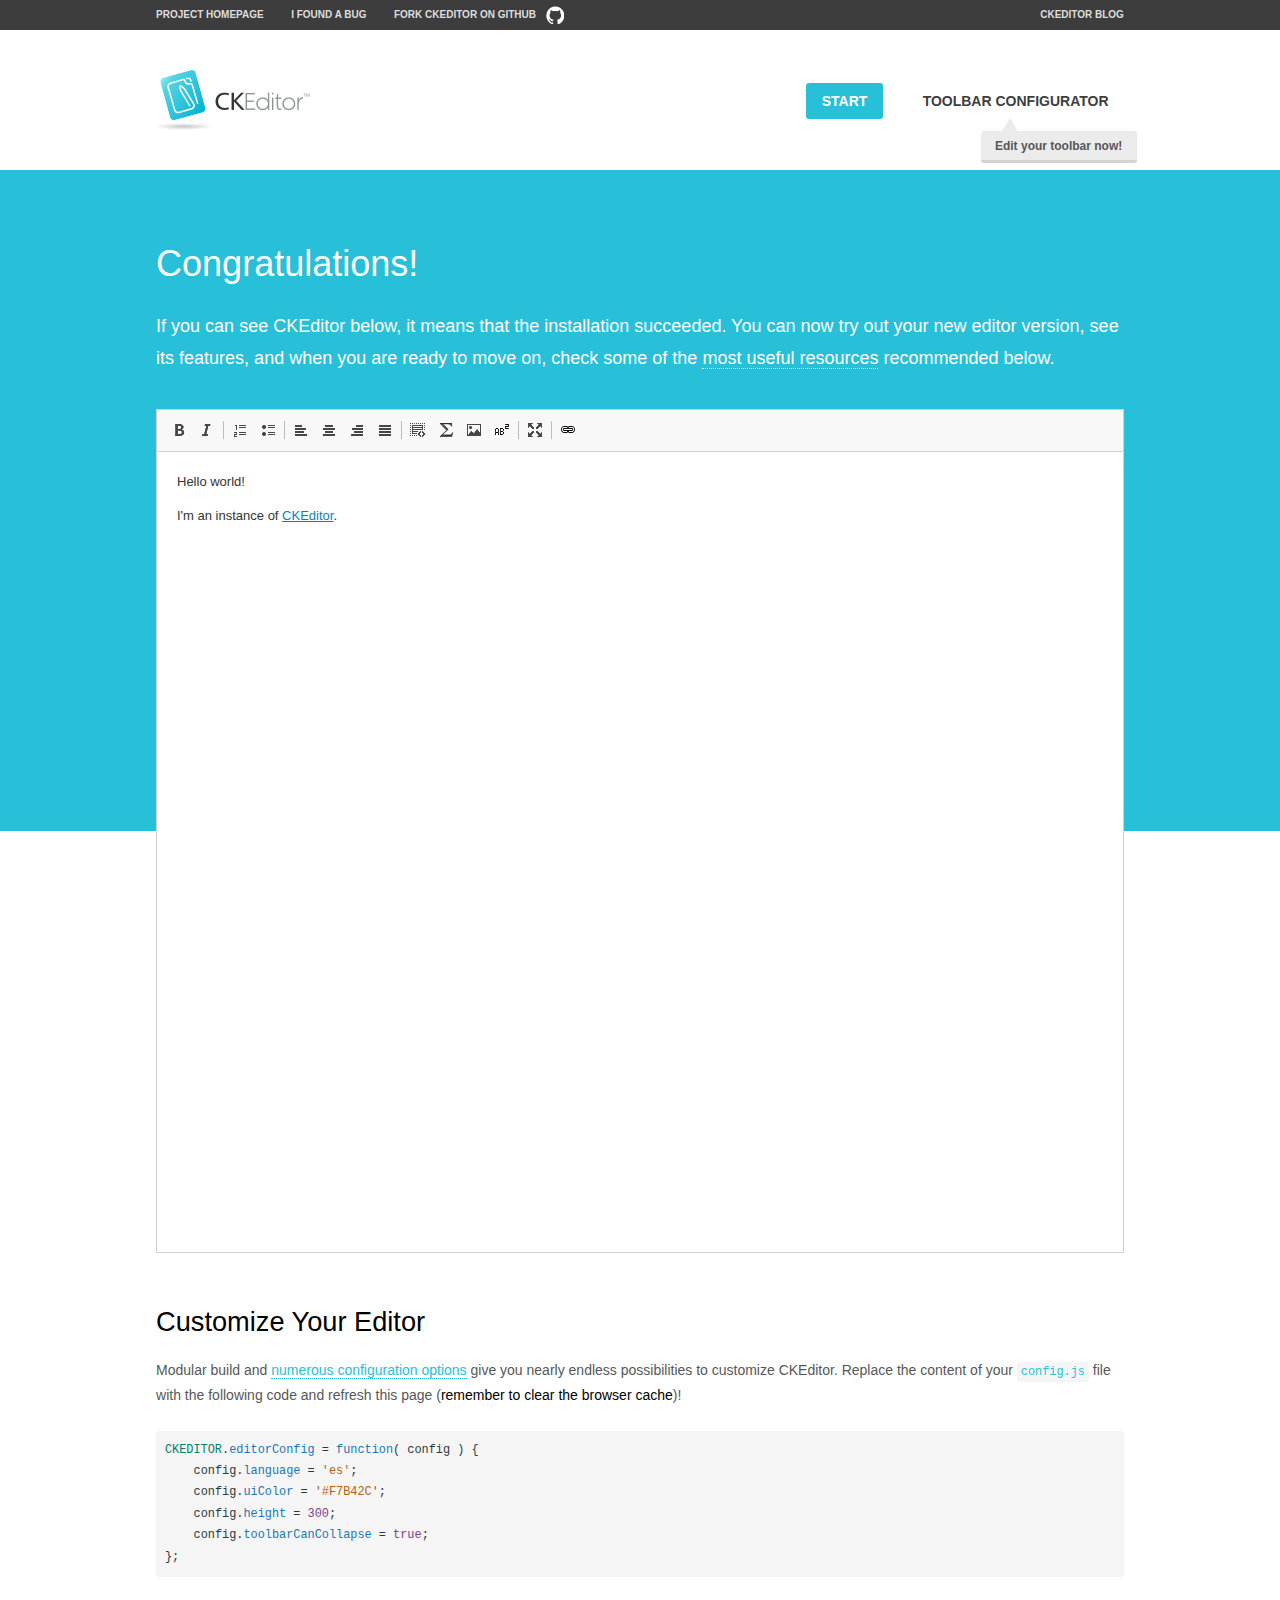
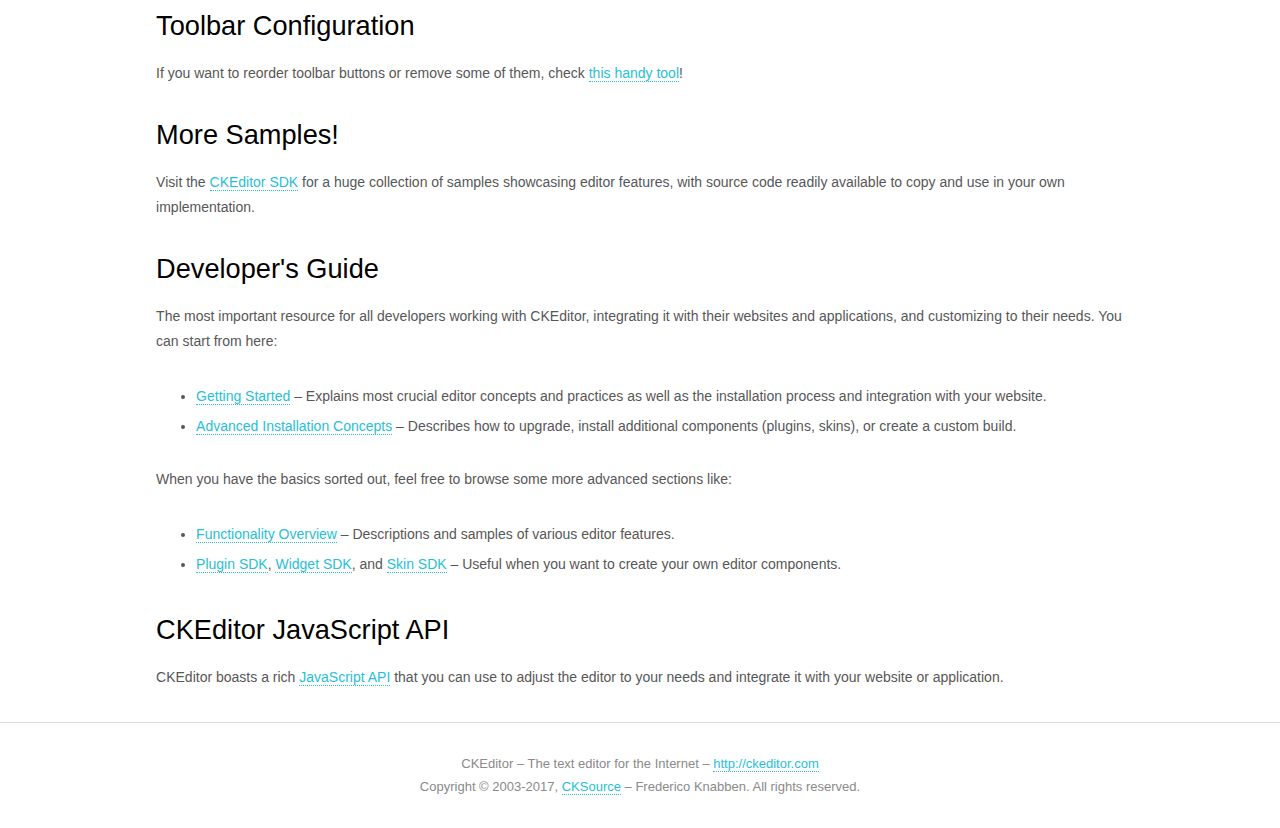
<file: content/ckeditor/samples/index.html>
<!DOCTYPE html>
<!--
Copyright (c) 2003-2017, CKSource - Frederico Knabben. All rights reserved.
For licensing, see LICENSE.md or http://ckeditor.com/license
-->
<html>
<head>
	<meta charset="utf-8">
	<title>CKEditor Sample</title>
	<script src="../ckeditor.js"></script>
	<script src="js/sample.js"></script>
	<link rel="stylesheet" href="css/samples.css">
	<link rel="stylesheet" href="toolbarconfigurator/lib/codemirror/neo.css">
</head>
<body id="main">

<nav class="navigation-a">
	<div class="grid-container">
		<ul class="navigation-a-left grid-width-70">
			<li><a href="http://ckeditor.com">Project Homepage</a></li>
			<li><a href="http://dev.ckeditor.com/">I found a bug</a></li>
			<li><a href="http://github.com/ckeditor/ckeditor-dev" class="icon-pos-right icon-navigation-a-github">Fork CKEditor on GitHub</a></li>
		</ul>
		<ul class="navigation-a-right grid-width-30">
			<li><a href="http://ckeditor.com/blog-list">CKEditor Blog</a></li>
		</ul>
	</div>
</nav>

<header class="header-a">
	<div class="grid-container">
		<h1 class="header-a-logo grid-width-30">
			<a href="index.html"><img src="img/logo.png" alt="CKEditor Sample"></a>
		</h1>

		<nav class="navigation-b grid-width-70">
			<ul>
				<li><a href="index.html" class="button-a button-a-background">Start</a></li>
				<li><a href="toolbarconfigurator/index.html" class="button-a">Toolbar configurator <span class="balloon-a balloon-a-nw">Edit your toolbar now!</span></a></li>
			</ul>
		</nav>
	</div>
</header>

<main>
	<div class="adjoined-top">
		<div class="grid-container">
			<div class="content grid-width-100">
				<h1>Congratulations!</h1>
				<p>
					If you can see CKEditor below, it means that the installation succeeded.
					You can now try out your new editor version, see its features, and when you are ready to move on, check some of the <a href="#sample-customize">most useful resources</a> recommended below.
				</p>
			</div>
		</div>
	</div>
	<div class="adjoined-bottom">
		<div class="grid-container">
			<div class="grid-width-100">
				<div id="editor">
					<h1>Hello world!</h1>
					<p>I'm an instance of <a href="http://ckeditor.com">CKEditor</a>.</p>
				</div>
			</div>
		</div>
	</div>

	<div class="grid-container">
		<div class="content grid-width-100">
			<section id="sample-customize">
				<h2>Customize Your Editor</h2>
				<p>Modular build and <a href="http://docs.ckeditor.com/#!/guide/dev_configuration">numerous configuration options</a> give you nearly endless possibilities to customize CKEditor. Replace the content of your <code><a href="../config.js">config.js</a></code> file with the following code and refresh this page (<strong>remember to clear the browser cache</strong>)!</p>
		<pre class="cm-s-neo CodeMirror"><code><span style="padding-right: 0.1px;"><span class="cm-variable">CKEDITOR</span>.<span class="cm-property">editorConfig</span> <span class="cm-operator">=</span> <span class="cm-keyword">function</span>( <span class="cm-def">config</span> ) {</span>
<span style="padding-right: 0.1px;"><span class="cm-tab">	</span><span class="cm-variable-2">config</span>.<span class="cm-property">language</span> <span class="cm-operator">=</span> <span class="cm-string">'es'</span>;</span>
<span style="padding-right: 0.1px;"><span class="cm-tab">	</span><span class="cm-variable-2">config</span>.<span class="cm-property">uiColor</span> <span class="cm-operator">=</span> <span class="cm-string">'#F7B42C'</span>;</span>
<span style="padding-right: 0.1px;"><span class="cm-tab">	</span><span class="cm-variable-2">config</span>.<span class="cm-property">height</span> <span class="cm-operator">=</span> <span class="cm-number">300</span>;</span>
<span style="padding-right: 0.1px;"><span class="cm-tab">	</span><span class="cm-variable-2">config</span>.<span class="cm-property">toolbarCanCollapse</span> <span class="cm-operator">=</span> <span class="cm-atom">true</span>;</span>
<span style="padding-right: 0.1px;">};</span></code></pre>
			</section>

			<section>
				<h2>Toolbar Configuration</h2>
				<p>If you want to reorder toolbar buttons or remove some of them, check <a href="toolbarconfigurator/index.html">this handy tool</a>!</p>
			</section>

			<section>
				<h2>More Samples!</h2>
				<p>Visit the <a href="http://sdk.ckeditor.com">CKEditor SDK</a> for a huge collection of samples showcasing editor features, with source code readily available to copy and use in your own implementation.</p>
			</section>

			<section>
				<h2>Developer's Guide</h2>
				<p>The most important resource for all developers working with CKEditor, integrating it with their websites and applications, and customizing to their needs. You can start from here:</p>
				<ul>
					<li><a href="http://docs.ckeditor.com/#!/guide/dev_installation">Getting Started</a> &ndash; Explains most crucial editor concepts and practices as well as the installation process and integration with your website.</li>
					<li><a href="http://docs.ckeditor.com/#!/guide/dev_advanced_installation">Advanced Installation Concepts</a> &ndash; Describes how to upgrade, install additional components (plugins, skins), or create a custom build.</li>
				</ul>
					<p>When you have the basics sorted out, feel free to browse some more advanced sections like:</p>
				<ul>
					<li><a href="http://docs.ckeditor.com/#!/guide/dev_features">Functionality Overview</a> &ndash; Descriptions and samples of various editor features.</li>
					<li><a href="http://docs.ckeditor.com/#!/guide/plugin_sdk_intro">Plugin SDK</a>, <a href="http://docs.ckeditor.com/#!/guide/widget_sdk_intro">Widget SDK</a>, and <a href="http://docs.ckeditor.com/#!/guide/skin_sdk_intro">Skin SDK</a> &ndash; Useful when you want to create your own editor components.</li>
				</ul>
			</section>

			<section>
				<h2>CKEditor JavaScript API</h2>
				<p>CKEditor boasts a rich <a href="http://docs.ckeditor.com/#!/api">JavaScript API</a> that you can use to adjust the editor to your needs and integrate it with your website or application.</p>
			</section>
		</div>
	</div>
</main>

<footer class="footer-a grid-container">
	<div class="grid-container">
		<p class="grid-width-100">
			CKEditor &ndash; The text editor for the Internet &ndash; <a class="samples" href="http://ckeditor.com/">http://ckeditor.com</a>
		</p>
		<p class="grid-width-100" id="copy">
			Copyright &copy; 2003-2017, <a class="samples" href="http://cksource.com/">CKSource</a> &ndash; Frederico Knabben. All rights reserved.
		</p>
	</div>
</footer>
<script>
	initSample();
</script>

</body>
</html>
</file>
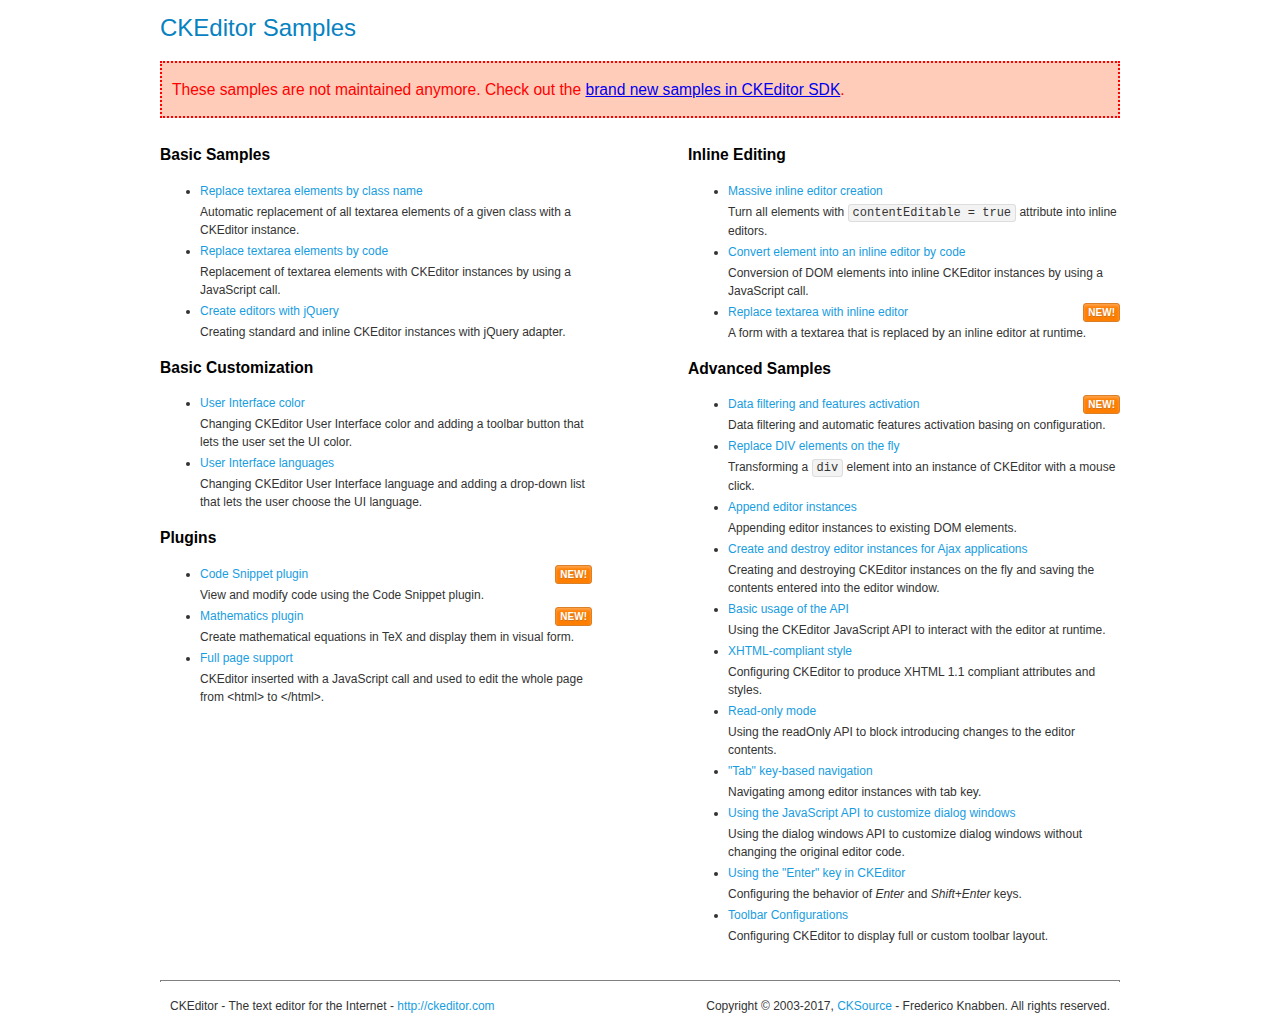
<file: content/ckeditor/samples/old/index.html>
<!DOCTYPE html>
<!--
Copyright (c) 2003-2017, CKSource - Frederico Knabben. All rights reserved.
For licensing, see LICENSE.md or http://ckeditor.com/license
-->
<html>
<head>
	<meta charset="utf-8">
	<title>CKEditor Samples</title>
	<link rel="stylesheet" href="sample.css">
</head>
<body>
	<h1 class="samples">
		CKEditor Samples
	</h1>
	<div class="warning deprecated">
		These samples are not maintained anymore. Check out the <a href="http://sdk.ckeditor.com/">brand new samples in CKEditor SDK</a>.
	</div>
	<div class="twoColumns">
		<div class="twoColumnsLeft">
			<h2 class="samples">
				Basic Samples
			</h2>
			<dl class="samples">
				<dt><a class="samples" href="replacebyclass.html">Replace textarea elements by class name</a></dt>
				<dd>Automatic replacement of all textarea elements of a given class with a CKEditor instance.</dd>

				<dt><a class="samples" href="replacebycode.html">Replace textarea elements by code</a></dt>
				<dd>Replacement of textarea elements with CKEditor instances by using a JavaScript call.</dd>

				<dt><a class="samples" href="jquery.html">Create editors with jQuery</a></dt>
				<dd>Creating standard and inline CKEditor instances with jQuery adapter.</dd>
			</dl>

			<h2 class="samples">
				Basic Customization
			</h2>
			<dl class="samples">
				<dt><a class="samples" href="uicolor.html">User Interface color</a></dt>
				<dd>Changing CKEditor User Interface color and adding a toolbar button that lets the user set the UI color.</dd>

				<dt><a class="samples" href="uilanguages.html">User Interface languages</a></dt>
				<dd>Changing CKEditor User Interface language and adding a drop-down list that lets the user choose the UI language.</dd>
			</dl>


			<h2 class="samples">Plugins</h2>
<dl class="samples">
<dt><a class="samples" href="codesnippet/codesnippet.html">Code Snippet plugin</a><span class="new">New!</span></dt>
<dd>View and modify code using the Code Snippet plugin.</dd>

<dt><a class="samples" href="mathjax/mathjax.html">Mathematics plugin</a><span class="new">New!</span></dt>
<dd>Create mathematical equations in TeX and display them in visual form.</dd>

<dt><a class="samples" href="wysiwygarea/fullpage.html">Full page support</a></dt>
<dd>CKEditor inserted with a JavaScript call and used to edit the whole page from &lt;html&gt; to &lt;/html&gt;.</dd>
</dl>
		</div>
		<div class="twoColumnsRight">
			<h2 class="samples">
				Inline Editing
			</h2>
			<dl class="samples">
				<dt><a class="samples" href="inlineall.html">Massive inline editor creation</a></dt>
				<dd>Turn all elements with <code>contentEditable = true</code> attribute into inline editors.</dd>

				<dt><a class="samples" href="inlinebycode.html">Convert element into an inline editor by code</a></dt>
				<dd>Conversion of DOM elements into inline CKEditor instances by using a JavaScript call.</dd>

				<dt><a class="samples" href="inlinetextarea.html">Replace textarea with inline editor</a> <span class="new">New!</span></dt>
				<dd>A form with a textarea that is replaced by an inline editor at runtime.</dd>

				
			</dl>

			<h2 class="samples">
				Advanced Samples
			</h2>
			<dl class="samples">
				<dt><a class="samples" href="datafiltering.html">Data filtering and features activation</a> <span class="new">New!</span></dt>
				<dd>Data filtering and automatic features activation basing on configuration.</dd>

				<dt><a class="samples" href="divreplace.html">Replace DIV elements on the fly</a></dt>
				<dd>Transforming a <code>div</code> element into an instance of CKEditor with a mouse click.</dd>

				<dt><a class="samples" href="appendto.html">Append editor instances</a></dt>
				<dd>Appending editor instances to existing DOM elements.</dd>

				<dt><a class="samples" href="ajax.html">Create and destroy editor instances for Ajax applications</a></dt>
				<dd>Creating and destroying CKEditor instances on the fly and saving the contents entered into the editor window.</dd>

				<dt><a class="samples" href="api.html">Basic usage of the API</a></dt>
				<dd>Using the CKEditor JavaScript API to interact with the editor at runtime.</dd>

				<dt><a class="samples" href="xhtmlstyle.html">XHTML-compliant style</a></dt>
				<dd>Configuring CKEditor to produce XHTML 1.1 compliant attributes and styles.</dd>

				<dt><a class="samples" href="readonly.html">Read-only mode</a></dt>
				<dd>Using the readOnly API to block introducing changes to the editor contents.</dd>

				<dt><a class="samples" href="tabindex.html">"Tab" key-based navigation</a></dt>
				<dd>Navigating among editor instances with tab key.</dd>


				
<dt><a class="samples" href="dialog/dialog.html">Using the JavaScript API to customize dialog windows</a></dt>
<dd>Using the dialog windows API to customize dialog windows without changing the original editor code.</dd>

<dt><a class="samples" href="enterkey/enterkey.html">Using the &quot;Enter&quot; key in CKEditor</a></dt>
<dd>Configuring the behavior of <em>Enter</em> and <em>Shift+Enter</em> keys.</dd>

<dt><a class="samples" href="toolbar/toolbar.html">Toolbar Configurations</a></dt>
<dd>Configuring CKEditor to display full or custom toolbar layout.</dd>

			</dl>
		</div>
	</div>
	<div id="footer">
		<hr>
		<p>
			CKEditor - The text editor for the Internet - <a class="samples" href="http://ckeditor.com/">http://ckeditor.com</a>
		</p>
		<p id="copy">
			Copyright &copy; 2003-2017, <a class="samples" href="http://cksource.com/">CKSource</a> - Frederico Knabben. All rights reserved.
		</p>
	</div>
</body>
</html>
</file>
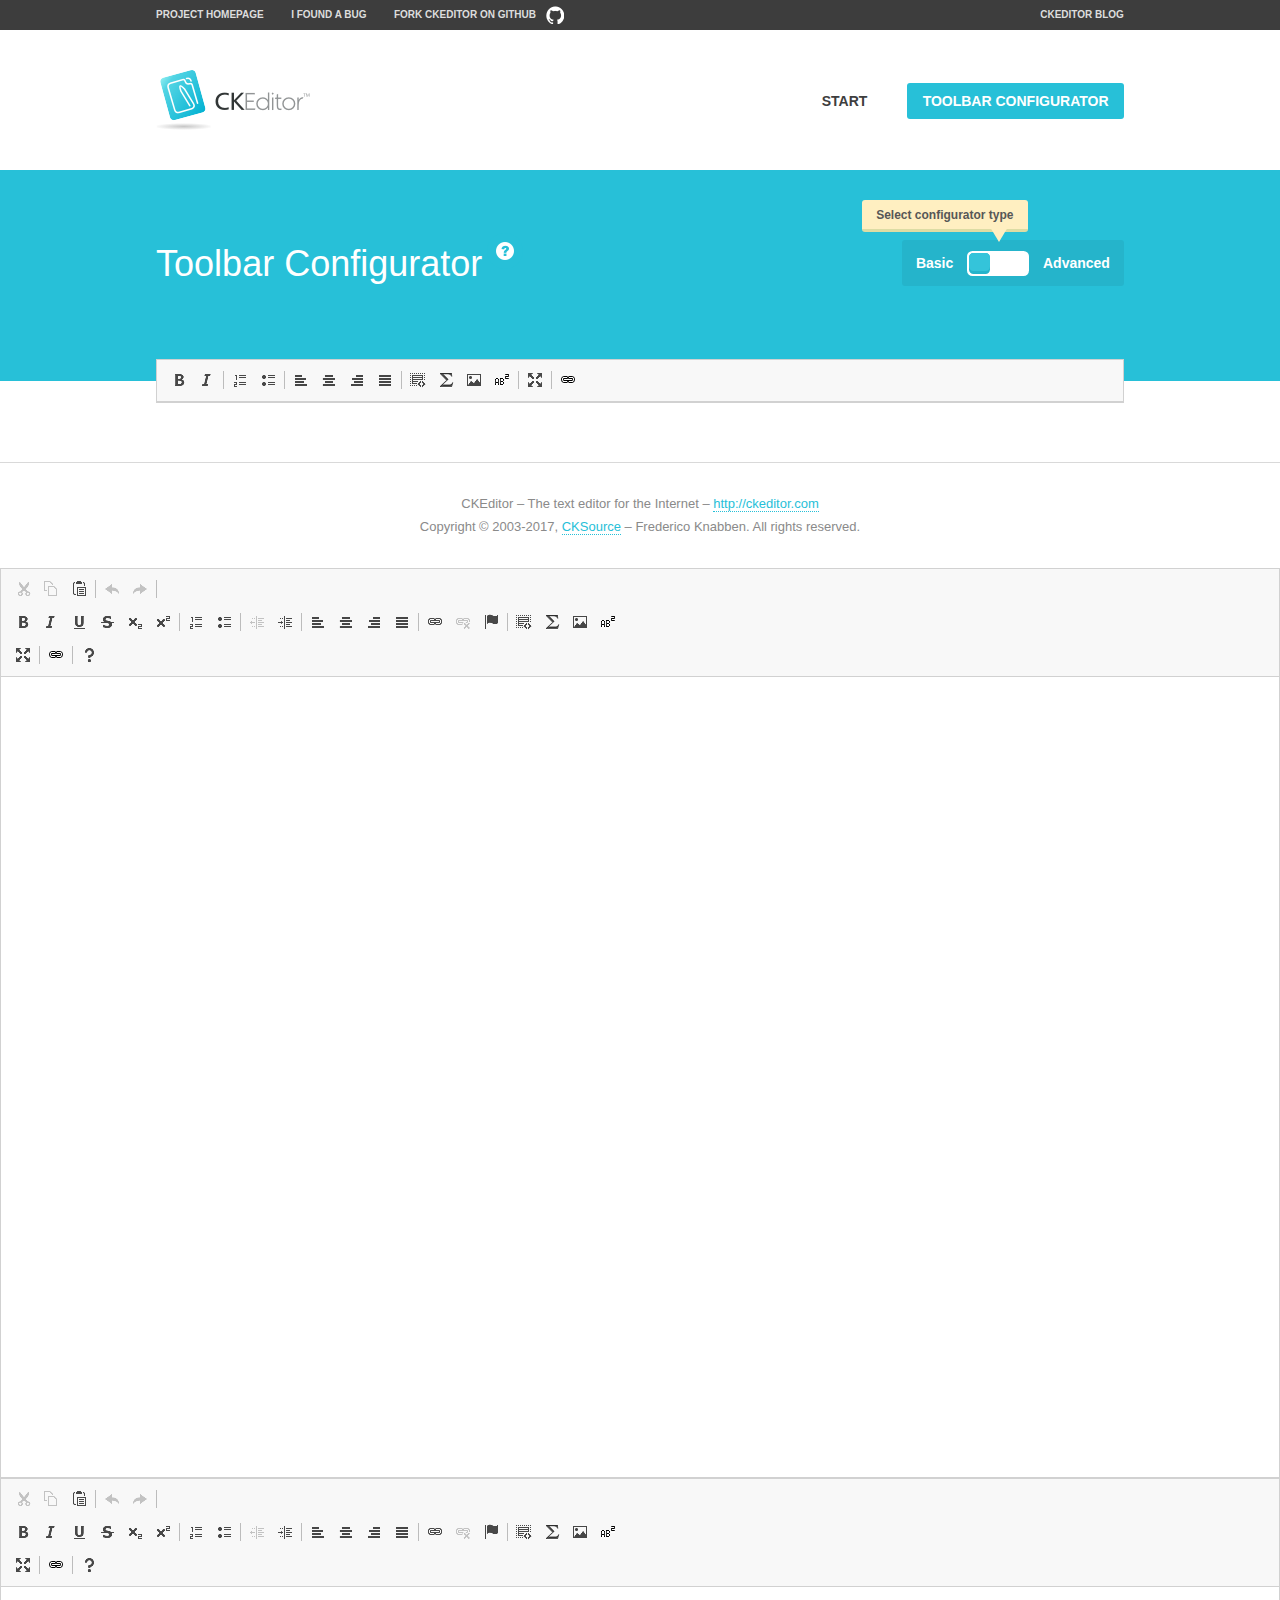
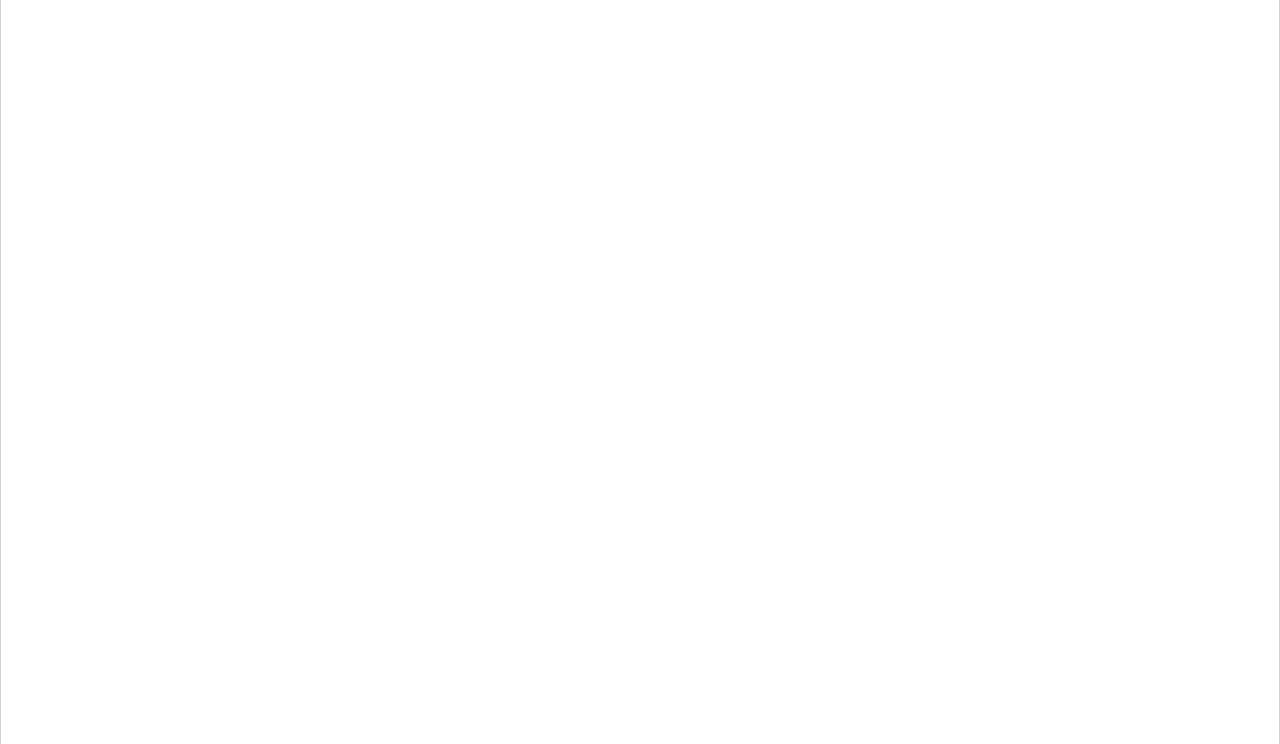
<file: content/ckeditor/samples/toolbarconfigurator/index.html>
<!DOCTYPE html>
<!--
Copyright (c) 2003-2017, CKSource - Frederico Knabben. All rights reserved.
For licensing, see LICENSE.md or http://ckeditor.com/license
-->
<!--[if IE 8]><html class="ie8"><![endif]-->
<!--[if gt IE 8]><html><![endif]-->
<!--[if !IE]><!--><html><!--<![endif]-->
<head>
	<meta charset="utf-8">
	<title>Toolbar Configurator</title>
	<script src="../../ckeditor.js"></script>
	<script>
		if ( CKEDITOR.env.ie && CKEDITOR.env.version < 9 )
			CKEDITOR.tools.enableHtml5Elements( document );
	</script>
	<link rel="stylesheet" href="lib/codemirror/codemirror.css">
	<link rel="stylesheet" href="lib/codemirror/show-hint.css">
	<link rel="stylesheet" href="lib/codemirror/neo.css">
	<link rel="stylesheet" href="css/fontello.css">
	<link rel="stylesheet" href="../css/samples.css">
</head>
<body id="toolbar">

<nav class="navigation-a">
	<div class="grid-container">
		<ul class="navigation-a-left grid-width-70">
			<li><a href="http://ckeditor.com">Project Homepage</a></li>
			<li><a href="http://dev.ckeditor.com/">I found a bug</a></li>
			<li><a href="http://github.com/ckeditor/ckeditor-dev" class="icon-pos-right icon-navigation-a-github">Fork CKEditor on GitHub</a></li>
		</ul>
		<ul class="navigation-a-right grid-width-30">
			<li><a href="http://ckeditor.com/blog-list">CKEditor Blog</a></li>
		</ul>
	</div>
</nav>

<header class="header-a">
	<div class="grid-container">
		<h1 class="header-a-logo grid-width-30">
			<a href="../index.html"><img src="../img/logo.png" alt="CKEditor Logo"></a>
		</h1>
		<nav class="navigation-b grid-width-70">
			<ul>
				<li><a href="../index.html"  class="button-a">Start</a></li>
				<li><a href="index.html"  class="button-a button-a-background">Toolbar configurator</a></li>
			</ul>
		</nav>
	</div>
</header>

<main>
	<div class="adjoined-top">
		<div class="grid-container">
			<div class="content grid-width-100">
				<div class="grid-container-nested">
					<h1 class="grid-width-60">
						Toolbar Configurator
						<a href="#help-content" type="button" title="Configurator help" id="help" class="button-a button-a-background button-a-no-text icon-pos-left icon-question-mark">Help</a>
					</h1>

					<div class="grid-width-40 grid-switch-magic">
						<div class="switch">
							<span class="balloon-a balloon-a-se">Select configurator type</span>
							<input type="radio" name="radio" data-num="1" id="radio-basic" />
							<input type="radio" name="radio" data-num="2" id="radio-advanced" />
							<label data-for="1" for="radio-basic">Basic</label>
							<span class="switch-inner">
								<span class="handler"></span>
							</span>
							<label data-for="2" for="radio-advanced">Advanced</label>
						</div>
					</div>
				</div>
			</div>
		</div>
	</div>
	<div class="adjoined-bottom">
		<div class="grid-container">
			<div class="grid-width-100">
				<div class="editors-container">
					<div id="editor-basic"></div>
					<div id="editor-advanced"></div>
				</div>
			</div>
		</div>
	</div>

	<div class="grid-container configurator">
		<div class="content grid-width-100">
			<div class="configurator">
				<div>
					<div id="toolbarModifierWrapper"></div>
				</div>
			</div>
		</div>
	</div>

	<div id="help-content">
		<div class="grid-container">
			<div class="grid-width-100">
				<h2>What Am I Doing Here?</h2>

				<div class="grid-container grid-container-nested">
					<div class="basic">
						<div class="grid-width-50">
							<p>Arrange <a href="http://docs.ckeditor.com/#!/api/CKEDITOR.config-cfg-toolbarGroups">toolbar groups</a>, toggle <a href="http://docs.ckeditor.com/#!/api/CKEDITOR.config-cfg-removeButtons">button visibility</a> according to your needs and get your toolbar configuration.</p>
							<p>You can replace the content of the <a href="../../config.js"><code>config.js</code></a> file with the generated configuration. If you already set some configuration options you will need to merge both configurations.</p>
						</div>
						<div class="grid-width-50">
							<p>Read more about different ways of <a href="http://docs.ckeditor.com/#!/guide/dev_configuration">setting configuration</a> and do not forget about <strong>clearing browser cache</strong>.</p>
							<p>Arranging toolbar groups is the recommended way of configuring the toolbar, but if you need more freedom you can use the <a href="#advanced">advanced configurator</a>.</p>
						</div>
					</div>
					<div class="advanced" style="display: none;">
						<div class="grid-width-50">
							<p>With this code editor you can edit your <a href="http://docs.ckeditor.com/#!/api/CKEDITOR.config-cfg-toolbar">toolbar configuration</a> live.</p>
							<p>You can replace the content of the <a href="../../config.js"><code>config.js</code></a> file with the generated configuration. If you already set some configuration options you will need to merge both configurations.</p>
						</div>
						<div class="grid-width-50">
							<p>Read more about different ways of <a href="http://docs.ckeditor.com/#!/guide/dev_configuration">setting configuration</a> and do not forget about <strong>clearing browser cache</strong>.</p>
						</div>
					</div>
				</div>

				<p class="grid-container grid-container-nested">
					<button type="button" class="help-content-close grid-width-100 button-a button-a-background">Got it. Let's play!</button>
				</p>
			</div>
		</div>
	</div>
</main>

<footer class="footer-a grid-container">
	<p class="grid-width-100">
		CKEditor &ndash; The text editor for the Internet &ndash; <a class="samples" href="http://ckeditor.com/">http://ckeditor.com</a>
	</p>
	<p class="grid-width-100" id="copy">
		Copyright &copy; 2003-2017, <a class="samples" href="http://cksource.com/">CKSource</a> &ndash; Frederico Knabben. All rights reserved.
	</p>
</footer>

<script src="lib/codemirror/codemirror.js"></script>
<script src="lib/codemirror/javascript.js"></script>
<script src="lib/codemirror/show-hint.js"></script>

<script src="js/fulltoolbareditor.js"></script>
<script src="js/abstracttoolbarmodifier.js"></script>
<script src="js/toolbarmodifier.js"></script>
<script src="js/toolbartextmodifier.js"></script>
<script src="../js/sf.js"></script>

<script>
	( function() {
		'use strict';

		var mode = ( window.location.hash.substr( 1 ) === 'advanced' ) ? 'advanced' : 'basic',
			configuratorSection = CKEDITOR.document.findOne( 'main > .grid-container.configurator' ),
			basicInstruction = CKEDITOR.document.findOne( '#help-content .basic' ),
			advancedInstruction = CKEDITOR.document.findOne( '#help-content .advanced' ),

			// Configurator mode switcher.
			modeSwitchBasic = CKEDITOR.document.getById( 'radio-basic' ),
			modeSwitchAdvanced = CKEDITOR.document.getById( 'radio-advanced' );

		// Initial setup
		function updateSwitcher() {
			if ( mode === 'advanced' ) {
				modeSwitchAdvanced.$.checked = true;
			} else {
				modeSwitchBasic.$.checked = true;
			}
		}

		updateSwitcher();

		CKEDITOR.document.getWindow().on( 'hashchange', function( e ) {
			var hash = window.location.hash.substr( 1 );
			if ( !( hash === 'advanced' || hash === 'basic' ) ) {
				return;
			}
			mode = hash;
			onToolbarsDone( mode );
		} );

		CKEDITOR.document.getWindow().on( 'resize', function() {
			updateToolbar( ( mode === 'basic' ? toolbarModifier : toolbarTextModifier )[ 'editorInstance' ] );
		} );

		function onRefresh( modifier ) {
			modifier = modifier || this;

			if ( mode === 'basic' && modifier instanceof ToolbarConfigurator.ToolbarTextModifier ) {
				return;
			}

			// CodeMirror container becomes visible, so we need to refresh and to avoid rendering problems.
			if ( mode === 'advanced' && modifier instanceof ToolbarConfigurator.ToolbarTextModifier ) {
				modifier.codeContainer.refresh();
			}

			updateToolbar( modifier.editorInstance );
		}

		function updateToolbar( editor ) {
			var editorContainer = editor.container;

			// Not always editor is loaded.
			if ( !editorContainer ) {
				return;
			}

			var displayStyle = editorContainer.getStyle( 'display' );

			editorContainer.setStyle( 'display', 'block' );

			var newHeight = editorContainer.getSize( 'height' );

			var newMarginTop = parseInt( editorContainer.getComputedStyle( 'margin-top' ), 10 );
			newMarginTop = ( isNaN( newMarginTop ) ? 0 : Number( newMarginTop ) );

			var newMarginBottom = parseInt( editorContainer.getComputedStyle( 'margin-bottom' ), 10 );
			newMarginBottom = ( isNaN( newMarginBottom ) ? 0 : Number( newMarginBottom ) );

			var result = newHeight + newMarginTop + newMarginBottom;

			editorContainer.setStyle( 'display', displayStyle );

			editor.container.getAscendant( 'div' ).setStyle( 'height', result + 'px' );
		}

		var toolbarModifier = new ToolbarConfigurator.ToolbarModifier( 'editor-basic' );

		var done = 0;
		toolbarModifier.init( onToolbarInit );
		toolbarModifier.onRefresh = onRefresh;

		CKEDITOR.document.getById( 'toolbarModifierWrapper' ).append( toolbarModifier.mainContainer );

		var toolbarTextModifier = new ToolbarConfigurator.ToolbarTextModifier( 'editor-advanced' );
		toolbarTextModifier.init( onToolbarInit );
		toolbarTextModifier.onRefresh = onRefresh;

		function onToolbarInit() {
			if ( ++done === 2 ) {
				onToolbarsDone();

				positionSticky.watch( CKEDITOR.document.findOne( '.toolbar' ), function() {
					return mode === 'advanced';
				} );
			}
		}

		function onToolbarsDone() {
			if ( mode === 'basic' ) {
				toggleModeBasic( false );
			} else {
				toggleModeAdvanced( false );
			}

			updateSwitcher();

			setTimeout( function() {
				CKEDITOR.document.findOne( '.editors-container' ).addClass( 'active' );
				CKEDITOR.document.findOne( '#toolbarModifierWrapper' ).addClass( 'active' );
			}, 200 );
		}

		CKEDITOR.document.getById( 'toolbarModifierWrapper' ).append( toolbarTextModifier.mainContainer );

		function toogleModeSwitch( onElement, offElement, onModifier, offModifier ) {
			onElement.addClass( 'fancy-button-active' );
			offElement.removeClass( 'fancy-button-active' );

			onModifier.showUI();
			offModifier.hideUI();
		}

		function toggleModeBasic( callOnRefresh ) {
			callOnRefresh = ( callOnRefresh !== false );
			mode = 'basic';
			window.location.hash = '#basic';
			toogleModeSwitch( modeSwitchBasic, modeSwitchAdvanced, toolbarModifier, toolbarTextModifier );

			configuratorSection.removeClass( 'freed-width' );
			basicInstruction.show();
			advancedInstruction.hide();

			callOnRefresh && onRefresh( toolbarModifier );
		}

		function toggleModeAdvanced( callOnRefresh ) {
			callOnRefresh = ( callOnRefresh !== false );
			mode = 'advanced';
			window.location.hash = '#advanced';
			toogleModeSwitch( modeSwitchAdvanced, modeSwitchBasic, toolbarTextModifier, toolbarModifier );

			configuratorSection.addClass( 'freed-width' );
			advancedInstruction.show();
			basicInstruction.hide();

			callOnRefresh && onRefresh( toolbarTextModifier );
		}

		modeSwitchBasic.on( 'click', toggleModeBasic );
		modeSwitchAdvanced.on( 'click', toggleModeAdvanced );

		//
		// Position:sticky for the toolbar.
		//

		// Will make elements behave like they were styled with position:sticky.
		var positionSticky = {
			// Store object: {
			// 		element: CKEDITOR.dom.element, // Element which will float.
			// 		placeholder: CKEDITOR.dom.element, // Placeholder which is place to prevent page bounce.
			// 		isFixed: boolean // Whether element float now.
			// }
			watched: [],

			active: [],

			staticContainer: null,

			init: function() {
				var element = CKEDITOR.dom.element.createFromHtml(
					'<div class="staticContainer">' +
						'<div class="grid-container" >' +
							'<div class="grid-width-100">' +
								'<div class="inner"></div>' +
							'</div>' +
						'</div>' +
					'</div>' );

				this.staticContainer = element.findOne( '.inner' );

				CKEDITOR.document.getBody().append( element );
			},

			watch: function( element, preventFunc ) {
				this.watched.push( {
					element: element,
					placeholder: new CKEDITOR.dom.element( 'div' ),
					isFixed: false,
					preventFunc: preventFunc
				} );
			},

			checkAll: function() {
				for ( var i = 0; i < this.watched.length; i++ ) {
					this.check( this.watched[ i ] );
				}
			},

			check: function( element ) {
				var isFixed = element.isFixed;
				var shouldBeFixed = this.shouldBeFixed( element );

				// Nothing to be done.
				if ( isFixed === shouldBeFixed ) {
					return;
				}

				var placeholder = element.placeholder;

				if ( isFixed ) {
					// Unfixing.

					element.element.insertBefore( placeholder );
					placeholder.remove();

					element.element.removeStyle( 'margin' );

					this.active.splice( CKEDITOR.tools.indexOf( this.active, element ), 1 );

				} else {
					// Fixing.
					placeholder.setStyle( 'width', element.element.getSize( 'width' ) + 'px' );
					placeholder.setStyle( 'height', element.element.getSize( 'height' ) + 'px' );
					placeholder.setStyle( 'margin-bottom', element.element.getComputedStyle( 'margin-bottom' ) );
					placeholder.setStyle( 'display', element.element.getComputedStyle( 'display' ) );
					placeholder.insertAfter( element.element );

					this.staticContainer.append( element.element );

					this.active.push( element );
				}

				element.isFixed = !element.isFixed;
			},

			shouldBeFixed: function( element ) {
				if ( element.preventFunc && element.preventFunc() ) {
					return false;
				}

				// If element is already fixed we are checking it's placeholder.
				var related = ( element.isFixed ? element.placeholder : element.element ),
					clientRect = related.$.getBoundingClientRect(),
					staticHeight = this.staticContainer.getSize('height' ),
					elemHeight = element.element.getSize( 'height' );

				if ( element.isFixed ) {
					return ( clientRect.top + elemHeight < staticHeight );
				} else {
					return ( clientRect.top < staticHeight );
				}
			}
		};

		positionSticky.init();

		CKEDITOR.document.getWindow().on( 'scroll',
			new CKEDITOR.tools.eventsBuffer( 100, positionSticky.checkAll, positionSticky ).input
		);

		// Make the toolbar sticky.
		positionSticky.watch( CKEDITOR.document.findOne( '.editors-container' ) );

		// Help button and help-content.
		( function() {
			var helpButton = CKEDITOR.document.getById( 'help' ),
				helpContent = CKEDITOR.document.getById( 'help-content' );

			// Don't show help button on IE8 because it's unsupported by Pico Modal.
			if ( CKEDITOR.env.ie && CKEDITOR.env.version == 8 ) {
				helpButton.hide();
			} else {
				// Display help modal when the button is clicked.
				helpButton.on( 'click', function( evt ) {
					SF.modal( {
						// Clone modal content from DOM.
						content: helpContent.getHtml(),

						afterCreate: function( modal ) {
							// Enable modal content button to close the modal.
							new CKEDITOR.dom.element( modal.modalElem() ).findOne( '.help-content-close' ).once( 'click', modal.close );
						}
					} ).show();
				} );
			}
		} )();
	} )();
</script>
</body>
</html>
</file>
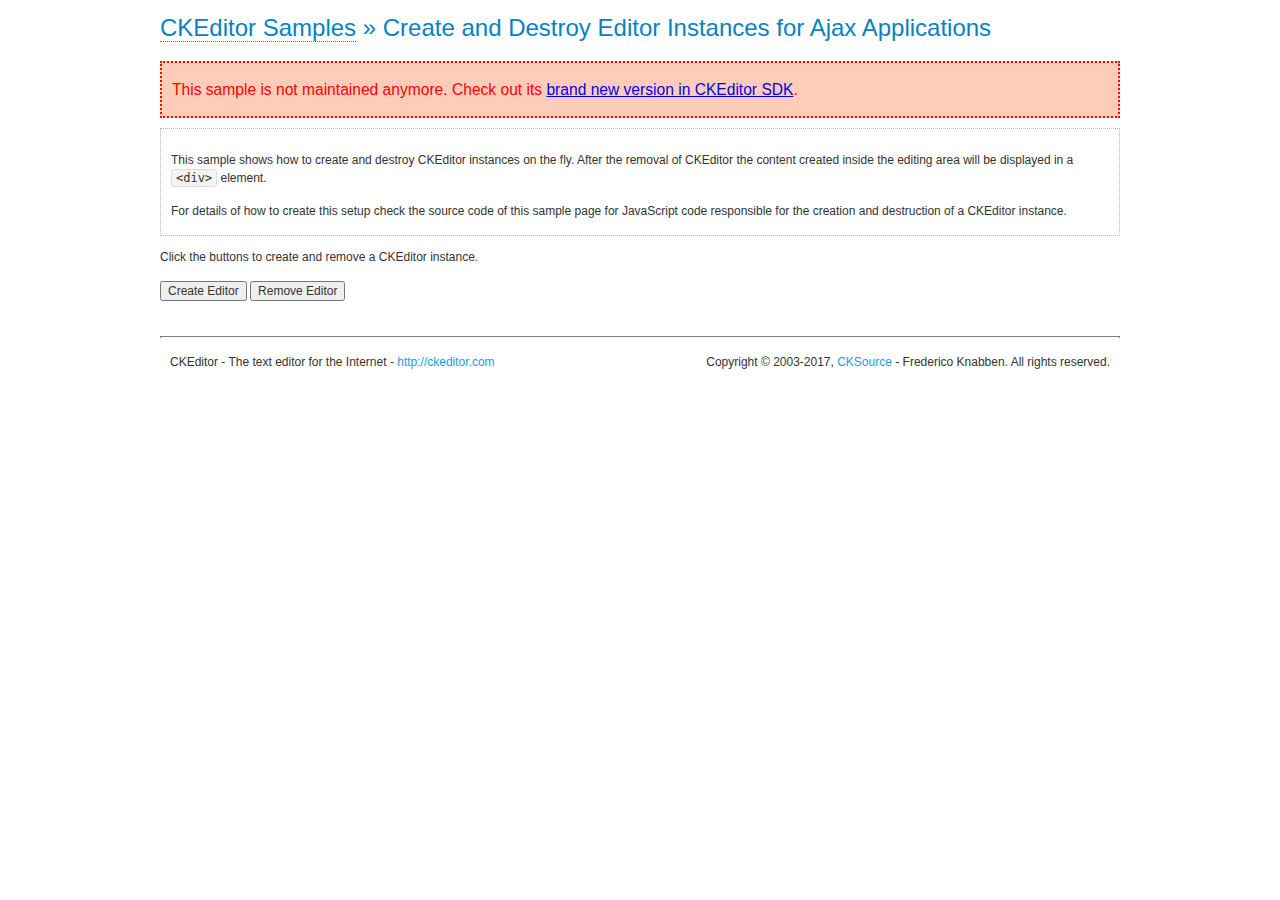
<file: content/ckeditor/samples/old/ajax.html>
<!DOCTYPE html>
<!--
Copyright (c) 2003-2017, CKSource - Frederico Knabben. All rights reserved.
For licensing, see LICENSE.md or http://ckeditor.com/license
-->
<html>
<head>
	<meta charset="utf-8">
	<title>Ajax &mdash; CKEditor Sample</title>
	<script src="../../ckeditor.js"></script>
	<link rel="stylesheet" href="sample.css">
	<script>

		var editor, html = '';

		function createEditor() {
			if ( editor )
				return;

			// Create a new editor inside the <div id="editor">, setting its value to html
			var config = {};
			editor = CKEDITOR.appendTo( 'editor', config, html );
		}

		function removeEditor() {
			if ( !editor )
				return;

			// Retrieve the editor contents. In an Ajax application, this data would be
			// sent to the server or used in any other way.
			document.getElementById( 'editorcontents' ).innerHTML = html = editor.getData();
			document.getElementById( 'contents' ).style.display = '';

			// Destroy the editor.
			editor.destroy();
			editor = null;
		}

	</script>
</head>
<body>
	<h1 class="samples">
		<a href="index.html">CKEditor Samples</a> &raquo; Create and Destroy Editor Instances for Ajax Applications
	</h1>
	<div class="warning deprecated">
		This sample is not maintained anymore. Check out its <a href="http://sdk.ckeditor.com/samples/saveajax.html">brand new version in CKEditor SDK</a>.
	</div>
	<div class="description">
		<p>
			This sample shows how to create and destroy CKEditor instances on the fly. After the removal of CKEditor the content created inside the editing
			area will be displayed in a <code>&lt;div&gt;</code> element.
		</p>
		<p>
			For details of how to create this setup check the source code of this sample page
			for JavaScript code responsible for the creation and destruction of a CKEditor instance.
		</p>
	</div>
	<p>Click the buttons to create and remove a CKEditor instance.</p>
	<p>
		<input onclick="createEditor();" type="button" value="Create Editor">
		<input onclick="removeEditor();" type="button" value="Remove Editor">
	</p>
	<!-- This div will hold the editor. -->
	<div id="editor">
	</div>
	<div id="contents" style="display: none">
		<p>
			Edited Contents:
		</p>
		<!-- This div will be used to display the editor contents. -->
		<div id="editorcontents">
		</div>
	</div>
	<div id="footer">
		<hr>
		<p>
			CKEditor - The text editor for the Internet - <a class="samples" href="http://ckeditor.com/">http://ckeditor.com</a>
		</p>
		<p id="copy">
			Copyright &copy; 2003-2017, <a class="samples" href="http://cksource.com/">CKSource</a> - Frederico
			Knabben. All rights reserved.
		</p>
	</div>
</body>
</html>
</file>
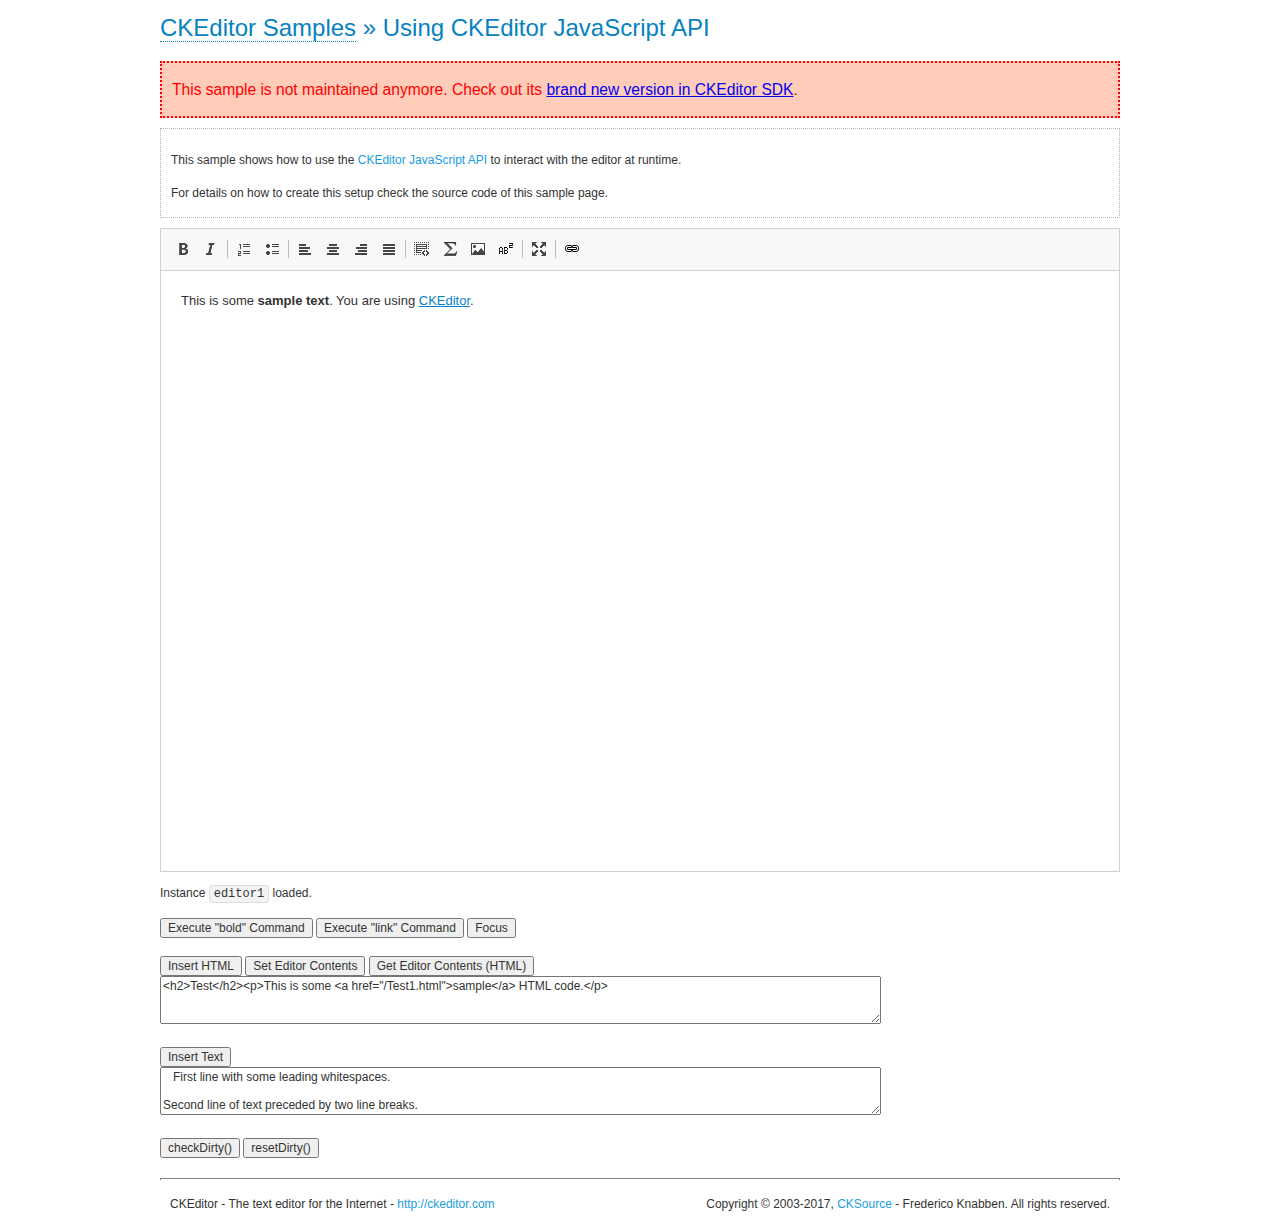
<file: content/ckeditor/samples/old/api.html>
<!DOCTYPE html>
<!--
Copyright (c) 2003-2017, CKSource - Frederico Knabben. All rights reserved.
For licensing, see LICENSE.md or http://ckeditor.com/license
-->
<html>
<head>
	<meta charset="utf-8">
	<title>API Usage &mdash; CKEditor Sample</title>
	<script src="../../ckeditor.js"></script>
	<link href="sample.css" rel="stylesheet">
	<script>

// The instanceReady event is fired, when an instance of CKEditor has finished
// its initialization.
CKEDITOR.on( 'instanceReady', function( ev ) {
	// Show the editor name and description in the browser status bar.
	document.getElementById( 'eMessage' ).innerHTML = 'Instance <code>' + ev.editor.name + '<\/code> loaded.';

	// Show this sample buttons.
	document.getElementById( 'eButtons' ).style.display = 'block';
});

function InsertHTML() {
	// Get the editor instance that we want to interact with.
	var editor = CKEDITOR.instances.editor1;
	var value = document.getElementById( 'htmlArea' ).value;

	// Check the active editing mode.
	if ( editor.mode == 'wysiwyg' )
	{
		// Insert HTML code.
		// http://docs.ckeditor.com/#!/api/CKEDITOR.editor-method-insertHtml
		editor.insertHtml( value );
	}
	else
		alert( 'You must be in WYSIWYG mode!' );
}

function InsertText() {
	// Get the editor instance that we want to interact with.
	var editor = CKEDITOR.instances.editor1;
	var value = document.getElementById( 'txtArea' ).value;

	// Check the active editing mode.
	if ( editor.mode == 'wysiwyg' )
	{
		// Insert as plain text.
		// http://docs.ckeditor.com/#!/api/CKEDITOR.editor-method-insertText
		editor.insertText( value );
	}
	else
		alert( 'You must be in WYSIWYG mode!' );
}

function SetContents() {
	// Get the editor instance that we want to interact with.
	var editor = CKEDITOR.instances.editor1;
	var value = document.getElementById( 'htmlArea' ).value;

	// Set editor contents (replace current contents).
	// http://docs.ckeditor.com/#!/api/CKEDITOR.editor-method-setData
	editor.setData( value );
}

function GetContents() {
	// Get the editor instance that you want to interact with.
	var editor = CKEDITOR.instances.editor1;

	// Get editor contents
	// http://docs.ckeditor.com/#!/api/CKEDITOR.editor-method-getData
	alert( editor.getData() );
}

function ExecuteCommand( commandName ) {
	// Get the editor instance that we want to interact with.
	var editor = CKEDITOR.instances.editor1;

	// Check the active editing mode.
	if ( editor.mode == 'wysiwyg' )
	{
		// Execute the command.
		// http://docs.ckeditor.com/#!/api/CKEDITOR.editor-method-execCommand
		editor.execCommand( commandName );
	}
	else
		alert( 'You must be in WYSIWYG mode!' );
}

function CheckDirty() {
	// Get the editor instance that we want to interact with.
	var editor = CKEDITOR.instances.editor1;
	// Checks whether the current editor contents present changes when compared
	// to the contents loaded into the editor at startup
	// http://docs.ckeditor.com/#!/api/CKEDITOR.editor-method-checkDirty
	alert( editor.checkDirty() );
}

function ResetDirty() {
	// Get the editor instance that we want to interact with.
	var editor = CKEDITOR.instances.editor1;
	// Resets the "dirty state" of the editor (see CheckDirty())
	// http://docs.ckeditor.com/#!/api/CKEDITOR.editor-method-resetDirty
	editor.resetDirty();
	alert( 'The "IsDirty" status has been reset' );
}

function Focus() {
	CKEDITOR.instances.editor1.focus();
}

function onFocus() {
	document.getElementById( 'eMessage' ).innerHTML = '<b>' + this.name + ' is focused </b>';
}

function onBlur() {
	document.getElementById( 'eMessage' ).innerHTML = this.name + ' lost focus';
}

	</script>

</head>
<body>
	<h1 class="samples">
		<a href="index.html">CKEditor Samples</a> &raquo; Using CKEditor JavaScript API
	</h1>
	<div class="warning deprecated">
		This sample is not maintained anymore. Check out its <a href="http://sdk.ckeditor.com/samples/api.html">brand new version in CKEditor SDK</a>.
	</div>
	<div class="description">
	<p>
		This sample shows how to use the
		<a class="samples" href="http://docs.ckeditor.com/#!/api/CKEDITOR.editor">CKEditor JavaScript API</a>
		to interact with the editor at runtime.
	</p>
	<p>
		For details on how to create this setup check the source code of this sample page.
	</p>
	</div>

	<!-- This <div> holds alert messages to be display in the sample page. -->
	<div id="alerts">
		<noscript>
			<p>
				<strong>CKEditor requires JavaScript to run</strong>. In a browser with no JavaScript
				support, like yours, you should still see the contents (HTML data) and you should
				be able to edit it normally, without a rich editor interface.
			</p>
		</noscript>
	</div>
	<form action="../../../samples/sample_posteddata.php" method="post">
		<textarea cols="100" id="editor1" name="editor1" rows="10">&lt;p&gt;This is some &lt;strong&gt;sample text&lt;/strong&gt;. You are using &lt;a href="http://ckeditor.com/"&gt;CKEditor&lt;/a&gt;.&lt;/p&gt;</textarea>

		<script>
			// Replace the <textarea id="editor1"> with an CKEditor instance.
			CKEDITOR.replace( 'editor1', {
				on: {
					focus: onFocus,
					blur: onBlur,

					// Check for availability of corresponding plugins.
					pluginsLoaded: function( evt ) {
						var doc = CKEDITOR.document, ed = evt.editor;
						if ( !ed.getCommand( 'bold' ) )
							doc.getById( 'exec-bold' ).hide();
						if ( !ed.getCommand( 'link' ) )
							doc.getById( 'exec-link' ).hide();
					}
				}
			});
		</script>

		<p id="eMessage">
		</p>

		<div id="eButtons" style="display: none">
			<input id="exec-bold" onclick="ExecuteCommand('bold');" type="button" value="Execute &quot;bold&quot; Command">
			<input id="exec-link" onclick="ExecuteCommand('link');" type="button" value="Execute &quot;link&quot; Command">
			<input onclick="Focus();" type="button" value="Focus">
			<br><br>
			<input onclick="InsertHTML();" type="button" value="Insert HTML">
			<input onclick="SetContents();" type="button" value="Set Editor Contents">
			<input onclick="GetContents();" type="button" value="Get Editor Contents (HTML)">
			<br>
			<textarea cols="100" id="htmlArea" rows="3">&lt;h2&gt;Test&lt;/h2&gt;&lt;p&gt;This is some &lt;a href="/Test1.html"&gt;sample&lt;/a&gt; HTML code.&lt;/p&gt;</textarea>
			<br>
			<br>
			<input onclick="InsertText();" type="button" value="Insert Text">
			<br>
			<textarea cols="100" id="txtArea" rows="3">   First line with some leading whitespaces.

Second line of text preceded by two line breaks.</textarea>
			<br>
			<br>
			<input onclick="CheckDirty();" type="button" value="checkDirty()">
			<input onclick="ResetDirty();" type="button" value="resetDirty()">
		</div>
	</form>
	<div id="footer">
		<hr>
		<p>
			CKEditor - The text editor for the Internet - <a class="samples" href="http://ckeditor.com/">http://ckeditor.com</a>
		</p>
		<p id="copy">
			Copyright &copy; 2003-2017, <a class="samples" href="http://cksource.com/">CKSource</a> - Frederico
			Knabben. All rights reserved.
		</p>
	</div>
</body>
</html>
</file>
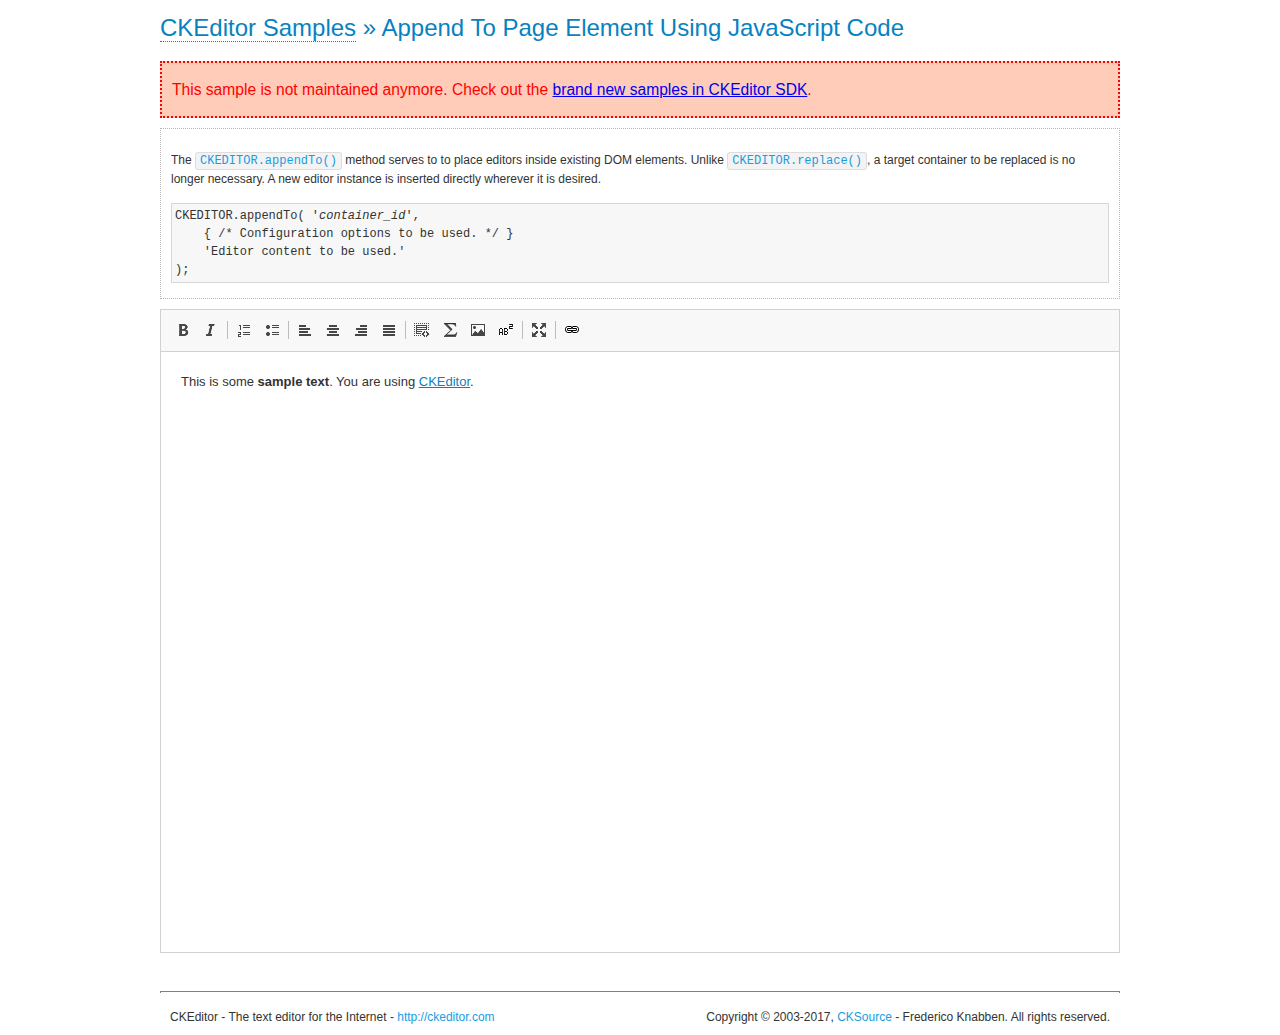
<file: content/ckeditor/samples/old/appendto.html>
<!DOCTYPE html>
<!--
Copyright (c) 2003-2017, CKSource - Frederico Knabben. All rights reserved.
For licensing, see LICENSE.md or http://ckeditor.com/license
-->
<html>
<head>
	<meta charset="utf-8">
	<title>Append To Page Element Using JavaScript Code &mdash; CKEditor Sample</title>
	<script src="../../ckeditor.js"></script>
	<link rel="stylesheet" href="sample.css">
</head>
<body>
	<h1 class="samples">
		<a href="index.html">CKEditor Samples</a> &raquo; Append To Page Element Using JavaScript Code
	</h1>
	<div class="warning deprecated">
		This sample is not maintained anymore. Check out the <a href="http://sdk.ckeditor.com/">brand new samples in CKEditor SDK</a>.
	</div>
	<div id="section1">
		<div class="description">
			<p>
				The <code><a class="samples" href="http://docs.ckeditor.com/#!/api/CKEDITOR-method-appendTo">CKEDITOR.appendTo()</a></code> method serves to to place editors inside existing DOM elements. Unlike <code><a class="samples" href="http://docs.ckeditor.com/#!/api/CKEDITOR-method-replace">CKEDITOR.replace()</a></code>,
				a target container to be replaced is no longer necessary. A new editor
				instance is inserted directly wherever it is desired.
			</p>
<pre class="samples">CKEDITOR.appendTo( '<em>container_id</em>',
	{ /* Configuration options to be used. */ }
	'Editor content to be used.'
);</pre>
		</div>
		<script>

			// This call can be placed at any point after the
			// DOM element to append CKEditor to or inside the <head><script>
			// in a window.onload event handler.

			// Append a CKEditor instance using the default configuration and the
			// provided content to the <div> element of ID "section1".
			CKEDITOR.appendTo( 'section1',
				null,
				'<p>This is some <strong>sample text</strong>. You are using <a href="http://ckeditor.com/">CKEditor</a>.</p>'
			);

		</script>
	</div>
	<br>
	<div id="footer">
		<hr>
		<p>
			CKEditor - The text editor for the Internet - <a class="samples" href="http://ckeditor.com/">http://ckeditor.com</a>
		</p>
		<p id="copy">
			Copyright &copy; 2003-2017, <a class="samples" href="http://cksource.com/">CKSource</a> - Frederico
			Knabben. All rights reserved.
		</p>
	</div>
</body>
</html>
</file>
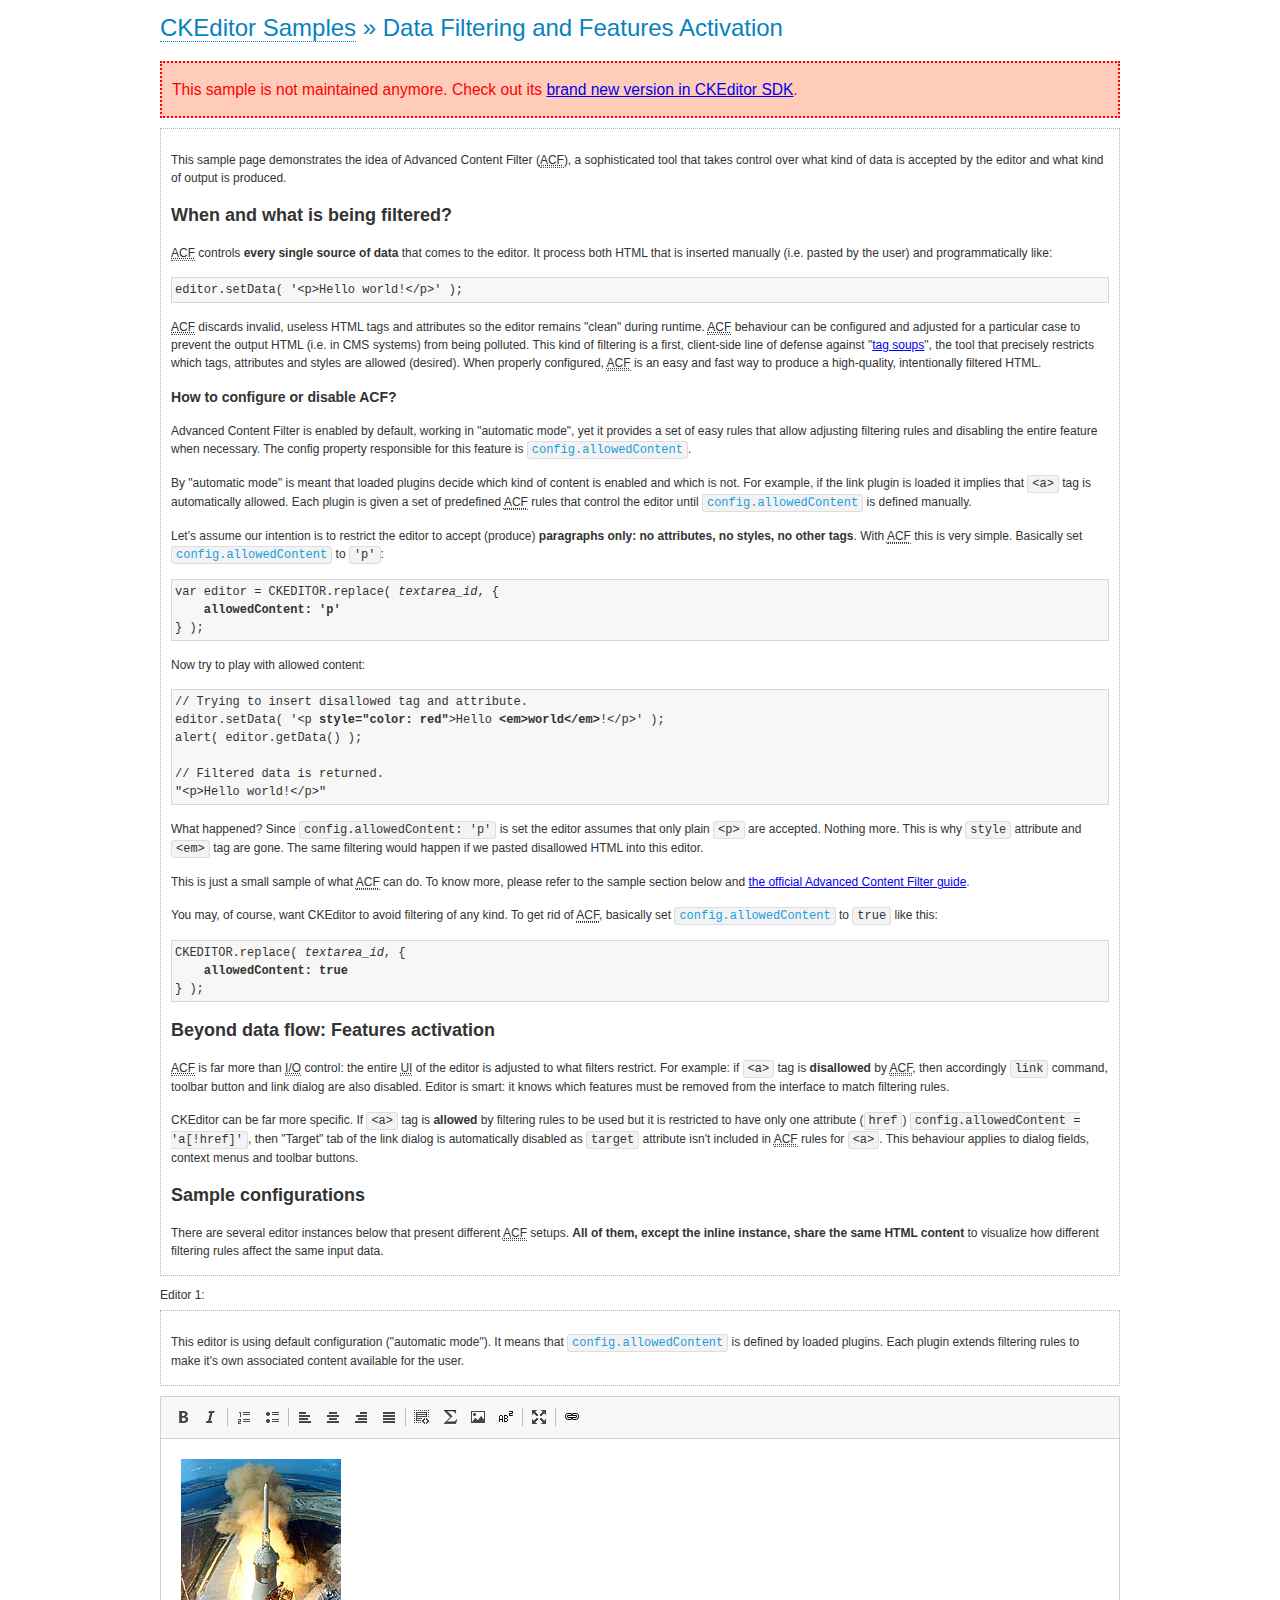
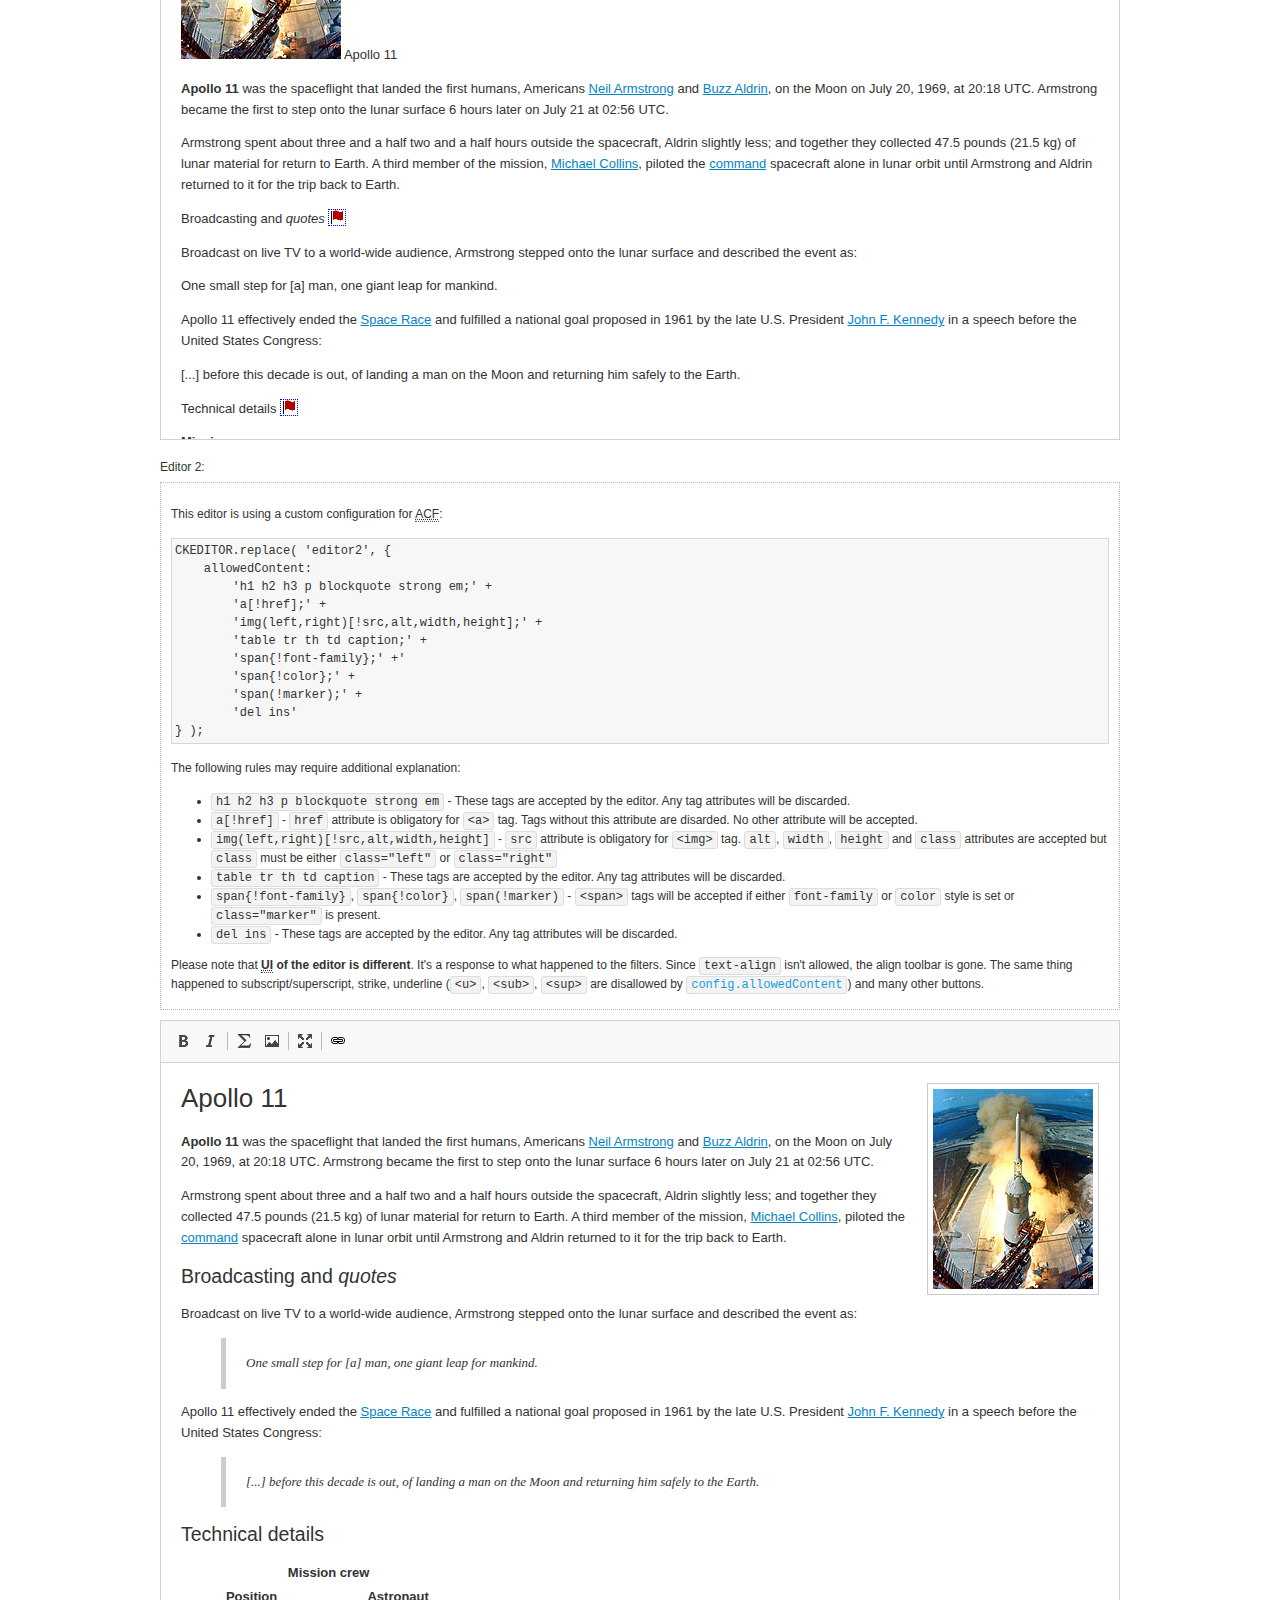
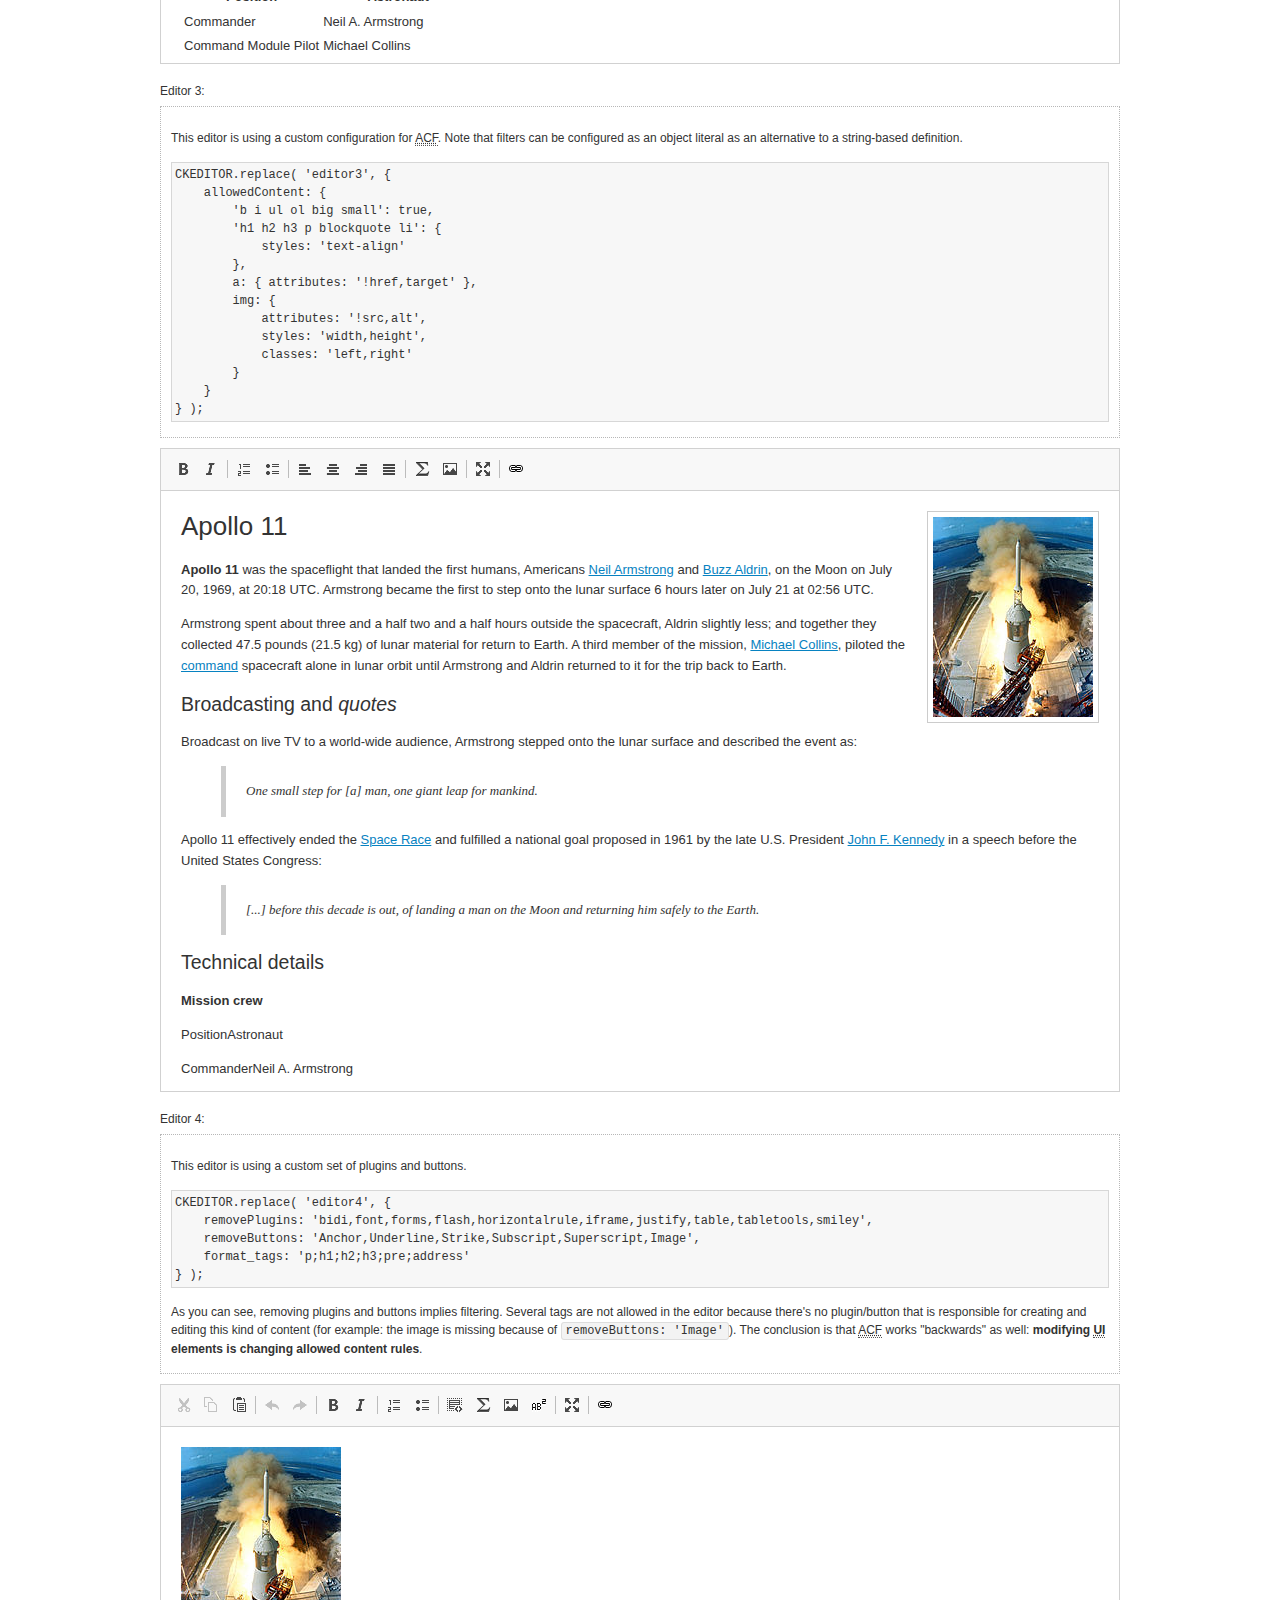
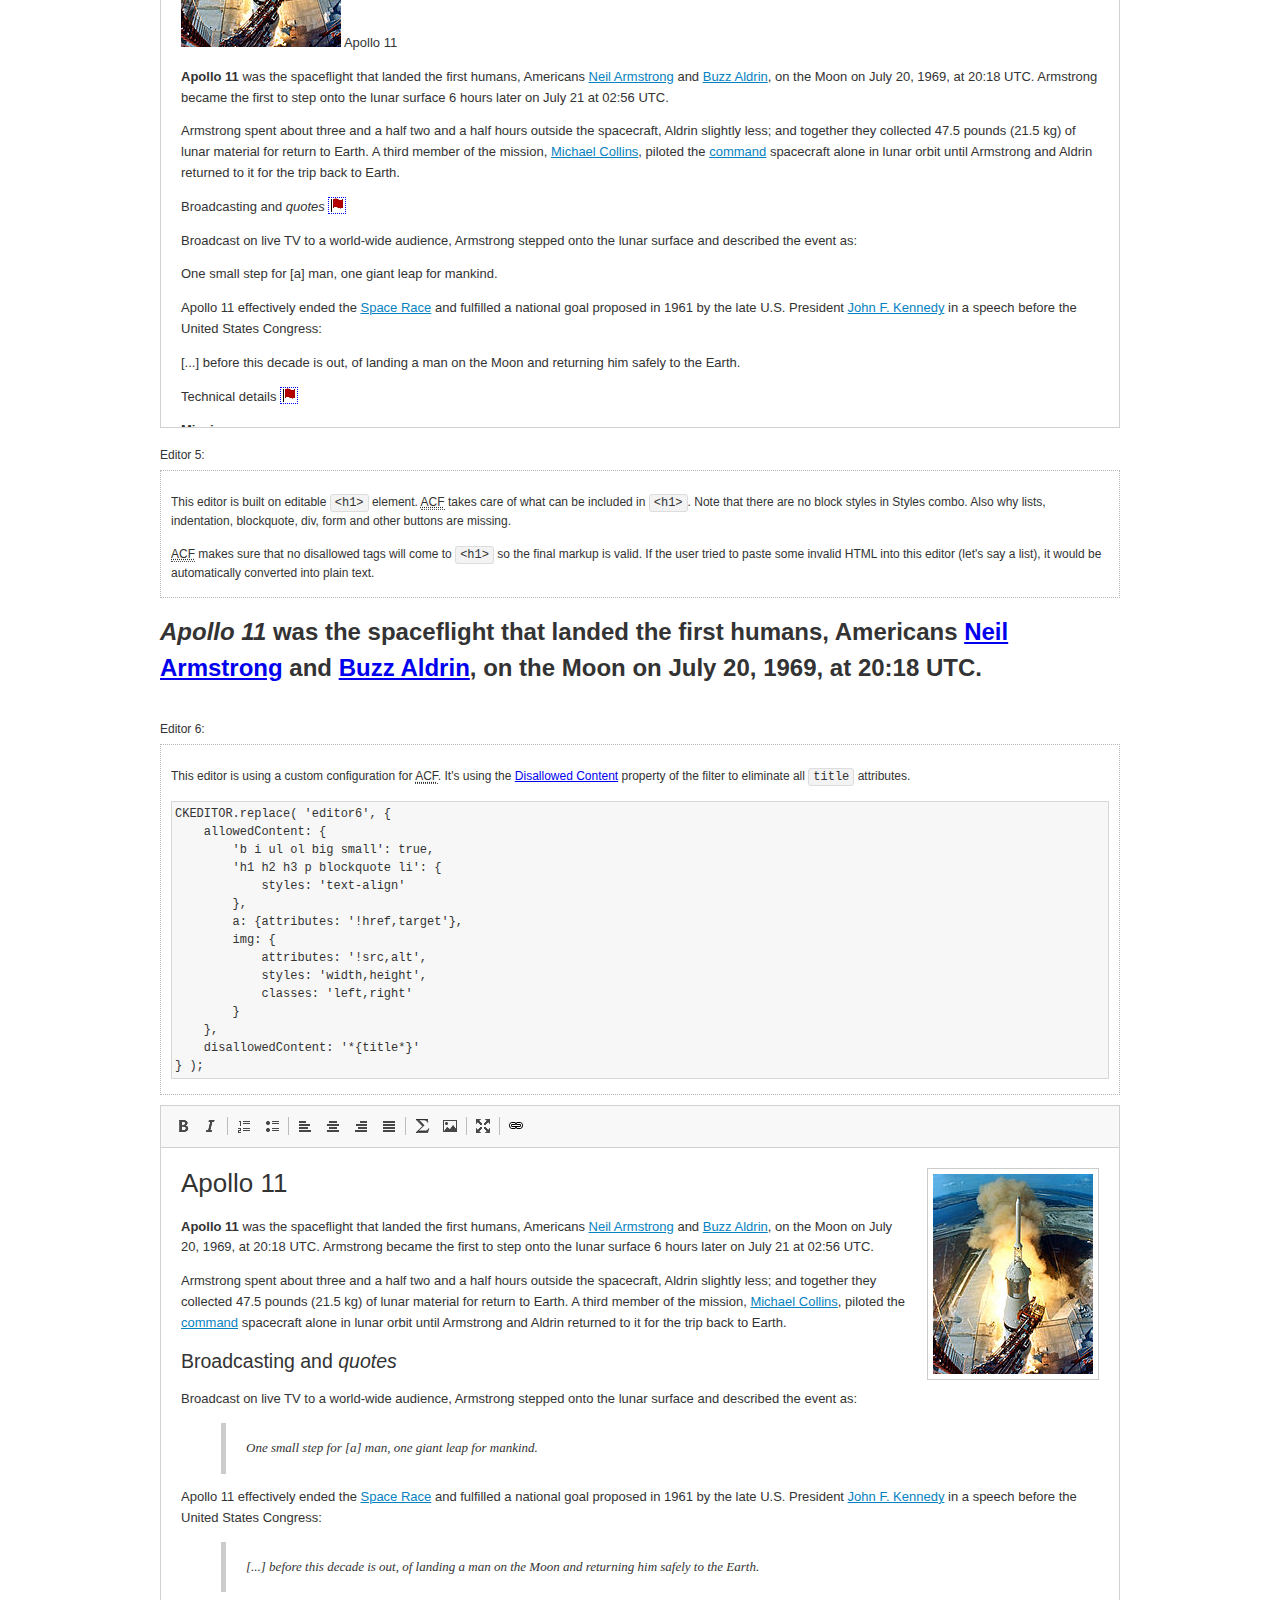
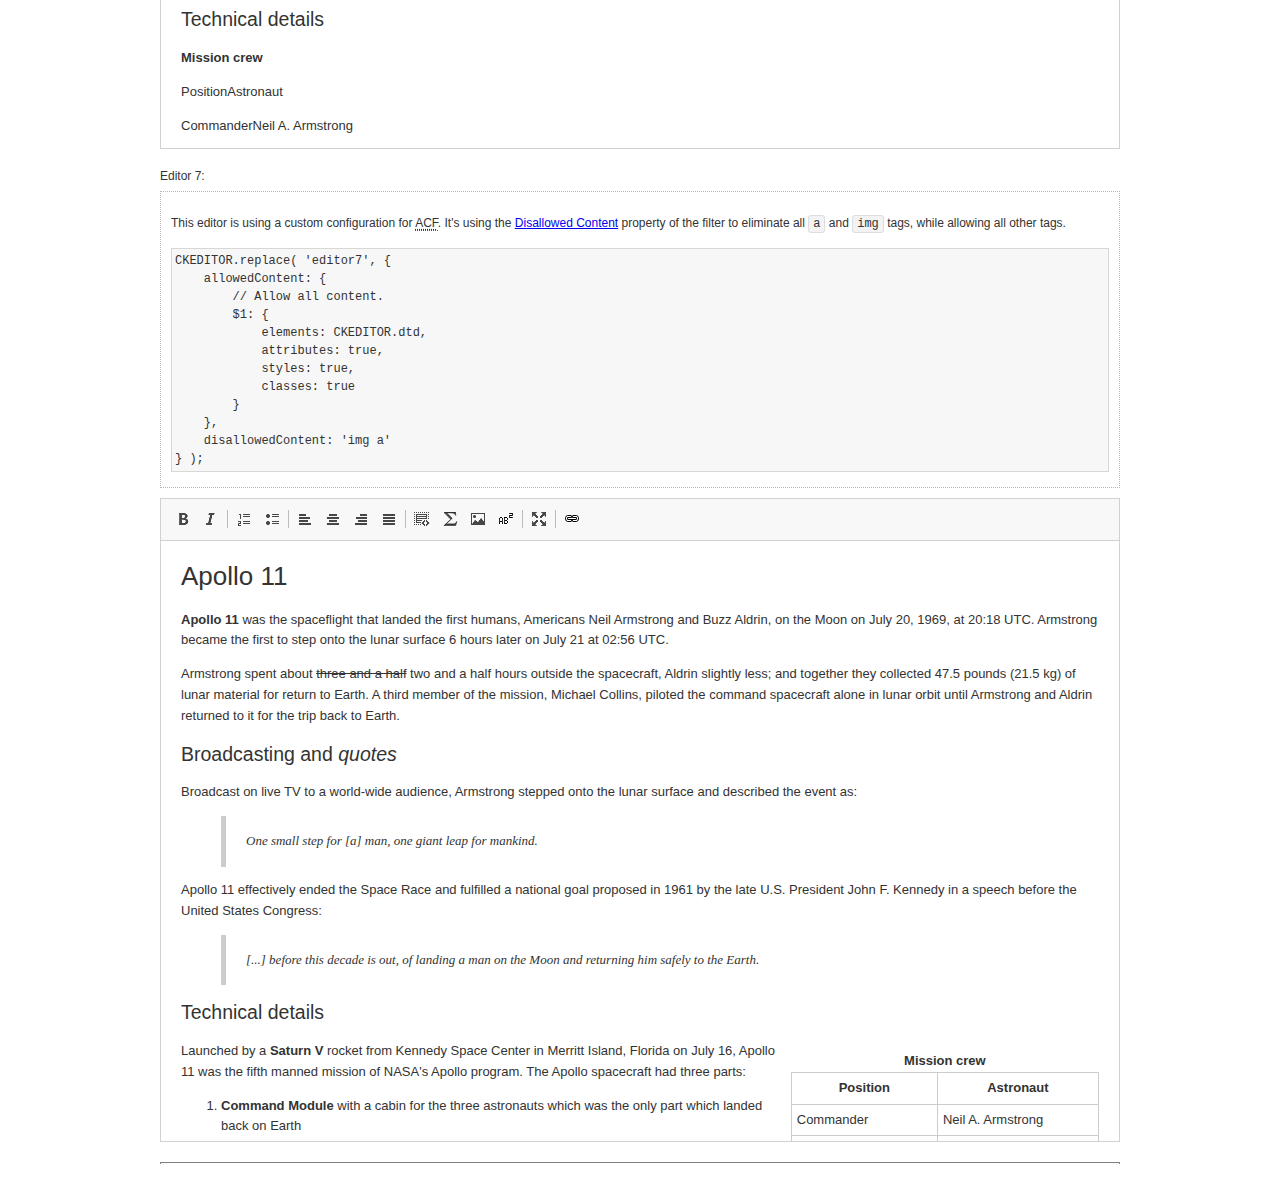
<file: content/ckeditor/samples/old/datafiltering.html>
<!DOCTYPE html>
<!--
Copyright (c) 2003-2017, CKSource - Frederico Knabben. All rights reserved.
For licensing, see LICENSE.md or http://ckeditor.com/license
-->
<html>
<head>
	<meta charset="utf-8">
	<title>Data Filtering &mdash; CKEditor Sample</title>
	<script src="../../ckeditor.js"></script>
	<link rel="stylesheet" href="sample.css">
	<script>
		// Remove advanced tabs for all editors.
		CKEDITOR.config.removeDialogTabs = 'image:advanced;link:advanced;flash:advanced;creatediv:advanced;editdiv:advanced';
	</script>
</head>
<body>
	<h1 class="samples">
		<a href="index.html">CKEditor Samples</a> &raquo; Data Filtering and Features Activation
	</h1>
	<div class="warning deprecated">
		This sample is not maintained anymore. Check out its <a href="http://sdk.ckeditor.com/samples/acf.html">brand new version in CKEditor SDK</a>.
	</div>
	<div class="description">
		<p>
			This sample page demonstrates the idea of Advanced Content Filter
			(<abbr title="Advanced Content Filter">ACF</abbr>), a sophisticated
			tool that takes control over what kind of data is accepted by the editor and what
			kind of output is produced.
		</p>
		<h2>When and what is being filtered?</h2>
		<p>
			<abbr title="Advanced Content Filter">ACF</abbr> controls
			<strong>every single source of data</strong> that comes to the editor.
			It process both HTML that is inserted manually (i.e. pasted by the user)
			and programmatically like:
		</p>
<pre class="samples">
editor.setData( '&lt;p&gt;Hello world!&lt;/p&gt;' );
</pre>
		<p>
			<abbr title="Advanced Content Filter">ACF</abbr> discards invalid,
			useless HTML tags and attributes so the editor remains "clean" during
			runtime. <abbr title="Advanced Content Filter">ACF</abbr> behaviour
			can be configured and adjusted for a particular case to prevent the
			output HTML (i.e. in CMS systems) from being polluted.

			This kind of filtering is a first, client-side line of defense
			against "<a href="http://en.wikipedia.org/wiki/Tag_soup">tag soups</a>",
			the tool that precisely restricts which tags, attributes and styles
			are allowed (desired). When properly configured, <abbr title="Advanced Content Filter">ACF</abbr>
			is an easy and fast way to produce a high-quality, intentionally filtered HTML.
		</p>

		<h3>How to configure or disable ACF?</h3>
		<p>
			Advanced Content Filter is enabled by default, working in "automatic mode", yet
			it provides a set of easy rules that allow adjusting filtering rules
			and disabling the entire feature when necessary. The config property
			responsible for this feature is <code><a class="samples"
			href="http://docs.ckeditor.com/#!/api/CKEDITOR.config-cfg-allowedContent">config.allowedContent</a></code>.
		</p>
		<p>
			By "automatic mode" is meant that loaded plugins decide which kind
			of content is enabled and which is not. For example, if the link
			plugin is loaded it implies that <code>&lt;a&gt;</code> tag is
			automatically allowed. Each plugin is given a set
			of predefined <abbr title="Advanced Content Filter">ACF</abbr> rules
			that control the editor until <code><a class="samples"
			href="http://docs.ckeditor.com/#!/api/CKEDITOR.config-cfg-allowedContent">
			config.allowedContent</a></code>
			is defined manually.
		</p>
		<p>
			Let's assume our intention is to restrict the editor to accept (produce) <strong>paragraphs
			only: no attributes, no styles, no other tags</strong>.
			With <abbr title="Advanced Content Filter">ACF</abbr>
			this is very simple. Basically set <code><a class="samples"
			href="http://docs.ckeditor.com/#!/api/CKEDITOR.config-cfg-allowedContent">
			config.allowedContent</a></code> to <code>'p'</code>:
		</p>
<pre class="samples">
var editor = CKEDITOR.replace( <em>textarea_id</em>, {
	<strong>allowedContent: 'p'</strong>
} );
</pre>
		<p>
			Now try to play with allowed content:
		</p>
<pre class="samples">
// Trying to insert disallowed tag and attribute.
editor.setData( '&lt;p <strong>style="color: red"</strong>&gt;Hello <strong>&lt;em&gt;world&lt;/em&gt;</strong>!&lt;/p&gt;' );
alert( editor.getData() );

// Filtered data is returned.
"&lt;p&gt;Hello world!&lt;/p&gt;"
</pre>
		<p>
			What happened? Since <code>config.allowedContent: 'p'</code> is set the editor assumes
			that only plain <code>&lt;p&gt;</code> are accepted. Nothing more. This is why
			<code>style</code> attribute and <code>&lt;em&gt;</code> tag are gone. The same
			filtering would happen if we pasted disallowed HTML into this editor.
		</p>
		<p>
			This is just a small sample of what <abbr title="Advanced Content Filter">ACF</abbr>
			can do. To know more, please refer to the sample section below and
			<a href="http://docs.ckeditor.com/#!/guide/dev_advanced_content_filter">the official Advanced Content Filter guide</a>.
		</p>
		<p>
			You may, of course, want CKEditor to avoid filtering of any kind.
			To get rid of <abbr title="Advanced Content Filter">ACF</abbr>,
			basically set <code><a class="samples"
			href="http://docs.ckeditor.com/#!/api/CKEDITOR.config-cfg-allowedContent">
			config.allowedContent</a></code> to <code>true</code> like this:
		</p>
<pre class="samples">
CKEDITOR.replace( <em>textarea_id</em>, {
	<strong>allowedContent: true</strong>
} );
</pre>

		<h2>Beyond data flow: Features activation</h2>
		<p>
			<abbr title="Advanced Content Filter">ACF</abbr> is far more than
			<abbr title="Input/Output">I/O</abbr> control: the entire
			<abbr title="User Interface">UI</abbr> of the editor is adjusted to what
			filters restrict. For example: if <code>&lt;a&gt;</code> tag is
			<strong>disallowed</strong>
			by <abbr title="Advanced Content Filter">ACF</abbr>,
			then accordingly <code>link</code> command, toolbar button and link dialog
			are also disabled. Editor is smart: it knows which features must be
			removed from the interface to match filtering rules.
		</p>
		<p>
			CKEditor can be far more specific. If <code>&lt;a&gt;</code> tag is
			<strong>allowed</strong> by filtering rules to be used but it is restricted
			to have only one attribute (<code>href</code>)
			<code>config.allowedContent = 'a[!href]'</code>, then
			"Target" tab of the link dialog is automatically disabled as <code>target</code>
			attribute isn't included in <abbr title="Advanced Content Filter">ACF</abbr> rules
			for <code>&lt;a&gt;</code>. This behaviour applies to dialog fields, context
			menus and toolbar buttons.
		</p>

		<h2>Sample configurations</h2>
		<p>
			There are several editor instances below that present different
			<abbr title="Advanced Content Filter">ACF</abbr> setups. <strong>All of them,
			except the inline instance, share the same HTML content</strong> to visualize
			how different filtering rules affect the same input data.
		</p>
	</div>

	<div>
		<label for="editor1">
			Editor 1:
		</label>
		<div class="description">
			<p>
				This editor is using default configuration ("automatic mode"). It means that
				<code><a class="samples"
				href="http://docs.ckeditor.com/#!/api/CKEDITOR.config-cfg-allowedContent">
				config.allowedContent</a></code> is defined by loaded plugins.
				Each plugin extends filtering rules to make it's own associated content
				available for the user.
			</p>
		</div>
		<textarea cols="80" id="editor1" name="editor1" rows="10">
			&lt;h1&gt;&lt;img alt=&quot;Saturn V carrying Apollo 11&quot; class=&quot;right&quot; src=&quot;assets/sample.jpg&quot;/&gt; Apollo 11&lt;/h1&gt; &lt;p&gt;&lt;b&gt;Apollo 11&lt;/b&gt; was the spaceflight that landed the first humans, Americans &lt;a href=&quot;http://en.wikipedia.org/wiki/Neil_Armstrong&quot; title=&quot;Neil Armstrong&quot;&gt;Neil Armstrong&lt;/a&gt; and &lt;a href=&quot;http://en.wikipedia.org/wiki/Buzz_Aldrin&quot; title=&quot;Buzz Aldrin&quot;&gt;Buzz Aldrin&lt;/a&gt;, on the Moon on July 20, 1969, at 20:18 UTC. Armstrong became the first to step onto the lunar surface 6 hours later on July 21 at 02:56 UTC.&lt;/p&gt; &lt;p&gt;Armstrong spent about &lt;s&gt;three and a half&lt;/s&gt; two and a half hours outside the spacecraft, Aldrin slightly less; and together they collected 47.5 pounds (21.5&amp;nbsp;kg) of lunar material for return to Earth. A third member of the mission, &lt;a href=&quot;http://en.wikipedia.org/wiki/Michael_Collins_(astronaut)&quot; title=&quot;Michael Collins (astronaut)&quot;&gt;Michael Collins&lt;/a&gt;, piloted the &lt;a href=&quot;http://en.wikipedia.org/wiki/Apollo_Command/Service_Module&quot; title=&quot;Apollo Command/Service Module&quot;&gt;command&lt;/a&gt; spacecraft alone in lunar orbit until Armstrong and Aldrin returned to it for the trip back to Earth.&lt;/p&gt; &lt;h2&gt;Broadcasting and &lt;em&gt;quotes&lt;/em&gt; &lt;a id=&quot;quotes&quot; name=&quot;quotes&quot;&gt;&lt;/a&gt;&lt;/h2&gt; &lt;p&gt;Broadcast on live TV to a world-wide audience, Armstrong stepped onto the lunar surface and described the event as:&lt;/p&gt; &lt;blockquote&gt;&lt;p&gt;One small step for [a] man, one giant leap for mankind.&lt;/p&gt;&lt;/blockquote&gt; &lt;p&gt;Apollo 11 effectively ended the &lt;a href=&quot;http://en.wikipedia.org/wiki/Space_Race&quot; title=&quot;Space Race&quot;&gt;Space Race&lt;/a&gt; and fulfilled a national goal proposed in 1961 by the late U.S. President &lt;a href=&quot;http://en.wikipedia.org/wiki/John_F._Kennedy&quot; title=&quot;John F. Kennedy&quot;&gt;John F. Kennedy&lt;/a&gt; in a speech before the United States Congress:&lt;/p&gt; &lt;blockquote&gt;&lt;p&gt;[...] before this decade is out, of landing a man on the Moon and returning him safely to the Earth.&lt;/p&gt;&lt;/blockquote&gt; &lt;h2&gt;Technical details &lt;a id=&quot;tech-details&quot; name=&quot;tech-details&quot;&gt;&lt;/a&gt;&lt;/h2&gt; &lt;table align=&quot;right&quot; border=&quot;1&quot; bordercolor=&quot;#ccc&quot; cellpadding=&quot;5&quot; cellspacing=&quot;0&quot; style=&quot;border-collapse:collapse;margin:10px 0 10px 15px;&quot;&gt; &lt;caption&gt;&lt;strong&gt;Mission crew&lt;/strong&gt;&lt;/caption&gt; &lt;thead&gt; &lt;tr&gt; &lt;th scope=&quot;col&quot;&gt;Position&lt;/th&gt; &lt;th scope=&quot;col&quot;&gt;Astronaut&lt;/th&gt; &lt;/tr&gt; &lt;/thead&gt; &lt;tbody&gt; &lt;tr&gt; &lt;td&gt;Commander&lt;/td&gt; &lt;td&gt;Neil A. Armstrong&lt;/td&gt; &lt;/tr&gt; &lt;tr&gt; &lt;td&gt;Command Module Pilot&lt;/td&gt; &lt;td&gt;Michael Collins&lt;/td&gt; &lt;/tr&gt; &lt;tr&gt; &lt;td&gt;Lunar Module Pilot&lt;/td&gt; &lt;td&gt;Edwin &amp;quot;Buzz&amp;quot; E. Aldrin, Jr.&lt;/td&gt; &lt;/tr&gt; &lt;/tbody&gt; &lt;/table&gt; &lt;p&gt;Launched by a &lt;strong&gt;Saturn V&lt;/strong&gt; rocket from &lt;a href=&quot;http://en.wikipedia.org/wiki/Kennedy_Space_Center&quot; title=&quot;Kennedy Space Center&quot;&gt;Kennedy Space Center&lt;/a&gt; in Merritt Island, Florida on July 16, Apollo 11 was the fifth manned mission of &lt;a href=&quot;http://en.wikipedia.org/wiki/NASA&quot; title=&quot;NASA&quot;&gt;NASA&lt;/a&gt;&amp;#39;s Apollo program. The Apollo spacecraft had three parts:&lt;/p&gt; &lt;ol&gt; &lt;li&gt;&lt;strong&gt;Command Module&lt;/strong&gt; with a cabin for the three astronauts which was the only part which landed back on Earth&lt;/li&gt; &lt;li&gt;&lt;strong&gt;Service Module&lt;/strong&gt; which supported the Command Module with propulsion, electrical power, oxygen and water&lt;/li&gt; &lt;li&gt;&lt;strong&gt;Lunar Module&lt;/strong&gt; for landing on the Moon.&lt;/li&gt; &lt;/ol&gt; &lt;p&gt;After being sent to the Moon by the Saturn V&amp;#39;s upper stage, the astronauts separated the spacecraft from it and travelled for three days until they entered into lunar orbit. Armstrong and Aldrin then moved into the Lunar Module and landed in the &lt;a href=&quot;http://en.wikipedia.org/wiki/Mare_Tranquillitatis&quot; title=&quot;Mare Tranquillitatis&quot;&gt;Sea of Tranquility&lt;/a&gt;. They stayed a total of about 21 and a half hours on the lunar surface. After lifting off in the upper part of the Lunar Module and rejoining Collins in the Command Module, they returned to Earth and landed in the &lt;a href=&quot;http://en.wikipedia.org/wiki/Pacific_Ocean&quot; title=&quot;Pacific Ocean&quot;&gt;Pacific Ocean&lt;/a&gt; on July 24.&lt;/p&gt; &lt;hr/&gt; &lt;p style=&quot;text-align: right;&quot;&gt;&lt;small&gt;Source: &lt;a href=&quot;http://en.wikipedia.org/wiki/Apollo_11&quot;&gt;Wikipedia.org&lt;/a&gt;&lt;/small&gt;&lt;/p&gt;
		</textarea>

		<script>

			CKEDITOR.replace( 'editor1' );

		</script>
	</div>

	<br>

	<div>
		<label for="editor2">
			Editor 2:
		</label>
		<div class="description">
			<p>
				This editor is using a custom configuration for
				<abbr title="Advanced Content Filter">ACF</abbr>:
			</p>
<pre class="samples">
CKEDITOR.replace( 'editor2', {
	allowedContent:
		'h1 h2 h3 p blockquote strong em;' +
		'a[!href];' +
		'img(left,right)[!src,alt,width,height];' +
		'table tr th td caption;' +
		'span{!font-family};' +'
		'span{!color};' +
		'span(!marker);' +
		'del ins'
} );
</pre>
			<p>
				The following rules may require additional explanation:
			</p>
			<ul>
				<li>
					<code>h1 h2 h3 p blockquote strong em</code> - These tags
					are accepted by the editor. Any tag attributes will be discarded.
				</li>
				<li>
					<code>a[!href]</code> - <code>href</code> attribute is obligatory
					for <code>&lt;a&gt;</code> tag. Tags without this attribute
					are disarded. No other attribute will be accepted.
				</li>
				<li>
					<code>img(left,right)[!src,alt,width,height]</code> - <code>src</code>
					attribute is obligatory for <code>&lt;img&gt;</code> tag.
					<code>alt</code>, <code>width</code>, <code>height</code>
					and <code>class</code> attributes are accepted but
					<code>class</code> must be either <code>class="left"</code>
					or <code>class="right"</code>
				</li>
				<li>
					<code>table tr th td caption</code> - These tags
					are accepted by the editor. Any tag attributes will be discarded.
				</li>
				<li>
					<code>span{!font-family}</code>, <code>span{!color}</code>,
					<code>span(!marker)</code> - <code>&lt;span&gt;</code> tags
					will be accepted if either <code>font-family</code> or
					<code>color</code> style is set or <code>class="marker"</code>
					is present.
				</li>
				<li>
					<code>del ins</code> - These tags
					are accepted by the editor. Any tag attributes will be discarded.
				</li>
			</ul>
			<p>
				Please note that <strong><abbr title="User Interface">UI</abbr> of the
				editor is different</strong>. It's a response to what happened to the filters.
				Since <code>text-align</code> isn't allowed, the align toolbar is gone.
				The same thing happened to subscript/superscript, strike, underline
				(<code>&lt;u&gt;</code>, <code>&lt;sub&gt;</code>, <code>&lt;sup&gt;</code>
				are disallowed by <code><a class="samples"
				href="http://docs.ckeditor.com/#!/api/CKEDITOR.config-cfg-allowedContent">
				config.allowedContent</a></code>) and many other buttons.
			</p>
		</div>
		<textarea cols="80" id="editor2" name="editor2" rows="10">
			&lt;h1&gt;&lt;img alt=&quot;Saturn V carrying Apollo 11&quot; class=&quot;right&quot; src=&quot;assets/sample.jpg&quot;/&gt; Apollo 11&lt;/h1&gt; &lt;p&gt;&lt;b&gt;Apollo 11&lt;/b&gt; was the spaceflight that landed the first humans, Americans &lt;a href=&quot;http://en.wikipedia.org/wiki/Neil_Armstrong&quot; title=&quot;Neil Armstrong&quot;&gt;Neil Armstrong&lt;/a&gt; and &lt;a href=&quot;http://en.wikipedia.org/wiki/Buzz_Aldrin&quot; title=&quot;Buzz Aldrin&quot;&gt;Buzz Aldrin&lt;/a&gt;, on the Moon on July 20, 1969, at 20:18 UTC. Armstrong became the first to step onto the lunar surface 6 hours later on July 21 at 02:56 UTC.&lt;/p&gt; &lt;p&gt;Armstrong spent about &lt;s&gt;three and a half&lt;/s&gt; two and a half hours outside the spacecraft, Aldrin slightly less; and together they collected 47.5 pounds (21.5&amp;nbsp;kg) of lunar material for return to Earth. A third member of the mission, &lt;a href=&quot;http://en.wikipedia.org/wiki/Michael_Collins_(astronaut)&quot; title=&quot;Michael Collins (astronaut)&quot;&gt;Michael Collins&lt;/a&gt;, piloted the &lt;a href=&quot;http://en.wikipedia.org/wiki/Apollo_Command/Service_Module&quot; title=&quot;Apollo Command/Service Module&quot;&gt;command&lt;/a&gt; spacecraft alone in lunar orbit until Armstrong and Aldrin returned to it for the trip back to Earth.&lt;/p&gt; &lt;h2&gt;Broadcasting and &lt;em&gt;quotes&lt;/em&gt; &lt;a id=&quot;quotes&quot; name=&quot;quotes&quot;&gt;&lt;/a&gt;&lt;/h2&gt; &lt;p&gt;Broadcast on live TV to a world-wide audience, Armstrong stepped onto the lunar surface and described the event as:&lt;/p&gt; &lt;blockquote&gt;&lt;p&gt;One small step for [a] man, one giant leap for mankind.&lt;/p&gt;&lt;/blockquote&gt; &lt;p&gt;Apollo 11 effectively ended the &lt;a href=&quot;http://en.wikipedia.org/wiki/Space_Race&quot; title=&quot;Space Race&quot;&gt;Space Race&lt;/a&gt; and fulfilled a national goal proposed in 1961 by the late U.S. President &lt;a href=&quot;http://en.wikipedia.org/wiki/John_F._Kennedy&quot; title=&quot;John F. Kennedy&quot;&gt;John F. Kennedy&lt;/a&gt; in a speech before the United States Congress:&lt;/p&gt; &lt;blockquote&gt;&lt;p&gt;[...] before this decade is out, of landing a man on the Moon and returning him safely to the Earth.&lt;/p&gt;&lt;/blockquote&gt; &lt;h2&gt;Technical details &lt;a id=&quot;tech-details&quot; name=&quot;tech-details&quot;&gt;&lt;/a&gt;&lt;/h2&gt; &lt;table align=&quot;right&quot; border=&quot;1&quot; bordercolor=&quot;#ccc&quot; cellpadding=&quot;5&quot; cellspacing=&quot;0&quot; style=&quot;border-collapse:collapse;margin:10px 0 10px 15px;&quot;&gt; &lt;caption&gt;&lt;strong&gt;Mission crew&lt;/strong&gt;&lt;/caption&gt; &lt;thead&gt; &lt;tr&gt; &lt;th scope=&quot;col&quot;&gt;Position&lt;/th&gt; &lt;th scope=&quot;col&quot;&gt;Astronaut&lt;/th&gt; &lt;/tr&gt; &lt;/thead&gt; &lt;tbody&gt; &lt;tr&gt; &lt;td&gt;Commander&lt;/td&gt; &lt;td&gt;Neil A. Armstrong&lt;/td&gt; &lt;/tr&gt; &lt;tr&gt; &lt;td&gt;Command Module Pilot&lt;/td&gt; &lt;td&gt;Michael Collins&lt;/td&gt; &lt;/tr&gt; &lt;tr&gt; &lt;td&gt;Lunar Module Pilot&lt;/td&gt; &lt;td&gt;Edwin &amp;quot;Buzz&amp;quot; E. Aldrin, Jr.&lt;/td&gt; &lt;/tr&gt; &lt;/tbody&gt; &lt;/table&gt; &lt;p&gt;Launched by a &lt;strong&gt;Saturn V&lt;/strong&gt; rocket from &lt;a href=&quot;http://en.wikipedia.org/wiki/Kennedy_Space_Center&quot; title=&quot;Kennedy Space Center&quot;&gt;Kennedy Space Center&lt;/a&gt; in Merritt Island, Florida on July 16, Apollo 11 was the fifth manned mission of &lt;a href=&quot;http://en.wikipedia.org/wiki/NASA&quot; title=&quot;NASA&quot;&gt;NASA&lt;/a&gt;&amp;#39;s Apollo program. The Apollo spacecraft had three parts:&lt;/p&gt; &lt;ol&gt; &lt;li&gt;&lt;strong&gt;Command Module&lt;/strong&gt; with a cabin for the three astronauts which was the only part which landed back on Earth&lt;/li&gt; &lt;li&gt;&lt;strong&gt;Service Module&lt;/strong&gt; which supported the Command Module with propulsion, electrical power, oxygen and water&lt;/li&gt; &lt;li&gt;&lt;strong&gt;Lunar Module&lt;/strong&gt; for landing on the Moon.&lt;/li&gt; &lt;/ol&gt; &lt;p&gt;After being sent to the Moon by the Saturn V&amp;#39;s upper stage, the astronauts separated the spacecraft from it and travelled for three days until they entered into lunar orbit. Armstrong and Aldrin then moved into the Lunar Module and landed in the &lt;a href=&quot;http://en.wikipedia.org/wiki/Mare_Tranquillitatis&quot; title=&quot;Mare Tranquillitatis&quot;&gt;Sea of Tranquility&lt;/a&gt;. They stayed a total of about 21 and a half hours on the lunar surface. After lifting off in the upper part of the Lunar Module and rejoining Collins in the Command Module, they returned to Earth and landed in the &lt;a href=&quot;http://en.wikipedia.org/wiki/Pacific_Ocean&quot; title=&quot;Pacific Ocean&quot;&gt;Pacific Ocean&lt;/a&gt; on July 24.&lt;/p&gt; &lt;hr/&gt; &lt;p style=&quot;text-align: right;&quot;&gt;&lt;small&gt;Source: &lt;a href=&quot;http://en.wikipedia.org/wiki/Apollo_11&quot;&gt;Wikipedia.org&lt;/a&gt;&lt;/small&gt;&lt;/p&gt;
		</textarea>
		<script>

			CKEDITOR.replace( 'editor2', {
				allowedContent:
					'h1 h2 h3 p blockquote strong em;' +
					'a[!href];' +
					'img(left,right)[!src,alt,width,height];' +
					'table tr th td caption;' +
					'span{!font-family};' +
					'span{!color};' +
					'span(!marker);' +
					'del ins'
			} );

		</script>
	</div>

	<br>

	<div>
		<label for="editor3">
			Editor 3:
		</label>
		<div class="description">
			<p>
				This editor is using a custom configuration for
				<abbr title="Advanced Content Filter">ACF</abbr>.
				Note that filters can be configured as an object literal
				as an alternative to a string-based definition.
			</p>
<pre class="samples">
CKEDITOR.replace( 'editor3', {
	allowedContent: {
		'b i ul ol big small': true,
		'h1 h2 h3 p blockquote li': {
			styles: 'text-align'
		},
		a: { attributes: '!href,target' },
		img: {
			attributes: '!src,alt',
			styles: 'width,height',
			classes: 'left,right'
		}
	}
} );
</pre>
		</div>
		<textarea cols="80" id="editor3" name="editor3" rows="10">
			&lt;h1&gt;&lt;img alt=&quot;Saturn V carrying Apollo 11&quot; class=&quot;right&quot; src=&quot;assets/sample.jpg&quot;/&gt; Apollo 11&lt;/h1&gt; &lt;p&gt;&lt;b&gt;Apollo 11&lt;/b&gt; was the spaceflight that landed the first humans, Americans &lt;a href=&quot;http://en.wikipedia.org/wiki/Neil_Armstrong&quot; title=&quot;Neil Armstrong&quot;&gt;Neil Armstrong&lt;/a&gt; and &lt;a href=&quot;http://en.wikipedia.org/wiki/Buzz_Aldrin&quot; title=&quot;Buzz Aldrin&quot;&gt;Buzz Aldrin&lt;/a&gt;, on the Moon on July 20, 1969, at 20:18 UTC. Armstrong became the first to step onto the lunar surface 6 hours later on July 21 at 02:56 UTC.&lt;/p&gt; &lt;p&gt;Armstrong spent about &lt;s&gt;three and a half&lt;/s&gt; two and a half hours outside the spacecraft, Aldrin slightly less; and together they collected 47.5 pounds (21.5&amp;nbsp;kg) of lunar material for return to Earth. A third member of the mission, &lt;a href=&quot;http://en.wikipedia.org/wiki/Michael_Collins_(astronaut)&quot; title=&quot;Michael Collins (astronaut)&quot;&gt;Michael Collins&lt;/a&gt;, piloted the &lt;a href=&quot;http://en.wikipedia.org/wiki/Apollo_Command/Service_Module&quot; title=&quot;Apollo Command/Service Module&quot;&gt;command&lt;/a&gt; spacecraft alone in lunar orbit until Armstrong and Aldrin returned to it for the trip back to Earth.&lt;/p&gt; &lt;h2&gt;Broadcasting and &lt;em&gt;quotes&lt;/em&gt; &lt;a id=&quot;quotes&quot; name=&quot;quotes&quot;&gt;&lt;/a&gt;&lt;/h2&gt; &lt;p&gt;Broadcast on live TV to a world-wide audience, Armstrong stepped onto the lunar surface and described the event as:&lt;/p&gt; &lt;blockquote&gt;&lt;p&gt;One small step for [a] man, one giant leap for mankind.&lt;/p&gt;&lt;/blockquote&gt; &lt;p&gt;Apollo 11 effectively ended the &lt;a href=&quot;http://en.wikipedia.org/wiki/Space_Race&quot; title=&quot;Space Race&quot;&gt;Space Race&lt;/a&gt; and fulfilled a national goal proposed in 1961 by the late U.S. President &lt;a href=&quot;http://en.wikipedia.org/wiki/John_F._Kennedy&quot; title=&quot;John F. Kennedy&quot;&gt;John F. Kennedy&lt;/a&gt; in a speech before the United States Congress:&lt;/p&gt; &lt;blockquote&gt;&lt;p&gt;[...] before this decade is out, of landing a man on the Moon and returning him safely to the Earth.&lt;/p&gt;&lt;/blockquote&gt; &lt;h2&gt;Technical details &lt;a id=&quot;tech-details&quot; name=&quot;tech-details&quot;&gt;&lt;/a&gt;&lt;/h2&gt; &lt;table align=&quot;right&quot; border=&quot;1&quot; bordercolor=&quot;#ccc&quot; cellpadding=&quot;5&quot; cellspacing=&quot;0&quot; style=&quot;border-collapse:collapse;margin:10px 0 10px 15px;&quot;&gt; &lt;caption&gt;&lt;strong&gt;Mission crew&lt;/strong&gt;&lt;/caption&gt; &lt;thead&gt; &lt;tr&gt; &lt;th scope=&quot;col&quot;&gt;Position&lt;/th&gt; &lt;th scope=&quot;col&quot;&gt;Astronaut&lt;/th&gt; &lt;/tr&gt; &lt;/thead&gt; &lt;tbody&gt; &lt;tr&gt; &lt;td&gt;Commander&lt;/td&gt; &lt;td&gt;Neil A. Armstrong&lt;/td&gt; &lt;/tr&gt; &lt;tr&gt; &lt;td&gt;Command Module Pilot&lt;/td&gt; &lt;td&gt;Michael Collins&lt;/td&gt; &lt;/tr&gt; &lt;tr&gt; &lt;td&gt;Lunar Module Pilot&lt;/td&gt; &lt;td&gt;Edwin &amp;quot;Buzz&amp;quot; E. Aldrin, Jr.&lt;/td&gt; &lt;/tr&gt; &lt;/tbody&gt; &lt;/table&gt; &lt;p&gt;Launched by a &lt;strong&gt;Saturn V&lt;/strong&gt; rocket from &lt;a href=&quot;http://en.wikipedia.org/wiki/Kennedy_Space_Center&quot; title=&quot;Kennedy Space Center&quot;&gt;Kennedy Space Center&lt;/a&gt; in Merritt Island, Florida on July 16, Apollo 11 was the fifth manned mission of &lt;a href=&quot;http://en.wikipedia.org/wiki/NASA&quot; title=&quot;NASA&quot;&gt;NASA&lt;/a&gt;&amp;#39;s Apollo program. The Apollo spacecraft had three parts:&lt;/p&gt; &lt;ol&gt; &lt;li&gt;&lt;strong&gt;Command Module&lt;/strong&gt; with a cabin for the three astronauts which was the only part which landed back on Earth&lt;/li&gt; &lt;li&gt;&lt;strong&gt;Service Module&lt;/strong&gt; which supported the Command Module with propulsion, electrical power, oxygen and water&lt;/li&gt; &lt;li&gt;&lt;strong&gt;Lunar Module&lt;/strong&gt; for landing on the Moon.&lt;/li&gt; &lt;/ol&gt; &lt;p&gt;After being sent to the Moon by the Saturn V&amp;#39;s upper stage, the astronauts separated the spacecraft from it and travelled for three days until they entered into lunar orbit. Armstrong and Aldrin then moved into the Lunar Module and landed in the &lt;a href=&quot;http://en.wikipedia.org/wiki/Mare_Tranquillitatis&quot; title=&quot;Mare Tranquillitatis&quot;&gt;Sea of Tranquility&lt;/a&gt;. They stayed a total of about 21 and a half hours on the lunar surface. After lifting off in the upper part of the Lunar Module and rejoining Collins in the Command Module, they returned to Earth and landed in the &lt;a href=&quot;http://en.wikipedia.org/wiki/Pacific_Ocean&quot; title=&quot;Pacific Ocean&quot;&gt;Pacific Ocean&lt;/a&gt; on July 24.&lt;/p&gt; &lt;hr/&gt; &lt;p style=&quot;text-align: right;&quot;&gt;&lt;small&gt;Source: &lt;a href=&quot;http://en.wikipedia.org/wiki/Apollo_11&quot;&gt;Wikipedia.org&lt;/a&gt;&lt;/small&gt;&lt;/p&gt;
		</textarea>
		<script>

			CKEDITOR.replace( 'editor3', {
				allowedContent: {
					'b i ul ol big small': true,
					'h1 h2 h3 p blockquote li': {
						styles: 'text-align'
					},
					a: { attributes: '!href,target' },
					img: {
						attributes: '!src,alt',
						styles: 'width,height',
						classes: 'left,right'
					}
				}
			} );

		</script>
	</div>

	<br>

	<div>
		<label for="editor4">
			Editor 4:
		</label>
		<div class="description">
			<p>
				This editor is using a custom set of plugins and buttons.
			</p>
<pre class="samples">
CKEDITOR.replace( 'editor4', {
	removePlugins: 'bidi,font,forms,flash,horizontalrule,iframe,justify,table,tabletools,smiley',
	removeButtons: 'Anchor,Underline,Strike,Subscript,Superscript,Image',
	format_tags: 'p;h1;h2;h3;pre;address'
} );
</pre>
			<p>
				As you can see, removing plugins and buttons implies filtering.
				Several tags are not allowed in the editor because there's no
				plugin/button that is responsible for creating and editing this
				kind of content (for example: the image is missing because
				of <code>removeButtons: 'Image'</code>). The conclusion is that
				<abbr title="Advanced Content Filter">ACF</abbr> works "backwards"
				as well: <strong>modifying <abbr title="User Interface">UI</abbr>
				elements is changing allowed content rules</strong>.
			</p>
		</div>
		<textarea cols="80" id="editor4" name="editor4" rows="10">
			&lt;h1&gt;&lt;img alt=&quot;Saturn V carrying Apollo 11&quot; class=&quot;right&quot; src=&quot;assets/sample.jpg&quot;/&gt; Apollo 11&lt;/h1&gt; &lt;p&gt;&lt;b&gt;Apollo 11&lt;/b&gt; was the spaceflight that landed the first humans, Americans &lt;a href=&quot;http://en.wikipedia.org/wiki/Neil_Armstrong&quot; title=&quot;Neil Armstrong&quot;&gt;Neil Armstrong&lt;/a&gt; and &lt;a href=&quot;http://en.wikipedia.org/wiki/Buzz_Aldrin&quot; title=&quot;Buzz Aldrin&quot;&gt;Buzz Aldrin&lt;/a&gt;, on the Moon on July 20, 1969, at 20:18 UTC. Armstrong became the first to step onto the lunar surface 6 hours later on July 21 at 02:56 UTC.&lt;/p&gt; &lt;p&gt;Armstrong spent about &lt;s&gt;three and a half&lt;/s&gt; two and a half hours outside the spacecraft, Aldrin slightly less; and together they collected 47.5 pounds (21.5&amp;nbsp;kg) of lunar material for return to Earth. A third member of the mission, &lt;a href=&quot;http://en.wikipedia.org/wiki/Michael_Collins_(astronaut)&quot; title=&quot;Michael Collins (astronaut)&quot;&gt;Michael Collins&lt;/a&gt;, piloted the &lt;a href=&quot;http://en.wikipedia.org/wiki/Apollo_Command/Service_Module&quot; title=&quot;Apollo Command/Service Module&quot;&gt;command&lt;/a&gt; spacecraft alone in lunar orbit until Armstrong and Aldrin returned to it for the trip back to Earth.&lt;/p&gt; &lt;h2&gt;Broadcasting and &lt;em&gt;quotes&lt;/em&gt; &lt;a id=&quot;quotes&quot; name=&quot;quotes&quot;&gt;&lt;/a&gt;&lt;/h2&gt; &lt;p&gt;Broadcast on live TV to a world-wide audience, Armstrong stepped onto the lunar surface and described the event as:&lt;/p&gt; &lt;blockquote&gt;&lt;p&gt;One small step for [a] man, one giant leap for mankind.&lt;/p&gt;&lt;/blockquote&gt; &lt;p&gt;Apollo 11 effectively ended the &lt;a href=&quot;http://en.wikipedia.org/wiki/Space_Race&quot; title=&quot;Space Race&quot;&gt;Space Race&lt;/a&gt; and fulfilled a national goal proposed in 1961 by the late U.S. President &lt;a href=&quot;http://en.wikipedia.org/wiki/John_F._Kennedy&quot; title=&quot;John F. Kennedy&quot;&gt;John F. Kennedy&lt;/a&gt; in a speech before the United States Congress:&lt;/p&gt; &lt;blockquote&gt;&lt;p&gt;[...] before this decade is out, of landing a man on the Moon and returning him safely to the Earth.&lt;/p&gt;&lt;/blockquote&gt; &lt;h2&gt;Technical details &lt;a id=&quot;tech-details&quot; name=&quot;tech-details&quot;&gt;&lt;/a&gt;&lt;/h2&gt; &lt;table align=&quot;right&quot; border=&quot;1&quot; bordercolor=&quot;#ccc&quot; cellpadding=&quot;5&quot; cellspacing=&quot;0&quot; style=&quot;border-collapse:collapse;margin:10px 0 10px 15px;&quot;&gt; &lt;caption&gt;&lt;strong&gt;Mission crew&lt;/strong&gt;&lt;/caption&gt; &lt;thead&gt; &lt;tr&gt; &lt;th scope=&quot;col&quot;&gt;Position&lt;/th&gt; &lt;th scope=&quot;col&quot;&gt;Astronaut&lt;/th&gt; &lt;/tr&gt; &lt;/thead&gt; &lt;tbody&gt; &lt;tr&gt; &lt;td&gt;Commander&lt;/td&gt; &lt;td&gt;Neil A. Armstrong&lt;/td&gt; &lt;/tr&gt; &lt;tr&gt; &lt;td&gt;Command Module Pilot&lt;/td&gt; &lt;td&gt;Michael Collins&lt;/td&gt; &lt;/tr&gt; &lt;tr&gt; &lt;td&gt;Lunar Module Pilot&lt;/td&gt; &lt;td&gt;Edwin &amp;quot;Buzz&amp;quot; E. Aldrin, Jr.&lt;/td&gt; &lt;/tr&gt; &lt;/tbody&gt; &lt;/table&gt; &lt;p&gt;Launched by a &lt;strong&gt;Saturn V&lt;/strong&gt; rocket from &lt;a href=&quot;http://en.wikipedia.org/wiki/Kennedy_Space_Center&quot; title=&quot;Kennedy Space Center&quot;&gt;Kennedy Space Center&lt;/a&gt; in Merritt Island, Florida on July 16, Apollo 11 was the fifth manned mission of &lt;a href=&quot;http://en.wikipedia.org/wiki/NASA&quot; title=&quot;NASA&quot;&gt;NASA&lt;/a&gt;&amp;#39;s Apollo program. The Apollo spacecraft had three parts:&lt;/p&gt; &lt;ol&gt; &lt;li&gt;&lt;strong&gt;Command Module&lt;/strong&gt; with a cabin for the three astronauts which was the only part which landed back on Earth&lt;/li&gt; &lt;li&gt;&lt;strong&gt;Service Module&lt;/strong&gt; which supported the Command Module with propulsion, electrical power, oxygen and water&lt;/li&gt; &lt;li&gt;&lt;strong&gt;Lunar Module&lt;/strong&gt; for landing on the Moon.&lt;/li&gt; &lt;/ol&gt; &lt;p&gt;After being sent to the Moon by the Saturn V&amp;#39;s upper stage, the astronauts separated the spacecraft from it and travelled for three days until they entered into lunar orbit. Armstrong and Aldrin then moved into the Lunar Module and landed in the &lt;a href=&quot;http://en.wikipedia.org/wiki/Mare_Tranquillitatis&quot; title=&quot;Mare Tranquillitatis&quot;&gt;Sea of Tranquility&lt;/a&gt;. They stayed a total of about 21 and a half hours on the lunar surface. After lifting off in the upper part of the Lunar Module and rejoining Collins in the Command Module, they returned to Earth and landed in the &lt;a href=&quot;http://en.wikipedia.org/wiki/Pacific_Ocean&quot; title=&quot;Pacific Ocean&quot;&gt;Pacific Ocean&lt;/a&gt; on July 24.&lt;/p&gt; &lt;hr/&gt; &lt;p style=&quot;text-align: right;&quot;&gt;&lt;small&gt;Source: &lt;a href=&quot;http://en.wikipedia.org/wiki/Apollo_11&quot;&gt;Wikipedia.org&lt;/a&gt;&lt;/small&gt;&lt;/p&gt;
		</textarea>
		<script>

			CKEDITOR.replace( 'editor4', {
				removePlugins: 'bidi,div,font,forms,flash,horizontalrule,iframe,justify,table,tabletools,smiley',
				removeButtons: 'Anchor,Underline,Strike,Subscript,Superscript,Image',
				format_tags: 'p;h1;h2;h3;pre;address'
			} );

		</script>
	</div>

	<br>

	<div>
		<label for="editor5">
			Editor 5:
		</label>
		<div class="description">
			<p>
				This editor is built on editable <code>&lt;h1&gt;</code> element.
				<abbr title="Advanced Content Filter">ACF</abbr> takes care of
				what can be included in <code>&lt;h1&gt;</code>. Note that there
				are no block styles in Styles combo. Also why lists, indentation,
				blockquote, div, form and other buttons are missing.
			</p>
			<p>
				<abbr title="Advanced Content Filter">ACF</abbr> makes sure that
				no disallowed tags will come to <code>&lt;h1&gt;</code> so the final
				markup is valid. If the user tried to paste some invalid HTML
				into this editor (let's say a list), it would be automatically
				converted into plain text.
			</p>
		</div>
		<h1 id="editor5" contenteditable="true">
			<em>Apollo 11</em> was the spaceflight that landed the first humans, Americans <a href="http://en.wikipedia.org/wiki/Neil_Armstrong" title="Neil Armstrong">Neil Armstrong</a> and <a href="http://en.wikipedia.org/wiki/Buzz_Aldrin" title="Buzz Aldrin">Buzz Aldrin</a>, on the Moon on July 20, 1969, at 20:18 UTC.
		</h1>
	</div>

	<br>

	<div>
		<label for="editor3">
			Editor 6:
		</label>
		<div class="description">
			<p>
				This editor is using a custom configuration for <abbr title="Advanced Content Filter">ACF</abbr>.
				It's using the <a href="http://docs.ckeditor.com/#!/guide/dev_disallowed_content" rel="noopener noreferrer" target="_blank">
				Disallowed Content</a> property of the filter to eliminate all <code>title</code> attributes.
			</p>

<pre class="samples">
CKEDITOR.replace( 'editor6', {
	allowedContent: {
		'b i ul ol big small': true,
		'h1 h2 h3 p blockquote li': {
			styles: 'text-align'
		},
		a: {attributes: '!href,target'},
		img: {
			attributes: '!src,alt',
			styles: 'width,height',
			classes: 'left,right'
		}
	},
	disallowedContent: '*{title*}'
} );
</pre>
		</div>
		<textarea cols="80" id="editor6" name="editor6" rows="10">
			&lt;h1&gt;&lt;img alt=&quot;Saturn V carrying Apollo 11&quot; class=&quot;right&quot; src=&quot;assets/sample.jpg&quot;/&gt; Apollo 11&lt;/h1&gt; &lt;p&gt;&lt;b&gt;Apollo 11&lt;/b&gt; was the spaceflight that landed the first humans, Americans &lt;a href=&quot;http://en.wikipedia.org/wiki/Neil_Armstrong&quot; title=&quot;Neil Armstrong&quot;&gt;Neil Armstrong&lt;/a&gt; and &lt;a href=&quot;http://en.wikipedia.org/wiki/Buzz_Aldrin&quot; title=&quot;Buzz Aldrin&quot;&gt;Buzz Aldrin&lt;/a&gt;, on the Moon on July 20, 1969, at 20:18 UTC. Armstrong became the first to step onto the lunar surface 6 hours later on July 21 at 02:56 UTC.&lt;/p&gt; &lt;p&gt;Armstrong spent about &lt;s&gt;three and a half&lt;/s&gt; two and a half hours outside the spacecraft, Aldrin slightly less; and together they collected 47.5 pounds (21.5&amp;nbsp;kg) of lunar material for return to Earth. A third member of the mission, &lt;a href=&quot;http://en.wikipedia.org/wiki/Michael_Collins_(astronaut)&quot; title=&quot;Michael Collins (astronaut)&quot;&gt;Michael Collins&lt;/a&gt;, piloted the &lt;a href=&quot;http://en.wikipedia.org/wiki/Apollo_Command/Service_Module&quot; title=&quot;Apollo Command/Service Module&quot;&gt;command&lt;/a&gt; spacecraft alone in lunar orbit until Armstrong and Aldrin returned to it for the trip back to Earth.&lt;/p&gt; &lt;h2&gt;Broadcasting and &lt;em&gt;quotes&lt;/em&gt; &lt;a id=&quot;quotes&quot; name=&quot;quotes&quot;&gt;&lt;/a&gt;&lt;/h2&gt; &lt;p&gt;Broadcast on live TV to a world-wide audience, Armstrong stepped onto the lunar surface and described the event as:&lt;/p&gt; &lt;blockquote&gt;&lt;p&gt;One small step for [a] man, one giant leap for mankind.&lt;/p&gt;&lt;/blockquote&gt; &lt;p&gt;Apollo 11 effectively ended the &lt;a href=&quot;http://en.wikipedia.org/wiki/Space_Race&quot; title=&quot;Space Race&quot;&gt;Space Race&lt;/a&gt; and fulfilled a national goal proposed in 1961 by the late U.S. President &lt;a href=&quot;http://en.wikipedia.org/wiki/John_F._Kennedy&quot; title=&quot;John F. Kennedy&quot;&gt;John F. Kennedy&lt;/a&gt; in a speech before the United States Congress:&lt;/p&gt; &lt;blockquote&gt;&lt;p&gt;[...] before this decade is out, of landing a man on the Moon and returning him safely to the Earth.&lt;/p&gt;&lt;/blockquote&gt; &lt;h2&gt;Technical details &lt;a id=&quot;tech-details&quot; name=&quot;tech-details&quot;&gt;&lt;/a&gt;&lt;/h2&gt; &lt;table align=&quot;right&quot; border=&quot;1&quot; bordercolor=&quot;#ccc&quot; cellpadding=&quot;5&quot; cellspacing=&quot;0&quot; style=&quot;border-collapse:collapse;margin:10px 0 10px 15px;&quot;&gt; &lt;caption&gt;&lt;strong&gt;Mission crew&lt;/strong&gt;&lt;/caption&gt; &lt;thead&gt; &lt;tr&gt; &lt;th scope=&quot;col&quot;&gt;Position&lt;/th&gt; &lt;th scope=&quot;col&quot;&gt;Astronaut&lt;/th&gt; &lt;/tr&gt; &lt;/thead&gt; &lt;tbody&gt; &lt;tr&gt; &lt;td&gt;Commander&lt;/td&gt; &lt;td&gt;Neil A. Armstrong&lt;/td&gt; &lt;/tr&gt; &lt;tr&gt; &lt;td&gt;Command Module Pilot&lt;/td&gt; &lt;td&gt;Michael Collins&lt;/td&gt; &lt;/tr&gt; &lt;tr&gt; &lt;td&gt;Lunar Module Pilot&lt;/td&gt; &lt;td&gt;Edwin &amp;quot;Buzz&amp;quot; E. Aldrin, Jr.&lt;/td&gt; &lt;/tr&gt; &lt;/tbody&gt; &lt;/table&gt; &lt;p&gt;Launched by a &lt;strong&gt;Saturn V&lt;/strong&gt; rocket from &lt;a href=&quot;http://en.wikipedia.org/wiki/Kennedy_Space_Center&quot; title=&quot;Kennedy Space Center&quot;&gt;Kennedy Space Center&lt;/a&gt; in Merritt Island, Florida on July 16, Apollo 11 was the fifth manned mission of &lt;a href=&quot;http://en.wikipedia.org/wiki/NASA&quot; title=&quot;NASA&quot;&gt;NASA&lt;/a&gt;&amp;#39;s Apollo program. The Apollo spacecraft had three parts:&lt;/p&gt; &lt;ol&gt; &lt;li&gt;&lt;strong&gt;Command Module&lt;/strong&gt; with a cabin for the three astronauts which was the only part which landed back on Earth&lt;/li&gt; &lt;li&gt;&lt;strong&gt;Service Module&lt;/strong&gt; which supported the Command Module with propulsion, electrical power, oxygen and water&lt;/li&gt; &lt;li&gt;&lt;strong&gt;Lunar Module&lt;/strong&gt; for landing on the Moon.&lt;/li&gt; &lt;/ol&gt; &lt;p&gt;After being sent to the Moon by the Saturn V&amp;#39;s upper stage, the astronauts separated the spacecraft from it and travelled for three days until they entered into lunar orbit. Armstrong and Aldrin then moved into the Lunar Module and landed in the &lt;a href=&quot;http://en.wikipedia.org/wiki/Mare_Tranquillitatis&quot; title=&quot;Mare Tranquillitatis&quot;&gt;Sea of Tranquility&lt;/a&gt;. They stayed a total of about 21 and a half hours on the lunar surface. After lifting off in the upper part of the Lunar Module and rejoining Collins in the Command Module, they returned to Earth and landed in the &lt;a href=&quot;http://en.wikipedia.org/wiki/Pacific_Ocean&quot; title=&quot;Pacific Ocean&quot;&gt;Pacific Ocean&lt;/a&gt; on July 24.&lt;/p&gt; &lt;hr/&gt; &lt;p style=&quot;text-align: right;&quot;&gt;&lt;small&gt;Source: &lt;a href=&quot;http://en.wikipedia.org/wiki/Apollo_11&quot;&gt;Wikipedia.org&lt;/a&gt;&lt;/small&gt;&lt;/p&gt;
		</textarea>
		<script>

			CKEDITOR.replace( 'editor6', {
				allowedContent: {
					'b i ul ol big small': true,
					'h1 h2 h3 p blockquote li': {
						styles: 'text-align'
					},
					a: {attributes: '!href,target'},
					img: {
						attributes: '!src,alt',
						styles: 'width,height',
						classes: 'left,right'
					}
				},
				disallowedContent: '*{title*}'
			} );

		</script>
	</div>

	<br>

	<div>
		<label for="editor7">
			Editor 7:
		</label>
		<div class="description">
			<p>
				This editor is using a custom configuration for <abbr title="Advanced Content Filter">ACF</abbr>.
				It's using the <a href="http://docs.ckeditor.com/#!/guide/dev_disallowed_content" rel="noopener noreferrer" target="_blank">
				Disallowed Content</a> property of the filter to eliminate all <code>a</code> and <code>img</code> tags,
				while allowing all other tags.
			</p>
<pre class="samples">
CKEDITOR.replace( 'editor7', {
	allowedContent: {
		// Allow all content.
		$1: {
			elements: CKEDITOR.dtd,
			attributes: true,
			styles: true,
			classes: true
		}
	},
	disallowedContent: 'img a'
} );
</pre>
		</div>
		<textarea cols="80" id="editor7" name="editor7" rows="10">
			&lt;h1&gt;&lt;img alt=&quot;Saturn V carrying Apollo 11&quot; class=&quot;right&quot; src=&quot;assets/sample.jpg&quot;/&gt; Apollo 11&lt;/h1&gt; &lt;p&gt;&lt;b&gt;Apollo 11&lt;/b&gt; was the spaceflight that landed the first humans, Americans &lt;a href=&quot;http://en.wikipedia.org/wiki/Neil_Armstrong&quot; title=&quot;Neil Armstrong&quot;&gt;Neil Armstrong&lt;/a&gt; and &lt;a href=&quot;http://en.wikipedia.org/wiki/Buzz_Aldrin&quot; title=&quot;Buzz Aldrin&quot;&gt;Buzz Aldrin&lt;/a&gt;, on the Moon on July 20, 1969, at 20:18 UTC. Armstrong became the first to step onto the lunar surface 6 hours later on July 21 at 02:56 UTC.&lt;/p&gt; &lt;p&gt;Armstrong spent about &lt;s&gt;three and a half&lt;/s&gt; two and a half hours outside the spacecraft, Aldrin slightly less; and together they collected 47.5 pounds (21.5&amp;nbsp;kg) of lunar material for return to Earth. A third member of the mission, &lt;a href=&quot;http://en.wikipedia.org/wiki/Michael_Collins_(astronaut)&quot; title=&quot;Michael Collins (astronaut)&quot;&gt;Michael Collins&lt;/a&gt;, piloted the &lt;a href=&quot;http://en.wikipedia.org/wiki/Apollo_Command/Service_Module&quot; title=&quot;Apollo Command/Service Module&quot;&gt;command&lt;/a&gt; spacecraft alone in lunar orbit until Armstrong and Aldrin returned to it for the trip back to Earth.&lt;/p&gt; &lt;h2&gt;Broadcasting and &lt;em&gt;quotes&lt;/em&gt; &lt;a id=&quot;quotes&quot; name=&quot;quotes&quot;&gt;&lt;/a&gt;&lt;/h2&gt; &lt;p&gt;Broadcast on live TV to a world-wide audience, Armstrong stepped onto the lunar surface and described the event as:&lt;/p&gt; &lt;blockquote&gt;&lt;p&gt;One small step for [a] man, one giant leap for mankind.&lt;/p&gt;&lt;/blockquote&gt; &lt;p&gt;Apollo 11 effectively ended the &lt;a href=&quot;http://en.wikipedia.org/wiki/Space_Race&quot; title=&quot;Space Race&quot;&gt;Space Race&lt;/a&gt; and fulfilled a national goal proposed in 1961 by the late U.S. President &lt;a href=&quot;http://en.wikipedia.org/wiki/John_F._Kennedy&quot; title=&quot;John F. Kennedy&quot;&gt;John F. Kennedy&lt;/a&gt; in a speech before the United States Congress:&lt;/p&gt; &lt;blockquote&gt;&lt;p&gt;[...] before this decade is out, of landing a man on the Moon and returning him safely to the Earth.&lt;/p&gt;&lt;/blockquote&gt; &lt;h2&gt;Technical details &lt;a id=&quot;tech-details&quot; name=&quot;tech-details&quot;&gt;&lt;/a&gt;&lt;/h2&gt; &lt;table align=&quot;right&quot; border=&quot;1&quot; bordercolor=&quot;#ccc&quot; cellpadding=&quot;5&quot; cellspacing=&quot;0&quot; style=&quot;border-collapse:collapse;margin:10px 0 10px 15px;&quot;&gt; &lt;caption&gt;&lt;strong&gt;Mission crew&lt;/strong&gt;&lt;/caption&gt; &lt;thead&gt; &lt;tr&gt; &lt;th scope=&quot;col&quot;&gt;Position&lt;/th&gt; &lt;th scope=&quot;col&quot;&gt;Astronaut&lt;/th&gt; &lt;/tr&gt; &lt;/thead&gt; &lt;tbody&gt; &lt;tr&gt; &lt;td&gt;Commander&lt;/td&gt; &lt;td&gt;Neil A. Armstrong&lt;/td&gt; &lt;/tr&gt; &lt;tr&gt; &lt;td&gt;Command Module Pilot&lt;/td&gt; &lt;td&gt;Michael Collins&lt;/td&gt; &lt;/tr&gt; &lt;tr&gt; &lt;td&gt;Lunar Module Pilot&lt;/td&gt; &lt;td&gt;Edwin &amp;quot;Buzz&amp;quot; E. Aldrin, Jr.&lt;/td&gt; &lt;/tr&gt; &lt;/tbody&gt; &lt;/table&gt; &lt;p&gt;Launched by a &lt;strong&gt;Saturn V&lt;/strong&gt; rocket from &lt;a href=&quot;http://en.wikipedia.org/wiki/Kennedy_Space_Center&quot; title=&quot;Kennedy Space Center&quot;&gt;Kennedy Space Center&lt;/a&gt; in Merritt Island, Florida on July 16, Apollo 11 was the fifth manned mission of &lt;a href=&quot;http://en.wikipedia.org/wiki/NASA&quot; title=&quot;NASA&quot;&gt;NASA&lt;/a&gt;&amp;#39;s Apollo program. The Apollo spacecraft had three parts:&lt;/p&gt; &lt;ol&gt; &lt;li&gt;&lt;strong&gt;Command Module&lt;/strong&gt; with a cabin for the three astronauts which was the only part which landed back on Earth&lt;/li&gt; &lt;li&gt;&lt;strong&gt;Service Module&lt;/strong&gt; which supported the Command Module with propulsion, electrical power, oxygen and water&lt;/li&gt; &lt;li&gt;&lt;strong&gt;Lunar Module&lt;/strong&gt; for landing on the Moon.&lt;/li&gt; &lt;/ol&gt; &lt;p&gt;After being sent to the Moon by the Saturn V&amp;#39;s upper stage, the astronauts separated the spacecraft from it and travelled for three days until they entered into lunar orbit. Armstrong and Aldrin then moved into the Lunar Module and landed in the &lt;a href=&quot;http://en.wikipedia.org/wiki/Mare_Tranquillitatis&quot; title=&quot;Mare Tranquillitatis&quot;&gt;Sea of Tranquility&lt;/a&gt;. They stayed a total of about 21 and a half hours on the lunar surface. After lifting off in the upper part of the Lunar Module and rejoining Collins in the Command Module, they returned to Earth and landed in the &lt;a href=&quot;http://en.wikipedia.org/wiki/Pacific_Ocean&quot; title=&quot;Pacific Ocean&quot;&gt;Pacific Ocean&lt;/a&gt; on July 24.&lt;/p&gt; &lt;hr/&gt; &lt;p style=&quot;text-align: right;&quot;&gt;&lt;small&gt;Source: &lt;a href=&quot;http://en.wikipedia.org/wiki/Apollo_11&quot;&gt;Wikipedia.org&lt;/a&gt;&lt;/small&gt;&lt;/p&gt;
		</textarea>
		<script>

			CKEDITOR.replace( 'editor7', {
				allowedContent: {
					// allow all content
					$1: {
						elements: CKEDITOR.dtd,
						attributes: true,
						styles: true,
						classes: true
					}
				},
				disallowedContent: 'img a'
			} );

		</script>
	</div>

	<div id="footer">
		<hr>
		<p>
			CKEditor - The text editor for the Internet - <a class="samples" href="http://ckeditor.com/">http://ckeditor.com</a>
		</p>
		<p id="copy">
			Copyright &copy; 2003-2017, <a class="samples" href="http://cksource.com/">CKSource</a> - Frederico
			Knabben. All rights reserved.
		</p>
	</div>
</body>
</html>
</file>
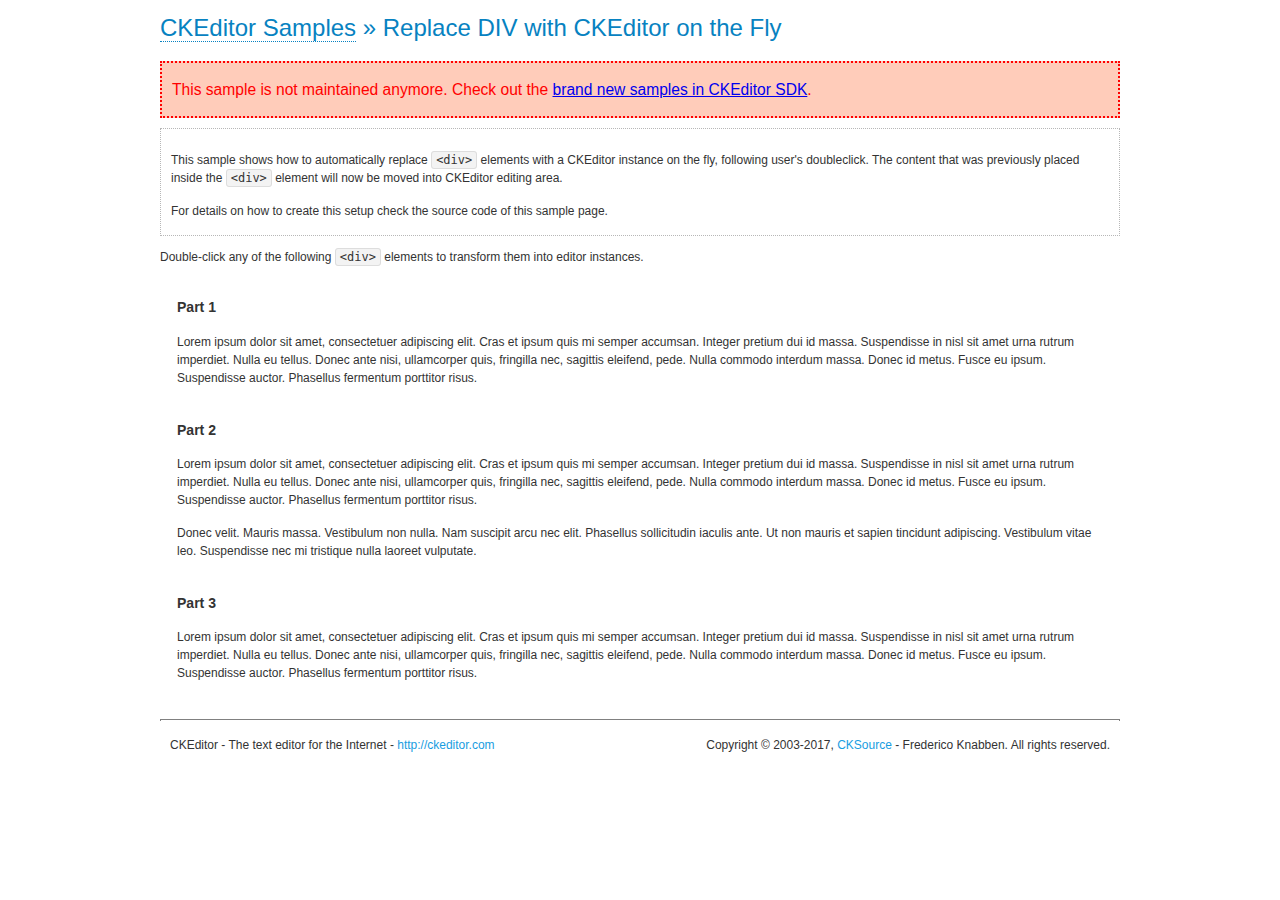
<file: content/ckeditor/samples/old/divreplace.html>
<!DOCTYPE html>
<!--
Copyright (c) 2003-2017, CKSource - Frederico Knabben. All rights reserved.
For licensing, see LICENSE.md or http://ckeditor.com/license
-->
<html>
<head>
	<meta charset="utf-8">
	<title>Replace DIV &mdash; CKEditor Sample</title>
	<script src="../../ckeditor.js"></script>
	<link href="sample.css" rel="stylesheet">
	<style>

		div.editable
		{
			border: solid 2px transparent;
			padding-left: 15px;
			padding-right: 15px;
		}

		div.editable:hover
		{
			border-color: black;
		}

	</style>
	<script>

		// Uncomment the following code to test the "Timeout Loading Method".
		// CKEDITOR.loadFullCoreTimeout = 5;

		window.onload = function() {
			// Listen to the double click event.
			if ( window.addEventListener )
				document.body.addEventListener( 'dblclick', onDoubleClick, false );
			else if ( window.attachEvent )
				document.body.attachEvent( 'ondblclick', onDoubleClick );

		};

		function onDoubleClick( ev ) {
			// Get the element which fired the event. This is not necessarily the
			// element to which the event has been attached.
			var element = ev.target || ev.srcElement;

			// Find out the div that holds this element.
			var name;

			do {
				element = element.parentNode;
			}
			while ( element && ( name = element.nodeName.toLowerCase() ) &&
				( name != 'div' || element.className.indexOf( 'editable' ) == -1 ) && name != 'body' );

			if ( name == 'div' && element.className.indexOf( 'editable' ) != -1 )
				replaceDiv( element );
		}

		var editor;

		function replaceDiv( div ) {
			if ( editor )
				editor.destroy();

			editor = CKEDITOR.replace( div );
		}

	</script>
</head>
<body>
	<h1 class="samples">
		<a href="index.html">CKEditor Samples</a> &raquo; Replace DIV with CKEditor on the Fly
	</h1>
	<div class="warning deprecated">
		This sample is not maintained anymore. Check out the <a href="http://sdk.ckeditor.com/">brand new samples in CKEditor SDK</a>.
	</div>
	<div class="description">
		<p>
			This sample shows how to automatically replace <code>&lt;div&gt;</code> elements
			with a CKEditor instance on the fly, following user's doubleclick. The content
			that was previously placed inside the <code>&lt;div&gt;</code> element will now
			be moved into CKEditor editing area.
		</p>
		<p>
			For details on how to create this setup check the source code of this sample page.
		</p>
	</div>
	<p>
		Double-click any of the following <code>&lt;div&gt;</code> elements to transform them into
		editor instances.
	</p>
	<div class="editable">
		<h3>
			Part 1
		</h3>
		<p>
			Lorem ipsum dolor sit amet, consectetuer adipiscing elit. Cras et ipsum quis mi
			semper accumsan. Integer pretium dui id massa. Suspendisse in nisl sit amet urna
			rutrum imperdiet. Nulla eu tellus. Donec ante nisi, ullamcorper quis, fringilla
			nec, sagittis eleifend, pede. Nulla commodo interdum massa. Donec id metus. Fusce
			eu ipsum. Suspendisse auctor. Phasellus fermentum porttitor risus.
		</p>
	</div>
	<div class="editable">
		<h3>
			Part 2
		</h3>
		<p>
			Lorem ipsum dolor sit amet, consectetuer adipiscing elit. Cras et ipsum quis mi
			semper accumsan. Integer pretium dui id massa. Suspendisse in nisl sit amet urna
			rutrum imperdiet. Nulla eu tellus. Donec ante nisi, ullamcorper quis, fringilla
			nec, sagittis eleifend, pede. Nulla commodo interdum massa. Donec id metus. Fusce
			eu ipsum. Suspendisse auctor. Phasellus fermentum porttitor risus.
		</p>
		<p>
			Donec velit. Mauris massa. Vestibulum non nulla. Nam suscipit arcu nec elit. Phasellus
			sollicitudin iaculis ante. Ut non mauris et sapien tincidunt adipiscing. Vestibulum
			vitae leo. Suspendisse nec mi tristique nulla laoreet vulputate.
		</p>
	</div>
	<div class="editable">
		<h3>
			Part 3
		</h3>
		<p>
			Lorem ipsum dolor sit amet, consectetuer adipiscing elit. Cras et ipsum quis mi
			semper accumsan. Integer pretium dui id massa. Suspendisse in nisl sit amet urna
			rutrum imperdiet. Nulla eu tellus. Donec ante nisi, ullamcorper quis, fringilla
			nec, sagittis eleifend, pede. Nulla commodo interdum massa. Donec id metus. Fusce
			eu ipsum. Suspendisse auctor. Phasellus fermentum porttitor risus.
		</p>
	</div>
	<div id="footer">
		<hr>
		<p>
			CKEditor - The text editor for the Internet - <a class="samples" href="http://ckeditor.com/">http://ckeditor.com</a>
		</p>
		<p id="copy">
			Copyright &copy; 2003-2017, <a class="samples" href="http://cksource.com/">CKSource</a> - Frederico
			Knabben. All rights reserved.
		</p>
	</div>
</body>
</html>
</file>
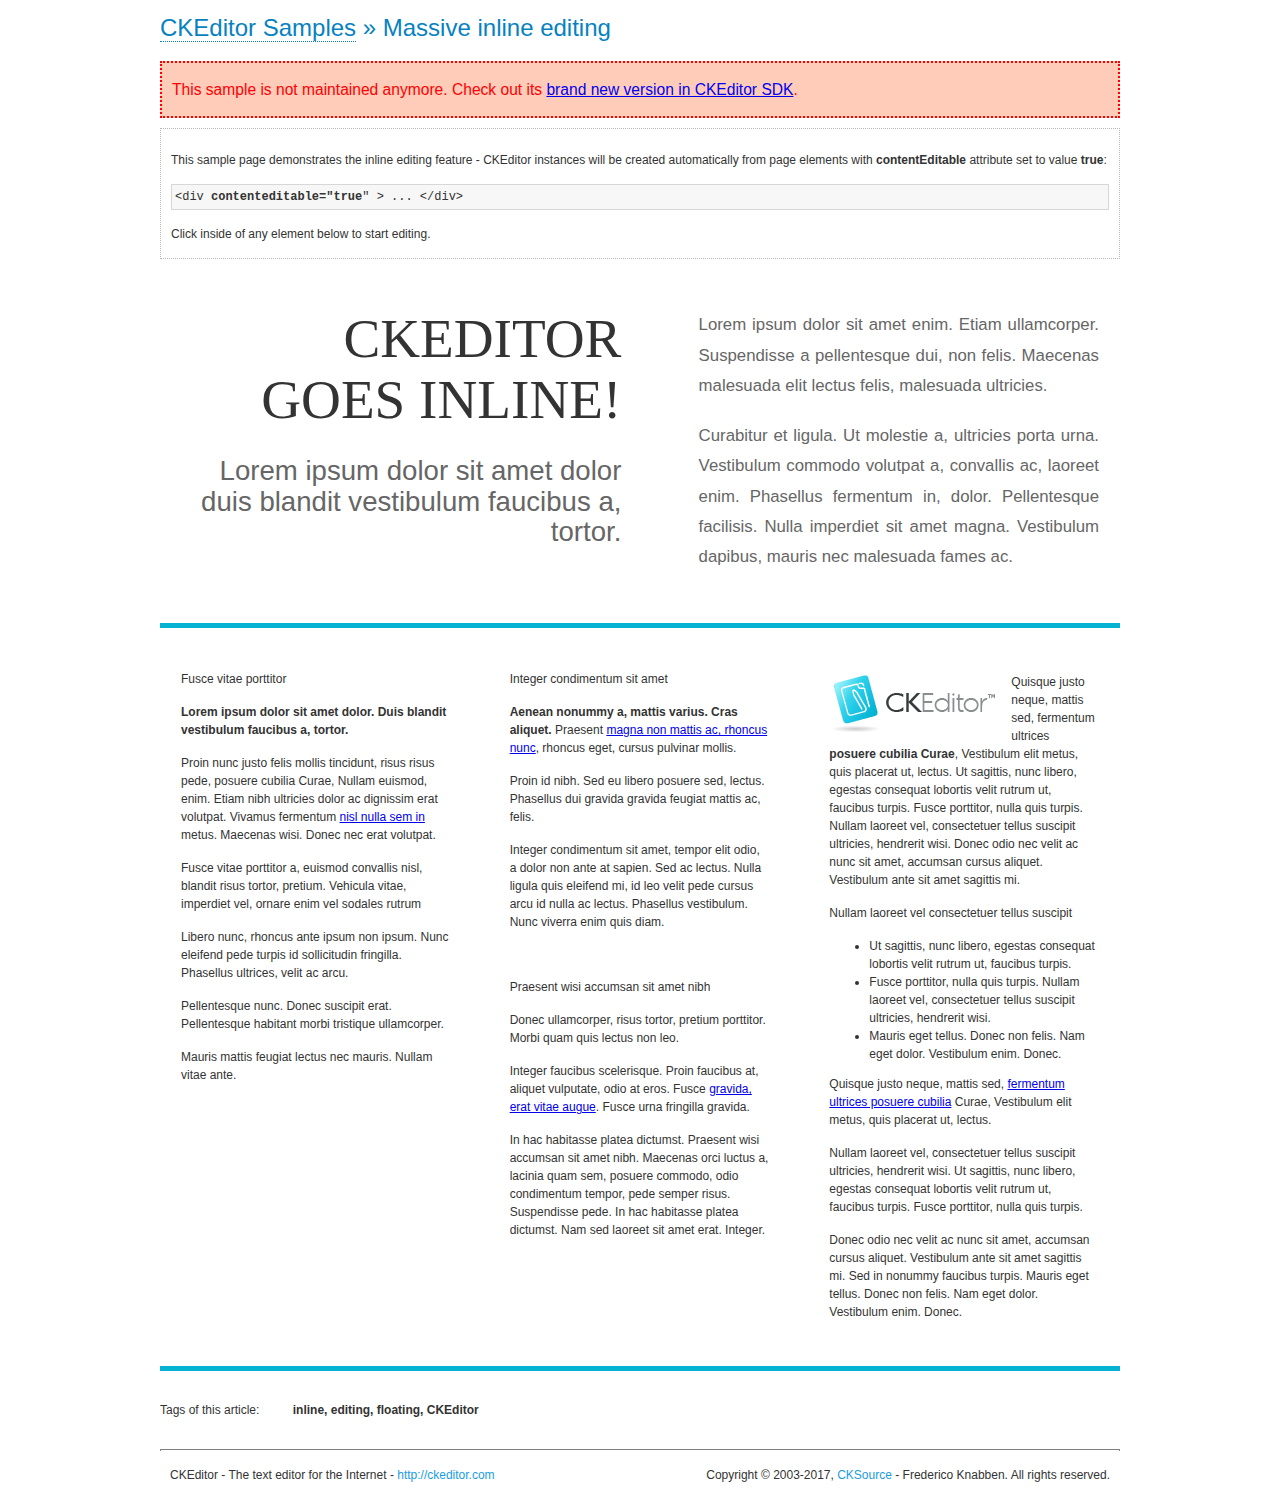
<file: content/ckeditor/samples/old/inlineall.html>
<!DOCTYPE html>
<!--
Copyright (c) 2003-2017, CKSource - Frederico Knabben. All rights reserved.
For licensing, see LICENSE.md or http://ckeditor.com/license
-->
<html>
<head>
	<meta charset="utf-8">
	<title>Massive inline editing &mdash; CKEditor Sample</title>
	<script src="../../ckeditor.js"></script>
	<script>

		// This code is generally not necessary, but it is here to demonstrate
		// how to customize specific editor instances on the fly. This fits well
		// this demo because we have editable elements (like headers) that
		// require less features.

		// The "instanceCreated" event is fired for every editor instance created.
		CKEDITOR.on( 'instanceCreated', function( event ) {
			var editor = event.editor,
				element = editor.element;

			// Customize editors for headers and tag list.
			// These editors don't need features like smileys, templates, iframes etc.
			if ( element.is( 'h1', 'h2', 'h3' ) || element.getAttribute( 'id' ) == 'taglist' ) {
				// Customize the editor configurations on "configLoaded" event,
				// which is fired after the configuration file loading and
				// execution. This makes it possible to change the
				// configurations before the editor initialization takes place.
				editor.on( 'configLoaded', function() {

					// Remove unnecessary plugins to make the editor simpler.
					editor.config.removePlugins = 'colorbutton,find,flash,font,' +
						'forms,iframe,image,newpage,removeformat,' +
						'smiley,specialchar,stylescombo,templates';

					// Rearrange the layout of the toolbar.
					editor.config.toolbarGroups = [
						{ name: 'editing',		groups: [ 'basicstyles', 'links' ] },
						{ name: 'undo' },
						{ name: 'clipboard',	groups: [ 'selection', 'clipboard' ] },
						{ name: 'about' }
					];
				});
			}
		});

	</script>
	<link href="sample.css" rel="stylesheet">
	<style>

		/* The following styles are just to make the page look nice. */

		/* Workaround to show Arial Black in Firefox. */
		@font-face
		{
			font-family: 'arial-black';
			src: local('Arial Black');
		}

		*[contenteditable="true"]
		{
			padding: 10px;
		}

		#container
		{
			width: 960px;
			margin: 30px auto 0;
		}

		#header
		{
			overflow: hidden;
			padding: 0 0 30px;
			border-bottom: 5px solid #05B2D2;
			position: relative;
		}

		#headerLeft,
		#headerRight
		{
			width: 49%;
			overflow: hidden;
		}

		#headerLeft
		{
			float: left;
			padding: 10px 1px 1px;
		}

		#headerLeft h2,
		#headerLeft h3
		{
			text-align: right;
			margin: 0;
			overflow: hidden;
			font-weight: normal;
		}

		#headerLeft h2
		{
			font-family: "Arial Black",arial-black;
			font-size: 4.6em;
			line-height: 1.1;
			text-transform: uppercase;
		}

		#headerLeft h3
		{
			font-size: 2.3em;
			line-height: 1.1;
			margin: .2em 0 0;
			color: #666;
		}

		#headerRight
		{
			float: right;
			padding: 1px;
		}

		#headerRight p
		{
			line-height: 1.8;
			text-align: justify;
			margin: 0;
		}

		#headerRight p + p
		{
			margin-top: 20px;
		}

		#headerRight > div
		{
			padding: 20px;
			margin: 0 0 0 30px;
			font-size: 1.4em;
			color: #666;
		}

		#columns
		{
			color: #333;
			overflow: hidden;
			padding: 20px 0;
		}

		#columns > div
		{
			float: left;
			width: 33.3%;
		}

		#columns #column1 > div
		{
			margin-left: 1px;
		}

		#columns #column3 > div
		{
			margin-right: 1px;
		}

		#columns > div > div
		{
			margin: 0px 10px;
			padding: 10px 20px;
		}

		#columns blockquote
		{
			margin-left: 15px;
		}

		#tagLine
		{
			border-top: 5px solid #05B2D2;
			padding-top: 20px;
		}

		#taglist {
			display: inline-block;
			margin-left: 20px;
			font-weight: bold;
			margin: 0 0 0 20px;
		}

	</style>
</head>
<body>
<div>
	<h1 class="samples"><a href="index.html">CKEditor Samples</a> &raquo; Massive inline editing</h1>
	<div class="warning deprecated">
		This sample is not maintained anymore. Check out its <a href="http://sdk.ckeditor.com/samples/inline.html">brand new version in CKEditor SDK</a>.
	</div>
	<div class="description">
		<p>This sample page demonstrates the inline editing feature - CKEditor instances will be created automatically from page elements with <strong>contentEditable</strong> attribute set to value <strong>true</strong>:</p>
		<pre class="samples">&lt;div <strong>contenteditable="true</strong>" &gt; ... &lt;/div&gt;</pre>
		<p>Click inside of any element below to start editing.</p>
	</div>
</div>
<div id="container">
	<div id="header">
		<div id="headerLeft">
			<h2 id="sampleTitle" contenteditable="true">
				CKEditor<br> Goes Inline!
			</h2>
			<h3 contenteditable="true">
				Lorem ipsum dolor sit amet dolor duis blandit vestibulum faucibus a, tortor.
			</h3>
		</div>
		<div id="headerRight">
			<div contenteditable="true">
				<p>
					Lorem ipsum dolor sit amet enim. Etiam ullamcorper. Suspendisse a pellentesque dui, non felis. Maecenas malesuada elit lectus felis, malesuada ultricies.
				</p>
				<p>
					Curabitur et ligula. Ut molestie a, ultricies porta urna. Vestibulum commodo volutpat a, convallis ac, laoreet enim. Phasellus fermentum in, dolor. Pellentesque facilisis. Nulla imperdiet sit amet magna. Vestibulum dapibus, mauris nec malesuada fames ac.
				</p>
			</div>
		</div>
	</div>
	<div id="columns">
		<div id="column1">
			<div contenteditable="true">
				<h3>
					Fusce vitae porttitor
				</h3>
				<p>
					<strong>
						Lorem ipsum dolor sit amet dolor. Duis blandit vestibulum faucibus a, tortor.
					</strong>
				</p>
				<p>
					Proin nunc justo felis mollis tincidunt, risus risus pede, posuere cubilia Curae, Nullam euismod, enim. Etiam nibh ultricies dolor ac dignissim erat volutpat. Vivamus fermentum <a href="http://ckeditor.com/">nisl nulla sem in</a> metus. Maecenas wisi. Donec nec erat volutpat.
				</p>
				<blockquote>
					<p>
						Fusce vitae porttitor a, euismod convallis nisl, blandit risus tortor, pretium.
						Vehicula vitae, imperdiet vel, ornare enim vel sodales rutrum
					</p>
				</blockquote>
				<blockquote>
					<p>
						Libero nunc, rhoncus ante ipsum non ipsum. Nunc eleifend pede turpis id sollicitudin fringilla. Phasellus ultrices, velit ac arcu.
					</p>
				</blockquote>
				<p>Pellentesque nunc. Donec suscipit erat. Pellentesque habitant morbi tristique ullamcorper.</p>
				<p><s>Mauris mattis feugiat lectus nec mauris. Nullam vitae ante.</s></p>
			</div>
		</div>
		<div id="column2">
			<div contenteditable="true">
				<h3>
					Integer condimentum sit amet
				</h3>
				<p>
					<strong>Aenean nonummy a, mattis varius. Cras aliquet.</strong>
					Praesent <a href="http://ckeditor.com/">magna non mattis ac, rhoncus nunc</a>, rhoncus eget, cursus pulvinar mollis.</p>
				<p>Proin id nibh. Sed eu libero posuere sed, lectus. Phasellus dui gravida gravida feugiat mattis ac, felis.</p>
				<p>Integer condimentum sit amet, tempor elit odio, a dolor non ante at sapien. Sed ac lectus. Nulla ligula quis eleifend mi, id leo velit pede cursus arcu id nulla ac lectus. Phasellus vestibulum. Nunc viverra enim quis diam.</p>
			</div>
			<div contenteditable="true">
				<h3>
					Praesent wisi accumsan sit amet nibh
				</h3>
				<p>Donec ullamcorper, risus tortor, pretium porttitor. Morbi quam quis lectus non leo.</p>
				<p style="margin-left: 40px; ">Integer faucibus scelerisque. Proin faucibus at, aliquet vulputate, odio at eros. Fusce <a href="http://ckeditor.com/">gravida, erat vitae augue</a>. Fusce urna fringilla gravida.</p>
				<p>In hac habitasse platea dictumst. Praesent wisi accumsan sit amet nibh. Maecenas orci luctus a, lacinia quam sem, posuere commodo, odio condimentum tempor, pede semper risus. Suspendisse pede. In hac habitasse platea dictumst. Nam sed laoreet sit amet erat. Integer.</p>
			</div>
		</div>
		<div id="column3">
			<div contenteditable="true">
				<p>
					<img src="assets/inlineall/logo.png" alt="CKEditor logo" style="float:left">
				</p>
				<p>Quisque justo neque, mattis sed, fermentum ultrices <strong>posuere cubilia Curae</strong>, Vestibulum elit metus, quis placerat ut, lectus. Ut sagittis, nunc libero, egestas consequat lobortis velit rutrum ut, faucibus turpis. Fusce porttitor, nulla quis turpis. Nullam laoreet vel, consectetuer tellus suscipit ultricies, hendrerit wisi. Donec odio nec velit ac nunc sit amet, accumsan cursus aliquet. Vestibulum ante sit amet sagittis mi.</p>
				<h3>
					Nullam laoreet vel consectetuer tellus suscipit
				</h3>
				<ul>
					<li>Ut sagittis, nunc libero, egestas consequat lobortis velit rutrum ut, faucibus turpis.</li>
					<li>Fusce porttitor, nulla quis turpis. Nullam laoreet vel, consectetuer tellus suscipit ultricies, hendrerit wisi.</li>
					<li>Mauris eget tellus. Donec non felis. Nam eget dolor. Vestibulum enim. Donec.</li>
				</ul>
				<p>Quisque justo neque, mattis sed, <a href="http://ckeditor.com/">fermentum ultrices posuere cubilia</a> Curae, Vestibulum elit metus, quis placerat ut, lectus.</p>
				<p>Nullam laoreet vel, consectetuer tellus suscipit ultricies, hendrerit wisi. Ut sagittis, nunc libero, egestas consequat lobortis velit rutrum ut, faucibus turpis. Fusce porttitor, nulla quis turpis.</p>
				<p>Donec odio nec velit ac nunc sit amet, accumsan cursus aliquet. Vestibulum ante sit amet sagittis mi. Sed in nonummy faucibus turpis. Mauris eget tellus. Donec non felis. Nam eget dolor. Vestibulum enim. Donec.</p>
			</div>
		</div>
	</div>
	<div id="tagLine">
		Tags of this article:
		<p id="taglist" contenteditable="true">
			inline, editing, floating, CKEditor
		</p>
	</div>
</div>
<div id="footer">
	<hr>
	<p>
		CKEditor - The text editor for the Internet - <a class="samples" href="http://ckeditor.com/">
			http://ckeditor.com</a>
	</p>
	<p id="copy">
		Copyright &copy; 2003-2017, <a class="samples" href="http://cksource.com/">CKSource</a>
		- Frederico Knabben. All rights reserved.
	</p>
</div>
</body>
</html>
</file>
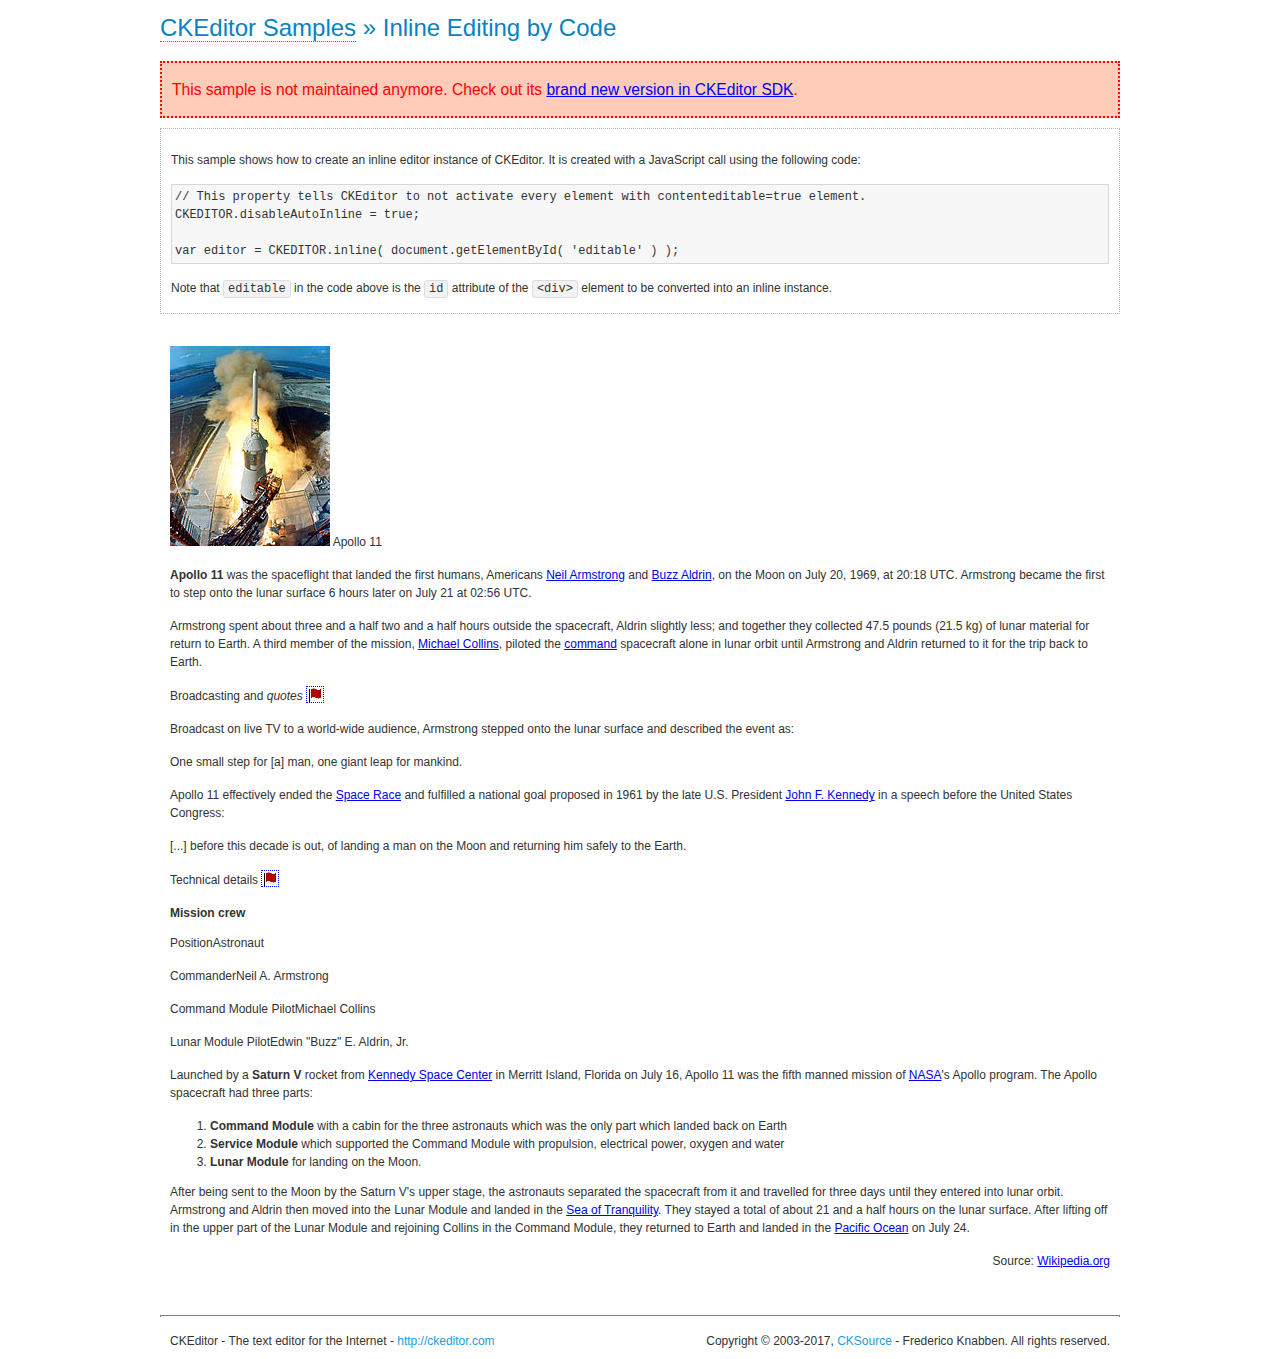
<file: content/ckeditor/samples/old/inlinebycode.html>
<!DOCTYPE html>
<!--
Copyright (c) 2003-2017, CKSource - Frederico Knabben. All rights reserved.
For licensing, see LICENSE.md or http://ckeditor.com/license
-->
<html>
<head>
	<meta charset="utf-8">
	<title>Inline Editing by Code &mdash; CKEditor Sample</title>
	<script src="../../ckeditor.js"></script>
	<link href="sample.css" rel="stylesheet">
	<style>

		#editable
		{
			padding: 10px;
			float: left;
		}

	</style>
</head>
<body>
	<h1 class="samples">
		<a href="index.html">CKEditor Samples</a> &raquo; Inline Editing by Code
	</h1>
	<div class="warning deprecated">
		This sample is not maintained anymore. Check out its <a href="http://sdk.ckeditor.com/samples/inline.html">brand new version in CKEditor SDK</a>.
	</div>
	<div class="description">
		<p>
			This sample shows how to create an inline editor instance of CKEditor. It is created
			with a JavaScript call using the following code:
		</p>
<pre class="samples">
// This property tells CKEditor to not activate every element with contenteditable=true element.
CKEDITOR.disableAutoInline = true;

var editor = CKEDITOR.inline( document.getElementById( 'editable' ) );
</pre>
		<p>
			Note that <code>editable</code> in the code above is the <code>id</code>
			attribute of the <code>&lt;div&gt;</code> element to be converted into an inline instance.
		</p>
	</div>
	<div id="editable" contenteditable="true">
		<h1><img alt="Saturn V carrying Apollo 11" class="right" src="assets/sample.jpg" /> Apollo 11</h1>

		<p><b>Apollo 11</b> was the spaceflight that landed the first humans, Americans <a href="http://en.wikipedia.org/wiki/Neil_Armstrong" title="Neil Armstrong">Neil Armstrong</a> and <a href="http://en.wikipedia.org/wiki/Buzz_Aldrin" title="Buzz Aldrin">Buzz Aldrin</a>, on the Moon on July 20, 1969, at 20:18 UTC. Armstrong became the first to step onto the lunar surface 6 hours later on July 21 at 02:56 UTC.</p>

		<p>Armstrong spent about <s>three and a half</s> two and a half hours outside the spacecraft, Aldrin slightly less; and together they collected 47.5 pounds (21.5&nbsp;kg) of lunar material for return to Earth. A third member of the mission, <a href="http://en.wikipedia.org/wiki/Michael_Collins_(astronaut)" title="Michael Collins (astronaut)">Michael Collins</a>, piloted the <a href="http://en.wikipedia.org/wiki/Apollo_Command/Service_Module" title="Apollo Command/Service Module">command</a> spacecraft alone in lunar orbit until Armstrong and Aldrin returned to it for the trip back to Earth.</p>

		<h2>Broadcasting and <em>quotes</em> <a id="quotes" name="quotes"></a></h2>

		<p>Broadcast on live TV to a world-wide audience, Armstrong stepped onto the lunar surface and described the event as:</p>

		<blockquote>
			<p>One small step for [a] man, one giant leap for mankind.</p>
		</blockquote>

		<p>Apollo 11 effectively ended the <a href="http://en.wikipedia.org/wiki/Space_Race" title="Space Race">Space Race</a> and fulfilled a national goal proposed in 1961 by the late U.S. President <a href="http://en.wikipedia.org/wiki/John_F._Kennedy" title="John F. Kennedy">John F. Kennedy</a> in a speech before the United States Congress:</p>

		<blockquote>
			<p>[...] before this decade is out, of landing a man on the Moon and returning him safely to the Earth.</p>
		</blockquote>

		<h2>Technical details <a id="tech-details" name="tech-details"></a></h2>

		<table align="right" border="1" bordercolor="#ccc" cellpadding="5" cellspacing="0" style="border-collapse:collapse;margin:10px 0 10px 15px;">
			<caption><strong>Mission crew</strong></caption>
			<thead>
			<tr>
				<th scope="col">Position</th>
				<th scope="col">Astronaut</th>
			</tr>
			</thead>
			<tbody>
			<tr>
				<td>Commander</td>
				<td>Neil A. Armstrong</td>
			</tr>
			<tr>
				<td>Command Module Pilot</td>
				<td>Michael Collins</td>
			</tr>
			<tr>
				<td>Lunar Module Pilot</td>
				<td>Edwin &quot;Buzz&quot; E. Aldrin, Jr.</td>
			</tr>
			</tbody>
		</table>

		<p>Launched by a <strong>Saturn V</strong> rocket from <a href="http://en.wikipedia.org/wiki/Kennedy_Space_Center" title="Kennedy Space Center">Kennedy Space Center</a> in Merritt Island, Florida on July 16, Apollo 11 was the fifth manned mission of <a href="http://en.wikipedia.org/wiki/NASA" title="NASA">NASA</a>&#39;s Apollo program. The Apollo spacecraft had three parts:</p>

		<ol>
			<li><strong>Command Module</strong> with a cabin for the three astronauts which was the only part which landed back on Earth</li>
			<li><strong>Service Module</strong> which supported the Command Module with propulsion, electrical power, oxygen and water</li>
			<li><strong>Lunar Module</strong> for landing on the Moon.</li>
		</ol>

		<p>After being sent to the Moon by the Saturn V&#39;s upper stage, the astronauts separated the spacecraft from it and travelled for three days until they entered into lunar orbit. Armstrong and Aldrin then moved into the Lunar Module and landed in the <a href="http://en.wikipedia.org/wiki/Mare_Tranquillitatis" title="Mare Tranquillitatis">Sea of Tranquility</a>. They stayed a total of about 21 and a half hours on the lunar surface. After lifting off in the upper part of the Lunar Module and rejoining Collins in the Command Module, they returned to Earth and landed in the <a href="http://en.wikipedia.org/wiki/Pacific_Ocean" title="Pacific Ocean">Pacific Ocean</a> on July 24.</p>

		<hr />
		<p style="text-align: right;"><small>Source: <a href="http://en.wikipedia.org/wiki/Apollo_11">Wikipedia.org</a></small></p>
	</div>

	<script>
		// We need to turn off the automatic editor creation first.
		CKEDITOR.disableAutoInline = true;

		var editor = CKEDITOR.inline( 'editable' );
	</script>
	<div id="footer">
		<hr>
		<p contenteditable="true">
			CKEditor - The text editor for the Internet - <a class="samples" href="http://ckeditor.com/">
				http://ckeditor.com</a>
		</p>
		<p id="copy">
			Copyright &copy; 2003-2017, <a class="samples" href="http://cksource.com/">CKSource</a>
			- Frederico Knabben. All rights reserved.
		</p>
	</div>
</body>
</html>
</file>
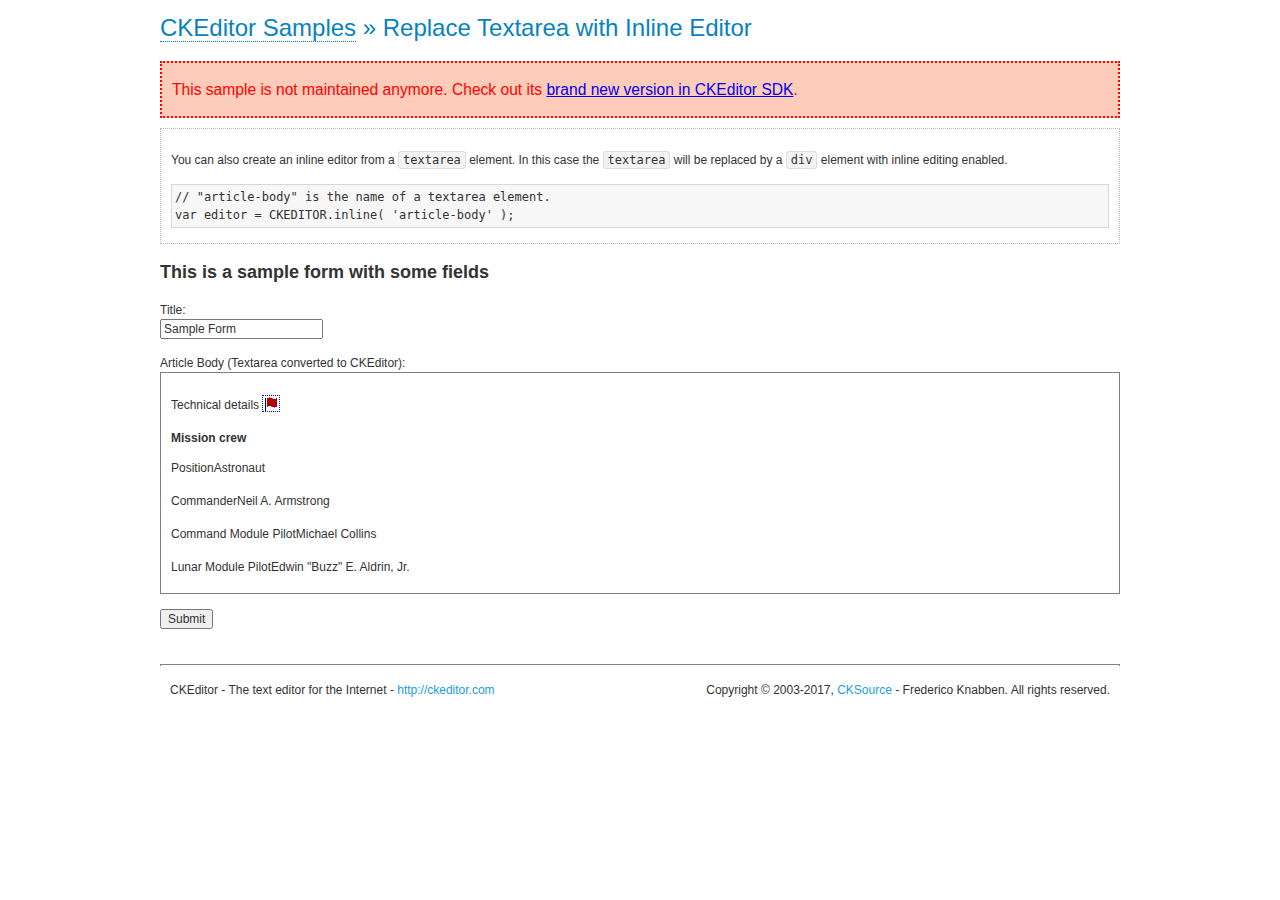
<file: content/ckeditor/samples/old/inlinetextarea.html>
<!DOCTYPE html>
<!--
Copyright (c) 2003-2017, CKSource - Frederico Knabben. All rights reserved.
For licensing, see LICENSE.md or http://ckeditor.com/license
-->
<html>
<head>
	<meta charset="utf-8">
	<title>Replace Textarea with Inline Editor &mdash; CKEditor Sample</title>
	<script src="../../ckeditor.js"></script>
	<link href="sample.css" rel="stylesheet">
	<style>

		/* Style the CKEditor element to look like a textfield */
		.cke_textarea_inline
		{
			padding: 10px;
			height: 200px;
			overflow: auto;

			border: 1px solid gray;
			-webkit-appearance: textfield;
		}

	</style>
</head>
<body>
	<h1 class="samples">
		<a href="index.html">CKEditor Samples</a> &raquo; Replace Textarea with Inline Editor
	</h1>
	<div class="warning deprecated">
		This sample is not maintained anymore. Check out its <a href="http://sdk.ckeditor.com/samples/inline.html">brand new version in CKEditor SDK</a>.
	</div>
	<div class="description">
		<p>
			You can also create an inline editor from a <code>textarea</code>
			element. In this case the <code>textarea</code> will be replaced
			by a <code>div</code> element with inline editing enabled.
		</p>
<pre class="samples">
// "article-body" is the name of a textarea element.
var editor = CKEDITOR.inline( 'article-body' );
</pre>
	</div>
	<form action="sample_posteddata.php" method="post">
		<h2>This is a sample form with some fields</h2>
		<p>
			Title:<br>
			<input type="text" name="title" value="Sample Form"></p>
		<p>
			Article Body (Textarea converted to CKEditor):<br>
			<textarea name="article-body" style="height: 200px">
				&lt;h2&gt;Technical details &lt;a id="tech-details" name="tech-details"&gt;&lt;/a&gt;&lt;/h2&gt;

				&lt;table align="right" border="1" bordercolor="#ccc" cellpadding="5" cellspacing="0" style="border-collapse:collapse;margin:10px 0 10px 15px;"&gt;
					&lt;caption&gt;&lt;strong&gt;Mission crew&lt;/strong&gt;&lt;/caption&gt;
					&lt;thead&gt;
					&lt;tr&gt;
						&lt;th scope="col"&gt;Position&lt;/th&gt;
						&lt;th scope="col"&gt;Astronaut&lt;/th&gt;
					&lt;/tr&gt;
					&lt;/thead&gt;
					&lt;tbody&gt;
					&lt;tr&gt;
						&lt;td&gt;Commander&lt;/td&gt;
						&lt;td&gt;Neil A. Armstrong&lt;/td&gt;
					&lt;/tr&gt;
					&lt;tr&gt;
						&lt;td&gt;Command Module Pilot&lt;/td&gt;
						&lt;td&gt;Michael Collins&lt;/td&gt;
					&lt;/tr&gt;
					&lt;tr&gt;
						&lt;td&gt;Lunar Module Pilot&lt;/td&gt;
						&lt;td&gt;Edwin &quot;Buzz&quot; E. Aldrin, Jr.&lt;/td&gt;
					&lt;/tr&gt;
					&lt;/tbody&gt;
				&lt;/table&gt;

				&lt;p&gt;Launched by a &lt;strong&gt;Saturn V&lt;/strong&gt; rocket from &lt;a href="http://en.wikipedia.org/wiki/Kennedy_Space_Center" title="Kennedy Space Center"&gt;Kennedy Space Center&lt;/a&gt; in Merritt Island, Florida on July 16, Apollo 11 was the fifth manned mission of &lt;a href="http://en.wikipedia.org/wiki/NASA" title="NASA"&gt;NASA&lt;/a&gt;&#39;s Apollo program. The Apollo spacecraft had three parts:&lt;/p&gt;

				&lt;ol&gt;
					&lt;li&gt;&lt;strong&gt;Command Module&lt;/strong&gt; with a cabin for the three astronauts which was the only part which landed back on Earth&lt;/li&gt;
					&lt;li&gt;&lt;strong&gt;Service Module&lt;/strong&gt; which supported the Command Module with propulsion, electrical power, oxygen and water&lt;/li&gt;
					&lt;li&gt;&lt;strong&gt;Lunar Module&lt;/strong&gt; for landing on the Moon.&lt;/li&gt;
				&lt;/ol&gt;

				&lt;p&gt;After being sent to the Moon by the Saturn V&#39;s upper stage, the astronauts separated the spacecraft from it and travelled for three days until they entered into lunar orbit. Armstrong and Aldrin then moved into the Lunar Module and landed in the &lt;a href="http://en.wikipedia.org/wiki/Mare_Tranquillitatis" title="Mare Tranquillitatis"&gt;Sea of Tranquility&lt;/a&gt;. They stayed a total of about 21 and a half hours on the lunar surface. After lifting off in the upper part of the Lunar Module and rejoining Collins in the Command Module, they returned to Earth and landed in the &lt;a href="http://en.wikipedia.org/wiki/Pacific_Ocean" title="Pacific Ocean"&gt;Pacific Ocean&lt;/a&gt; on July 24.&lt;/p&gt;

				&lt;hr /&gt;
				&lt;p style="text-align: right;"&gt;&lt;small&gt;Source: &lt;a href="http://en.wikipedia.org/wiki/Apollo_11"&gt;Wikipedia.org&lt;/a&gt;&lt;/small&gt;&lt;/p&gt;
			</textarea>
		</p>
		<p>
			<input type="submit" value="Submit">
		</p>
	</form>

	<script>
		CKEDITOR.inline( 'article-body' );
	</script>
	<div id="footer">
		<hr>
		<p>
			CKEditor - The text editor for the Internet - <a class="samples" href="http://ckeditor.com/">
				http://ckeditor.com</a>
		</p>
		<p id="copy">
			Copyright &copy; 2003-2017, <a class="samples" href="http://cksource.com/">CKSource</a>
			- Frederico Knabben. All rights reserved.
		</p>
	</div>
</body>
</html>
</file>
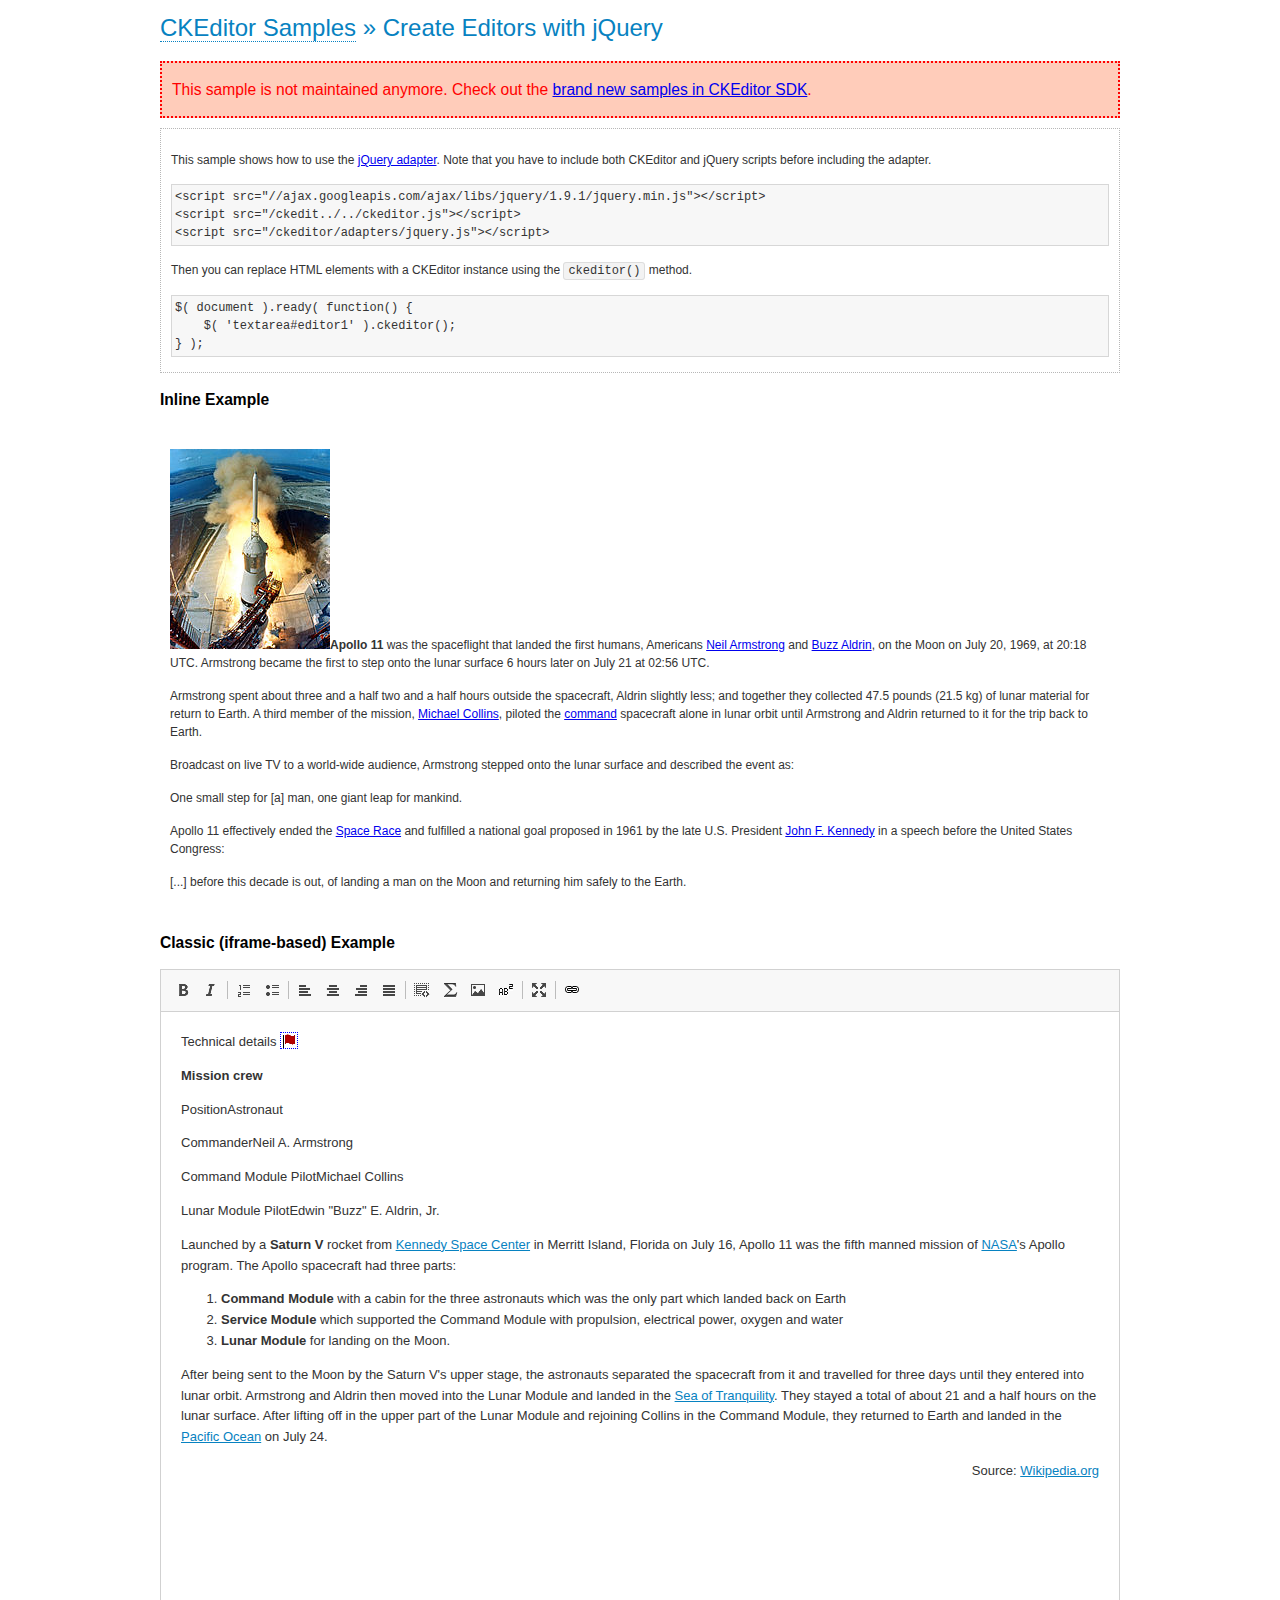
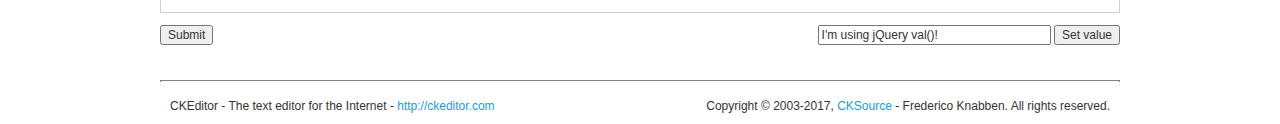
<file: content/ckeditor/samples/old/jquery.html>
<!DOCTYPE html>
<!--
Copyright (c) 2003-2017, CKSource - Frederico Knabben. All rights reserved.
For licensing, see LICENSE.md or http://ckeditor.com/license
-->
<html>
<head>
	<meta charset="utf-8">
	<title>jQuery Adapter &mdash; CKEditor Sample</title>
	<script src="http://code.jquery.com/jquery-1.11.0.min.js"></script>
	<script src="../../ckeditor.js"></script>
	<script src="../../adapters/jquery.js"></script>
	<link href="sample.css" rel="stylesheet">
	<style>

		#editable
		{
			padding: 10px;
			float: left;
		}

	</style>
	<script>

		CKEDITOR.disableAutoInline = true;

		$( document ).ready( function() {
			$( '#editor1' ).ckeditor(); // Use CKEDITOR.replace() if element is <textarea>.
			$( '#editable' ).ckeditor(); // Use CKEDITOR.inline().
		} );

		function setValue() {
			$( '#editor1' ).val( $( 'input#val' ).val() );
		}

	</script>
</head>
<body>
	<h1 class="samples">
		<a href="index.html" id="a-test">CKEditor Samples</a> &raquo; Create Editors with jQuery
	</h1>
	<div class="warning deprecated">
		This sample is not maintained anymore. Check out the <a href="http://sdk.ckeditor.com/">brand new samples in CKEditor SDK</a>.
	</div>
	<form action="sample_posteddata.php" method="post">
		<div class="description">
			<p>
				This sample shows how to use the <a href="http://docs.ckeditor.com/#!/guide/dev_jquery">jQuery adapter</a>.
				Note that you have to include both CKEditor and jQuery scripts before including the adapter.
			</p>

<pre class="samples">
&lt;script src="//ajax.googleapis.com/ajax/libs/jquery/1.9.1/jquery.min.js"&gt;&lt;/script&gt;
&lt;script src="/ckedit../../ckeditor.js"&gt;&lt;/script&gt;
&lt;script src="/ckeditor/adapters/jquery.js"&gt;&lt;/script&gt;
</pre>

			<p>Then you can replace HTML elements with a CKEditor instance using the <code>ckeditor()</code> method.</p>

<pre class="samples">
$( document ).ready( function() {
	$( 'textarea#editor1' ).ckeditor();
} );
</pre>
		</div>

		<h2 class="samples">Inline Example</h2>

		<div id="editable" contenteditable="true">
			<p><img alt="Saturn V carrying Apollo 11" class="right" src="assets/sample.jpg"/><b>Apollo 11</b> was the spaceflight that landed the first humans, Americans <a href="http://en.wikipedia.org/wiki/Neil_Armstrong" title="Neil Armstrong">Neil Armstrong</a> and <a href="http://en.wikipedia.org/wiki/Buzz_Aldrin" title="Buzz Aldrin">Buzz Aldrin</a>, on the Moon on July 20, 1969, at 20:18 UTC. Armstrong became the first to step onto the lunar surface 6 hours later on July 21 at 02:56 UTC.</p>
			<p>Armstrong spent about <s>three and a half</s> two and a half hours outside the spacecraft, Aldrin slightly less; and together they collected 47.5 pounds (21.5&nbsp;kg) of lunar material for return to Earth. A third member of the mission, <a href="http://en.wikipedia.org/wiki/Michael_Collins_(astronaut)" title="Michael Collins (astronaut)">Michael Collins</a>, piloted the <a href="http://en.wikipedia.org/wiki/Apollo_Command/Service_Module" title="Apollo Command/Service Module">command</a> spacecraft alone in lunar orbit until Armstrong and Aldrin returned to it for the trip back to Earth.
			<p>Broadcast on live TV to a world-wide audience, Armstrong stepped onto the lunar surface and described the event as:</p>
			<blockquote><p>One small step for [a] man, one giant leap for mankind.</p></blockquote> <p>Apollo 11 effectively ended the <a href="http://en.wikipedia.org/wiki/Space_Race" title="Space Race">Space Race</a> and fulfilled a national goal proposed in 1961 by the late U.S. President <a href="http://en.wikipedia.org/wiki/John_F._Kennedy" title="John F. Kennedy">John F. Kennedy</a> in a speech before the United States Congress:</p> <blockquote><p>[...] before this decade is out, of landing a man on the Moon and returning him safely to the Earth.</p></blockquote>
		</div>

		<br style="clear: both">

		<h2 class="samples">Classic (iframe-based) Example</h2>

		<textarea cols="80" id="editor1" name="editor1" rows="10">
			&lt;h2&gt;Technical details &lt;a id=&quot;tech-details&quot; name=&quot;tech-details&quot;&gt;&lt;/a&gt;&lt;/h2&gt; &lt;table align=&quot;right&quot; border=&quot;1&quot; bordercolor=&quot;#ccc&quot; cellpadding=&quot;5&quot; cellspacing=&quot;0&quot; style=&quot;border-collapse:collapse;margin:10px 0 10px 15px;&quot;&gt; &lt;caption&gt;&lt;strong&gt;Mission crew&lt;/strong&gt;&lt;/caption&gt; &lt;thead&gt; &lt;tr&gt; &lt;th scope=&quot;col&quot;&gt;Position&lt;/th&gt; &lt;th scope=&quot;col&quot;&gt;Astronaut&lt;/th&gt; &lt;/tr&gt; &lt;/thead&gt; &lt;tbody&gt; &lt;tr&gt; &lt;td&gt;Commander&lt;/td&gt; &lt;td&gt;Neil A. Armstrong&lt;/td&gt; &lt;/tr&gt; &lt;tr&gt; &lt;td&gt;Command Module Pilot&lt;/td&gt; &lt;td&gt;Michael Collins&lt;/td&gt; &lt;/tr&gt; &lt;tr&gt; &lt;td&gt;Lunar Module Pilot&lt;/td&gt; &lt;td&gt;Edwin &amp;quot;Buzz&amp;quot; E. Aldrin, Jr.&lt;/td&gt; &lt;/tr&gt; &lt;/tbody&gt; &lt;/table&gt; &lt;p&gt;Launched by a &lt;strong&gt;Saturn V&lt;/strong&gt; rocket from &lt;a href=&quot;http://en.wikipedia.org/wiki/Kennedy_Space_Center&quot; title=&quot;Kennedy Space Center&quot;&gt;Kennedy Space Center&lt;/a&gt; in Merritt Island, Florida on July 16, Apollo 11 was the fifth manned mission of &lt;a href=&quot;http://en.wikipedia.org/wiki/NASA&quot; title=&quot;NASA&quot;&gt;NASA&lt;/a&gt;&amp;#39;s Apollo program. The Apollo spacecraft had three parts:&lt;/p&gt; &lt;ol&gt; &lt;li&gt;&lt;strong&gt;Command Module&lt;/strong&gt; with a cabin for the three astronauts which was the only part which landed back on Earth&lt;/li&gt; &lt;li&gt;&lt;strong&gt;Service Module&lt;/strong&gt; which supported the Command Module with propulsion, electrical power, oxygen and water&lt;/li&gt; &lt;li&gt;&lt;strong&gt;Lunar Module&lt;/strong&gt; for landing on the Moon.&lt;/li&gt; &lt;/ol&gt; &lt;p&gt;After being sent to the Moon by the Saturn V&amp;#39;s upper stage, the astronauts separated the spacecraft from it and travelled for three days until they entered into lunar orbit. Armstrong and Aldrin then moved into the Lunar Module and landed in the &lt;a href=&quot;http://en.wikipedia.org/wiki/Mare_Tranquillitatis&quot; title=&quot;Mare Tranquillitatis&quot;&gt;Sea of Tranquility&lt;/a&gt;. They stayed a total of about 21 and a half hours on the lunar surface. After lifting off in the upper part of the Lunar Module and rejoining Collins in the Command Module, they returned to Earth and landed in the &lt;a href=&quot;http://en.wikipedia.org/wiki/Pacific_Ocean&quot; title=&quot;Pacific Ocean&quot;&gt;Pacific Ocean&lt;/a&gt; on July 24.&lt;/p&gt; &lt;hr/&gt; &lt;p style=&quot;text-align: right;&quot;&gt;&lt;small&gt;Source: &lt;a href=&quot;http://en.wikipedia.org/wiki/Apollo_11&quot;&gt;Wikipedia.org&lt;/a&gt;&lt;/small&gt;&lt;/p&gt;
		</textarea>

		<p style="overflow: hidden">
			<input style="float: left" type="submit" value="Submit">
			<span style="float: right">
				<input type="text" id="val" value="I'm using jQuery val()!" size="30">
				<input onclick="setValue();" type="button" value="Set value">
			</span>
		</p>
	</form>
	<div id="footer">
		<hr>
		<p>
			CKEditor - The text editor for the Internet - <a class="samples" href="http://ckeditor.com/">http://ckeditor.com</a>
		</p>
		<p id="copy">
			Copyright &copy; 2003-2017, <a class="samples" href="http://cksource.com/">CKSource</a> - Frederico
			Knabben. All rights reserved.
		</p>
	</div>
</body>
</html>
</file>
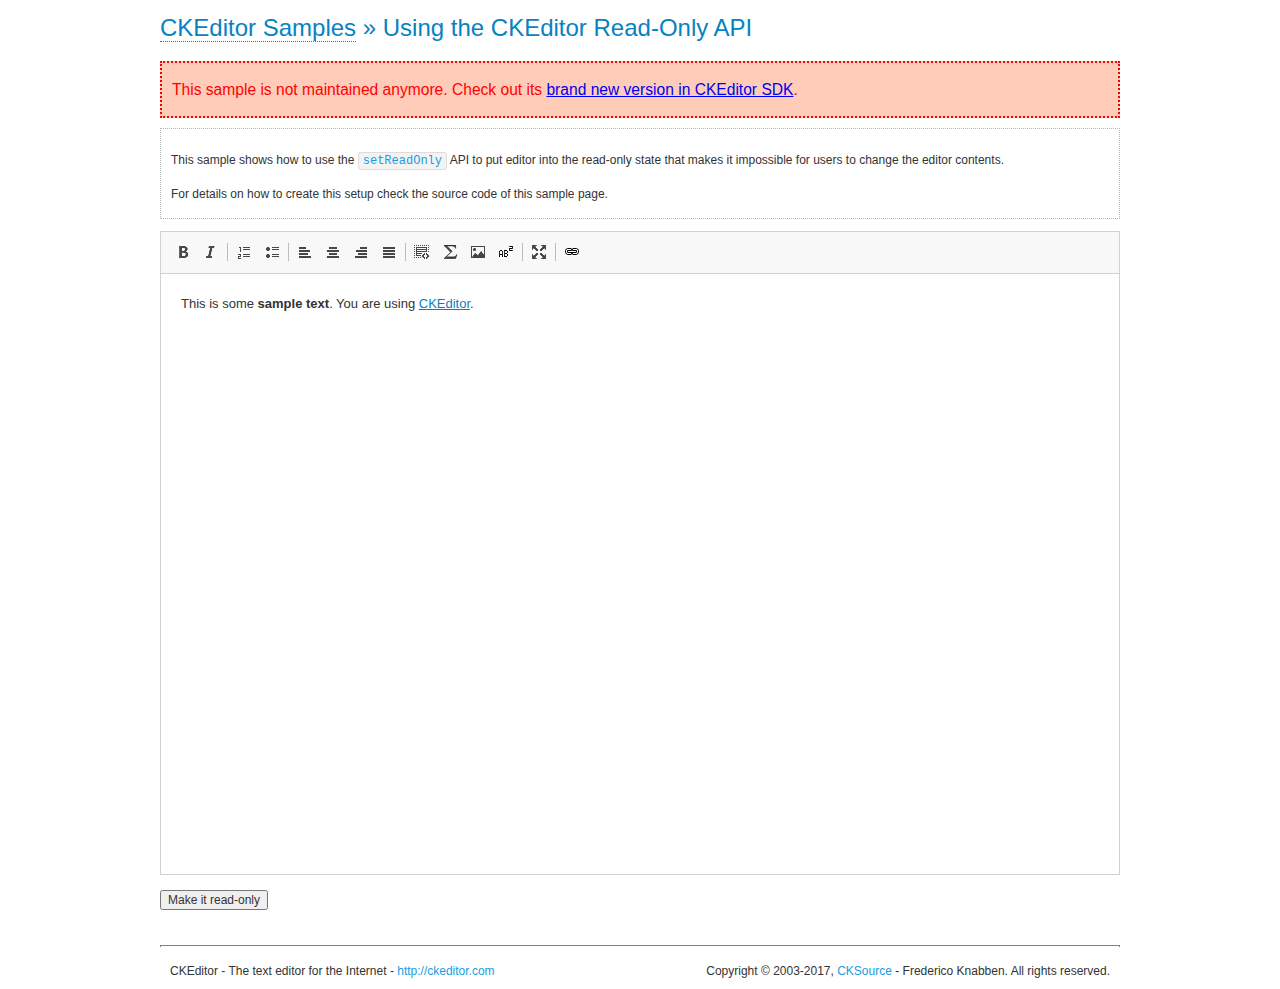
<file: content/ckeditor/samples/old/readonly.html>
<!DOCTYPE html>
<!--
Copyright (c) 2003-2017, CKSource - Frederico Knabben. All rights reserved.
For licensing, see LICENSE.md or http://ckeditor.com/license
-->
<html>
<head>
	<meta charset="utf-8">
	<title>Using the CKEditor Read-Only API &mdash; CKEditor Sample</title>
	<script src="../../ckeditor.js"></script>
	<link rel="stylesheet" href="sample.css">
	<script>

		var editor;

		// The instanceReady event is fired, when an instance of CKEditor has finished
		// its initialization.
		CKEDITOR.on( 'instanceReady', function( ev ) {
			editor = ev.editor;

			// Show this "on" button.
			document.getElementById( 'readOnlyOn' ).style.display = '';

			// Event fired when the readOnly property changes.
			editor.on( 'readOnly', function() {
				document.getElementById( 'readOnlyOn' ).style.display = this.readOnly ? 'none' : '';
				document.getElementById( 'readOnlyOff' ).style.display = this.readOnly ? '' : 'none';
			});
		});

		function toggleReadOnly( isReadOnly ) {
			// Change the read-only state of the editor.
			// http://docs.ckeditor.com/#!/api/CKEDITOR.editor-method-setReadOnly
			editor.setReadOnly( isReadOnly );
		}

	</script>
</head>
<body>
	<h1 class="samples">
		<a href="index.html">CKEditor Samples</a> &raquo; Using the CKEditor Read-Only API
	</h1>
	<div class="warning deprecated">
		This sample is not maintained anymore. Check out its <a href="http://sdk.ckeditor.com/samples/readonly.html">brand new version in CKEditor SDK</a>.
	</div>
	<div class="description">
		<p>
			This sample shows how to use the
			<code><a class="samples" href="http://docs.ckeditor.com/#!/api/CKEDITOR.editor-method-setReadOnly">setReadOnly</a></code>
			API to put editor into the read-only state that makes it impossible for users to change the editor contents.
		</p>
		<p>
			For details on how to create this setup check the source code of this sample page.
		</p>
	</div>
	<form action="sample_posteddata.php" method="post">
		<p>
			<textarea class="ckeditor" id="editor1" name="editor1" cols="100" rows="10">&lt;p&gt;This is some &lt;strong&gt;sample text&lt;/strong&gt;. You are using &lt;a href="http://ckeditor.com/"&gt;CKEditor&lt;/a&gt;.&lt;/p&gt;</textarea>
		</p>
		<p>
			<input id="readOnlyOn" onclick="toggleReadOnly();" type="button" value="Make it read-only" style="display:none">
			<input id="readOnlyOff" onclick="toggleReadOnly( false );" type="button" value="Make it editable again" style="display:none">
		</p>
	</form>
	<div id="footer">
		<hr>
		<p>
			CKEditor - The text editor for the Internet - <a class="samples" href="http://ckeditor.com/">http://ckeditor.com</a>
		</p>
		<p id="copy">
			Copyright &copy; 2003-2017, <a class="samples" href="http://cksource.com/">CKSource</a> - Frederico
			Knabben. All rights reserved.
		</p>
	</div>
</body>
</html>
</file>
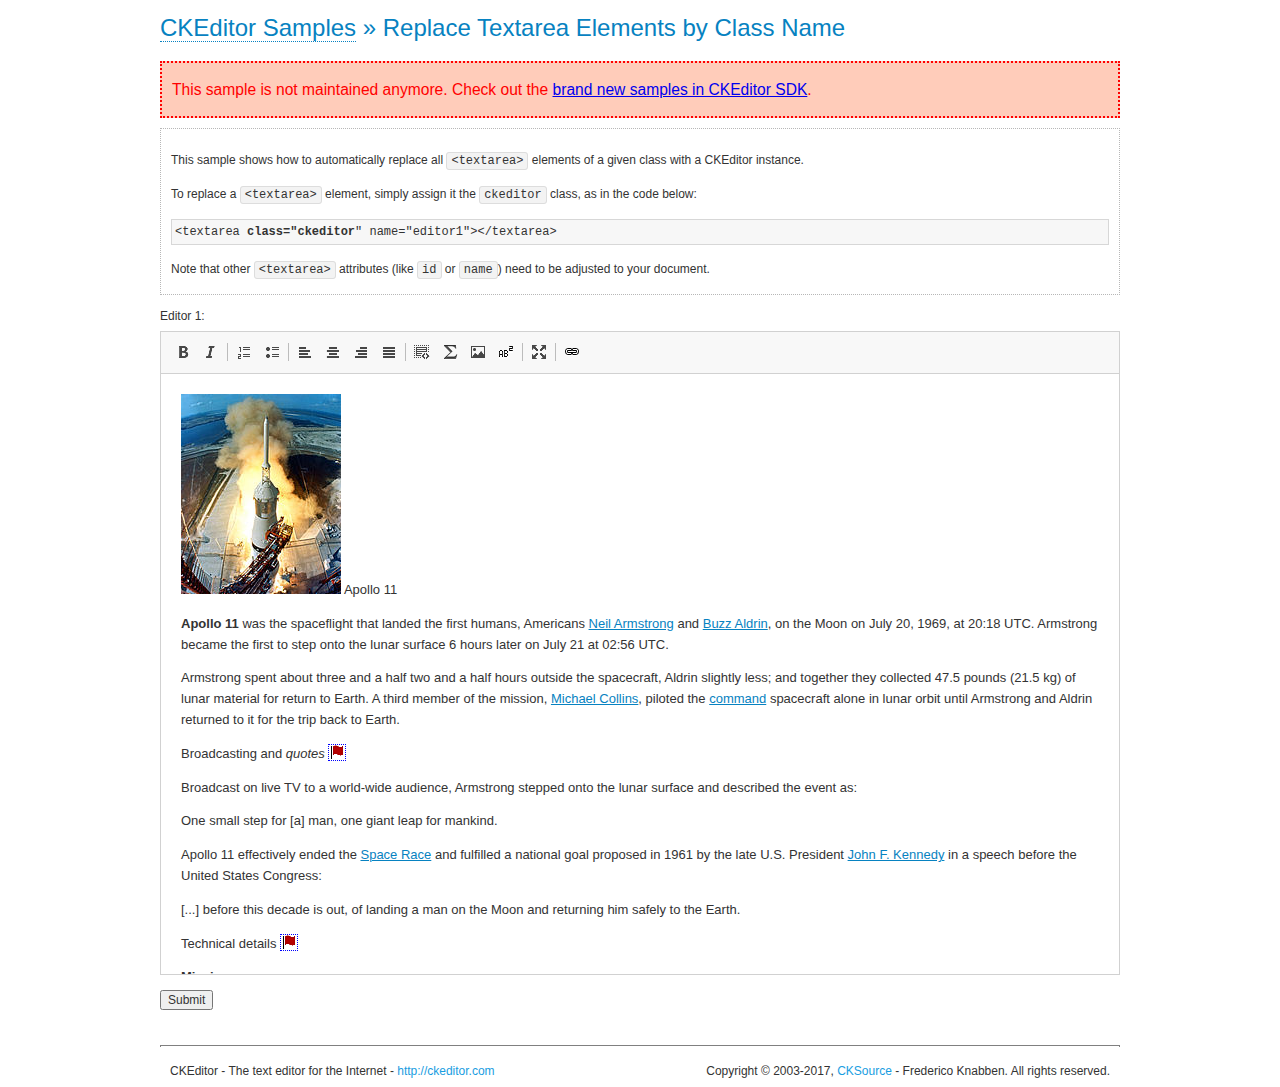
<file: content/ckeditor/samples/old/replacebyclass.html>
<!DOCTYPE html>
<!--
Copyright (c) 2003-2017, CKSource - Frederico Knabben. All rights reserved.
For licensing, see LICENSE.md or http://ckeditor.com/license
-->
<html>
<head>
	<meta charset="utf-8">
	<title>Replace Textareas by Class Name &mdash; CKEditor Sample</title>
	<script src="../../ckeditor.js"></script>
	<link rel="stylesheet" href="sample.css">
</head>
<body>
	<h1 class="samples">
		<a href="index.html">CKEditor Samples</a> &raquo; Replace Textarea Elements by Class Name
	</h1>
	<div class="warning deprecated">
		This sample is not maintained anymore. Check out the <a href="http://sdk.ckeditor.com/">brand new samples in CKEditor SDK</a>.
	</div>
	<div class="description">
		<p>
			This sample shows how to automatically replace all <code>&lt;textarea&gt;</code> elements
			of a given class with a CKEditor instance.
		</p>
		<p>
			To replace a <code>&lt;textarea&gt;</code> element, simply assign it the <code>ckeditor</code>
			class, as in the code below:
		</p>
<pre class="samples">
&lt;textarea <strong>class="ckeditor</strong>" name="editor1"&gt;&lt;/textarea&gt;
</pre>
		<p>
			Note that other <code>&lt;textarea&gt;</code> attributes (like <code>id</code> or <code>name</code>) need to be adjusted to your document.
		</p>
	</div>
	<form action="sample_posteddata.php" method="post">
		<p>
			<label for="editor1">
				Editor 1:
			</label>
			<textarea class="ckeditor" cols="80" id="editor1" name="editor1" rows="10">
				&lt;h1&gt;&lt;img alt=&quot;Saturn V carrying Apollo 11&quot; class=&quot;right&quot; src=&quot;assets/sample.jpg&quot;/&gt; Apollo 11&lt;/h1&gt; &lt;p&gt;&lt;b&gt;Apollo 11&lt;/b&gt; was the spaceflight that landed the first humans, Americans &lt;a href=&quot;http://en.wikipedia.org/wiki/Neil_Armstrong&quot; title=&quot;Neil Armstrong&quot;&gt;Neil Armstrong&lt;/a&gt; and &lt;a href=&quot;http://en.wikipedia.org/wiki/Buzz_Aldrin&quot; title=&quot;Buzz Aldrin&quot;&gt;Buzz Aldrin&lt;/a&gt;, on the Moon on July 20, 1969, at 20:18 UTC. Armstrong became the first to step onto the lunar surface 6 hours later on July 21 at 02:56 UTC.&lt;/p&gt; &lt;p&gt;Armstrong spent about &lt;s&gt;three and a half&lt;/s&gt; two and a half hours outside the spacecraft, Aldrin slightly less; and together they collected 47.5 pounds (21.5&amp;nbsp;kg) of lunar material for return to Earth. A third member of the mission, &lt;a href=&quot;http://en.wikipedia.org/wiki/Michael_Collins_(astronaut)&quot; title=&quot;Michael Collins (astronaut)&quot;&gt;Michael Collins&lt;/a&gt;, piloted the &lt;a href=&quot;http://en.wikipedia.org/wiki/Apollo_Command/Service_Module&quot; title=&quot;Apollo Command/Service Module&quot;&gt;command&lt;/a&gt; spacecraft alone in lunar orbit until Armstrong and Aldrin returned to it for the trip back to Earth.&lt;/p&gt; &lt;h2&gt;Broadcasting and &lt;em&gt;quotes&lt;/em&gt; &lt;a id=&quot;quotes&quot; name=&quot;quotes&quot;&gt;&lt;/a&gt;&lt;/h2&gt; &lt;p&gt;Broadcast on live TV to a world-wide audience, Armstrong stepped onto the lunar surface and described the event as:&lt;/p&gt; &lt;blockquote&gt;&lt;p&gt;One small step for [a] man, one giant leap for mankind.&lt;/p&gt;&lt;/blockquote&gt; &lt;p&gt;Apollo 11 effectively ended the &lt;a href=&quot;http://en.wikipedia.org/wiki/Space_Race&quot; title=&quot;Space Race&quot;&gt;Space Race&lt;/a&gt; and fulfilled a national goal proposed in 1961 by the late U.S. President &lt;a href=&quot;http://en.wikipedia.org/wiki/John_F._Kennedy&quot; title=&quot;John F. Kennedy&quot;&gt;John F. Kennedy&lt;/a&gt; in a speech before the United States Congress:&lt;/p&gt; &lt;blockquote&gt;&lt;p&gt;[...] before this decade is out, of landing a man on the Moon and returning him safely to the Earth.&lt;/p&gt;&lt;/blockquote&gt; &lt;h2&gt;Technical details &lt;a id=&quot;tech-details&quot; name=&quot;tech-details&quot;&gt;&lt;/a&gt;&lt;/h2&gt; &lt;table align=&quot;right&quot; border=&quot;1&quot; bordercolor=&quot;#ccc&quot; cellpadding=&quot;5&quot; cellspacing=&quot;0&quot; style=&quot;border-collapse:collapse;margin:10px 0 10px 15px;&quot;&gt; &lt;caption&gt;&lt;strong&gt;Mission crew&lt;/strong&gt;&lt;/caption&gt; &lt;thead&gt; &lt;tr&gt; &lt;th scope=&quot;col&quot;&gt;Position&lt;/th&gt; &lt;th scope=&quot;col&quot;&gt;Astronaut&lt;/th&gt; &lt;/tr&gt; &lt;/thead&gt; &lt;tbody&gt; &lt;tr&gt; &lt;td&gt;Commander&lt;/td&gt; &lt;td&gt;Neil A. Armstrong&lt;/td&gt; &lt;/tr&gt; &lt;tr&gt; &lt;td&gt;Command Module Pilot&lt;/td&gt; &lt;td&gt;Michael Collins&lt;/td&gt; &lt;/tr&gt; &lt;tr&gt; &lt;td&gt;Lunar Module Pilot&lt;/td&gt; &lt;td&gt;Edwin &amp;quot;Buzz&amp;quot; E. Aldrin, Jr.&lt;/td&gt; &lt;/tr&gt; &lt;/tbody&gt; &lt;/table&gt; &lt;p&gt;Launched by a &lt;strong&gt;Saturn V&lt;/strong&gt; rocket from &lt;a href=&quot;http://en.wikipedia.org/wiki/Kennedy_Space_Center&quot; title=&quot;Kennedy Space Center&quot;&gt;Kennedy Space Center&lt;/a&gt; in Merritt Island, Florida on July 16, Apollo 11 was the fifth manned mission of &lt;a href=&quot;http://en.wikipedia.org/wiki/NASA&quot; title=&quot;NASA&quot;&gt;NASA&lt;/a&gt;&amp;#39;s Apollo program. The Apollo spacecraft had three parts:&lt;/p&gt; &lt;ol&gt; &lt;li&gt;&lt;strong&gt;Command Module&lt;/strong&gt; with a cabin for the three astronauts which was the only part which landed back on Earth&lt;/li&gt; &lt;li&gt;&lt;strong&gt;Service Module&lt;/strong&gt; which supported the Command Module with propulsion, electrical power, oxygen and water&lt;/li&gt; &lt;li&gt;&lt;strong&gt;Lunar Module&lt;/strong&gt; for landing on the Moon.&lt;/li&gt; &lt;/ol&gt; &lt;p&gt;After being sent to the Moon by the Saturn V&amp;#39;s upper stage, the astronauts separated the spacecraft from it and travelled for three days until they entered into lunar orbit. Armstrong and Aldrin then moved into the Lunar Module and landed in the &lt;a href=&quot;http://en.wikipedia.org/wiki/Mare_Tranquillitatis&quot; title=&quot;Mare Tranquillitatis&quot;&gt;Sea of Tranquility&lt;/a&gt;. They stayed a total of about 21 and a half hours on the lunar surface. After lifting off in the upper part of the Lunar Module and rejoining Collins in the Command Module, they returned to Earth and landed in the &lt;a href=&quot;http://en.wikipedia.org/wiki/Pacific_Ocean&quot; title=&quot;Pacific Ocean&quot;&gt;Pacific Ocean&lt;/a&gt; on July 24.&lt;/p&gt; &lt;hr/&gt; &lt;p style=&quot;text-align: right;&quot;&gt;&lt;small&gt;Source: &lt;a href=&quot;http://en.wikipedia.org/wiki/Apollo_11&quot;&gt;Wikipedia.org&lt;/a&gt;&lt;/small&gt;&lt;/p&gt;
			</textarea>
		</p>
		<p>
			<input type="submit" value="Submit">
		</p>
	</form>
	<div id="footer">
		<hr>
		<p>
			CKEditor - The text editor for the Internet - <a class="samples" href="http://ckeditor.com/">http://ckeditor.com</a>
		</p>
		<p id="copy">
			Copyright &copy; 2003-2017, <a class="samples" href="http://cksource.com/">CKSource</a> - Frederico
			Knabben. All rights reserved.
		</p>
	</div>
</body>
</html>
</file>
<file: content/ckeditor/samples/css/samples.css>
/**
 * @license Copyright (c) 2003-2017, CKSource - Frederico Knabben. All rights reserved.
 * For licensing, see LICENSE.md or http://ckeditor.com/license
 */
@media (max-width: 900px) {
  .global-is-mobile-hidden {
    display: none !important;
  }
}
article,
aside,
details,
figcaption,
figure,
footer,
header,
hgroup,
main,
menu,
nav,
section {
  display: block;
}
body,
html {
  margin: 0;
  padding: 0;
  font: 16px / 1.8 Arial, 'Helvetica Neue', Helvetica, sans-serif;
  font-weight: 300;
  color: #575757;
}
.grid-width-10 {
  width: 10%;
}
.grid-width-20 {
  width: 20%;
}
.grid-width-30 {
  width: 30%;
}
.grid-width-40 {
  width: 40%;
}
.grid-width-50 {
  width: 50%;
}
.grid-width-60 {
  width: 60%;
}
.grid-width-70 {
  width: 70%;
}
.grid-width-80 {
  width: 80%;
}
.grid-width-90 {
  width: 90%;
}
.grid-width-100 {
  width: 100%;
}
@media (max-width: 900px) {
  .grid-width-10,
  .grid-width-20,
  .grid-width-30,
  .grid-width-40,
  .grid-width-50,
  .grid-width-60,
  .grid-width-70,
  .grid-width-80,
  .grid-width-90,
  .grid-width-100 {
    width: 100%;
  }
}
*[class*="grid-width"] {
  -webkit-box-sizing: border-box;
  -moz-box-sizing: border-box;
  box-sizing: border-box;
  padding-left: 4%;
  padding-right: 4%;
  float: left;
}
*[class*="grid-width"]:after,
.grid-container:after,
*[class*="grid-width"]:before,
.grid-container:before {
  content: '';
  display: block;
  overflow: hidden;
  visibility: hidden;
  font-size: 0;
  line-height: 0;
  width: 0;
  height: 0;
}
*[class*="grid-width"]:after,
.grid-container:after {
  clear: both;
}
.grid-container {
  -webkit-box-sizing: border-box;
  -moz-box-sizing: border-box;
  box-sizing: border-box;
  margin-left: auto;
  margin-right: auto;
}
.grid-container-nested *[class*="grid-width"]:first-child {
  padding-left: 0;
}
.grid-container-nested *[class*="grid-width"]:last-child {
  padding-right: 0;
}
@media (max-width: 900px) {
  .grid-container-nested *[class*="grid-width"]:first-child {
    padding-left: 4%;
  }
  .grid-container-nested *[class*="grid-width"]:last-child {
    padding-right: 4%;
  }
}
.header-a {
  min-height: 140px;
  overflow: hidden;
}
.header-a .header-a-logo {
  margin: 40px 0 0;
}
@media (max-width: 900px) {
  .header-a .header-a-logo {
    text-align: center;
  }
}
.header-a .header-a-logo img {
  border: transparent;
}
.navigation-a {
  height: 30px;
  background: #3D3D3D;
  position: absolute;
  left: 0;
  right: 0;
  top: 0;
  padding: 0;
  overflow: hidden;
}
@media (max-width: 900px) {
  .navigation-a {
    text-align: center;
  }
}
.navigation-a ul {
  list-style: none;
  margin: 0;
  overflow: hidden;
}
.navigation-a ul li,
.navigation-a ul li a {
  display: inline-block;
}
@media (max-width: 900px) {
  .navigation-a ul {
    width: auto;
    text-overflow: ellipsis;
    white-space: nowrap;
    display: inline-block;
    float: none;
  }
  .navigation-a ul:before,
  .navigation-a ul:after {
    display: none;
  }
}
.navigation-a ul.navigation-a-left {
  text-align: left;
}
@media (max-width: 900px) {
  .navigation-a ul.navigation-a-left {
    padding-right: 0;
  }
}
.navigation-a ul.navigation-a-right {
  text-align: right;
}
@media (max-width: 900px) {
  .navigation-a ul.navigation-a-right {
    padding-left: 23px;
  }
}
.navigation-a ul li + li {
  margin-left: 23px;
}
.navigation-a ul li a {
  font-size: 10px;
  font-size: 0.625rem;
  line-height: 18px;
  line-height: 1.13rem;
  line-height: 30px;
  float: left;
  color: #ddd;
  font-weight: bold;
  text-decoration: none;
  text-transform: uppercase;
}
.navigation-a ul li a:hover {
  cursor: pointer;
  color: #fff;
}
.icon-navigation-a-github:before,
.icon-navigation-a-github:after {
  background-image: url("[data-uri]");
}
.navigation-b {
  text-align: right;
  margin: 52px 0 0;
  overflow: visible;
}
@media (max-width: 900px) {
  .navigation-b {
    text-align: center;
    margin-top: 20px;
    padding: 0;
  }
}
.navigation-b ul {
  padding: 0;
  list-style: none;
  margin: 0;
  overflow: visible;
}
.navigation-b ul li,
.navigation-b ul li a {
  display: inline-block;
}
@media (max-width: 900px) {
  .navigation-b ul {
    display: table;
    width: 100%;
    padding-bottom: 1.5em;
  }
}
@media (max-width: 900px) {
  .navigation-b ul li {
    display: table-row;
  }
}
.navigation-b ul li + li {
  margin-left: 20px;
}
@media (max-width: 900px) {
  .navigation-b ul li + li {
    margin-left: 0;
  }
}
.navigation-b ul li a {
  -webkit-box-sizing: border-box;
  -moz-box-sizing: border-box;
  box-sizing: border-box;
  text-transform: uppercase;
  text-decoration: none;
  outline: none;
}
@media (max-width: 900px) {
  .navigation-b ul li a {
    width: 100%;
    -webkit-border-radius: 0;
    -webkit-background-clip: padding-box;
    -moz-border-radius: 0;
    -moz-background-clip: padding;
    border-radius: 0;
    background-clip: padding-box;
  }
}
.footer-a {
  font-size: 13px;
  font-size: 0.8125rem;
  line-height: 23.4px;
  line-height: 1.46rem;
  padding-top: 2.25em;
  padding-bottom: 2.25em;
  overflow: hidden;
  color: #8a8a8a;
}
.footer-a a {
  color: #27C0D8;
  text-decoration: none;
  border-bottom: 1px dotted #27C0D8;
}
.footer-a a:hover {
  color: #23adc2;
}
.footer-a p {
  margin: 0;
  display: inline-block;
  text-align: center;
}
.content {
  font-size: 14px;
  font-size: 0.875rem;
  line-height: 25.2px;
  line-height: 1.57rem;
  overflow: hidden;
  padding-top: 1.5em;
  padding-bottom: 1.5em;
}
.content p {
  margin: 0.75em 0;
}
.content ul,
.content ol,
.content pre,
.content blockquote,
.content textarea:not([class^="cke"]),
.content .cke {
  margin: 1.875em 0;
}
.content code,
.content kbd {
  -webkit-border-radius: 3px;
  -webkit-background-clip: padding-box;
  -moz-border-radius: 3px;
  -moz-background-clip: padding;
  border-radius: 3px;
  background-clip: padding-box;
  padding: 3px 4px;
}
.content pre,
.content code,
.content kbd,
.content blockquote {
  background: #f5f5f5;
}
.content blockquote,
.content pre {
  background: none;
  border-left: 4px solid #27C0D8;
  padding: 1.5em 2.25em;
}
.content p a,
.content ul a,
.content ol a,
.content blockquote a,
.content h1 a,
.content h2 a,
.content h3 a,
.content h4 a,
.content h5 a {
  color: #27C0D8;
  text-decoration: none;
  border-bottom: 1px dotted #27C0D8;
}
.content p a:hover,
.content ul a:hover,
.content ol a:hover,
.content blockquote a:hover,
.content h1 a:hover,
.content h2 a:hover,
.content h3 a:hover,
.content h4 a:hover,
.content h5 a:hover {
  color: #23adc2;
}
.content h1,
.content h2,
.content h3,
.content h4,
.content h5 {
  color: #000;
  font-weight: 100;
}
.content h1 code,
.content h2 code,
.content h3 code,
.content h4 code,
.content h5 code,
.content h1 kbd,
.content h2 kbd,
.content h3 kbd,
.content h4 kbd,
.content h5 kbd {
  font-size: inherit;
}
.content h1 a.content-heading-anchor,
.content h2 a.content-heading-anchor,
.content h3 a.content-heading-anchor,
.content h4 a.content-heading-anchor,
.content h5 a.content-heading-anchor {
  font-weight: 100;
  vertical-align: middle;
  opacity: 0;
  border: 0;
}
.content h1:hover a.content-heading-anchor,
.content h2:hover a.content-heading-anchor,
.content h3:hover a.content-heading-anchor,
.content h4:hover a.content-heading-anchor,
.content h5:hover a.content-heading-anchor {
  opacity: 1;
}
.content h1:target a,
.content h2:target a,
.content h3:target a,
.content h4:target a,
.content h5:target a {
  -webkit-animation: targetLinkOpacity 0.5s linear alternate;
  -moz-animation: targetLinkOpacity 0.5s linear alternate;
  -o-animation: targetLinkOpacity 0.5s linear alternate;
  animation: targetLinkOpacity 0.5s linear alternate;
  opacity: 1;
}
.content input,
.content select,
.content textarea:not([class^="cke"]) {
  -webkit-border-radius: 3px;
  -webkit-background-clip: padding-box;
  -moz-border-radius: 3px;
  -moz-background-clip: padding;
  border-radius: 3px;
  background-clip: padding-box;
  -webkit-box-shadow: inset 0 1px 1px rgba(0, 0, 0, 0.08);
  -moz-box-shadow: inset 0 1px 1px rgba(0, 0, 0, 0.08);
  box-shadow: inset 0 1px 1px rgba(0, 0, 0, 0.08);
  font: inherit;
  color: inherit;
  border: 1px solid #D9D9D9;
  padding: .2em .5em;
}
.content input:focus,
.content select:focus,
.content textarea:not([class^="cke"]):focus {
  border-color: #66afe9;
  outline: 0;
  -webkit-box-shadow: inset 0 1px 1px rgba(0, 0, 0, 0.08), 0 0 8px #93c6ef;
  -moz-box-shadow: inset 0 1px 1px rgba(0, 0, 0, 0.08), 0 0 8px #93c6ef;
  box-shadow: inset 0 1px 1px rgba(0, 0, 0, 0.08), 0 0 8px #93c6ef;
}
.content abbr {
  border-bottom: 1px dotted #666;
  cursor: pointer;
}
.content blockquote {
  font-style: italic;
  font-family: Georgia, Times, "Times New Roman", serif;
  font-size: 16px;
  font-size: 1rem;
  line-height: 28.8px;
  line-height: 1.8rem;
}
.content em {
  font-style: italic;
}
.content h1 {
  font-size: 36px;
  font-size: 2.25rem;
  line-height: 64.8px;
  line-height: 4.05rem;
  margin: 1.125em 0 0;
}
.content h2 {
  font-size: 27.2px;
  font-size: 1.7rem;
  line-height: 48.96px;
  line-height: 3.06rem;
  margin: 0.9em 0 0;
}
.content h3 {
  font-size: 24px;
  font-size: 1.5rem;
  line-height: 43.2px;
  line-height: 2.7rem;
  font-weight: 500;
  margin: 0.75em 0 0;
}
.content h4 {
  font-size: 19.2px;
  font-size: 1.2rem;
  line-height: 34.56px;
  line-height: 2.16rem;
  font-weight: 500;
  margin: 0.75em 0 0;
}
.content h5 {
  font-size: 17.6px;
  font-size: 1.1rem;
  line-height: 31.68px;
  line-height: 1.98rem;
  font-weight: 500;
  margin: 0.75em 0 0;
}
.content hr {
  border: 0;
  border-top: 4px solid #D9D9D9;
  margin: 1.5em 0;
}
.content input[type="text"] {
  height: 1.8em;
  line-height: 1.8em;
}
.content input[type="button"] {
  -webkit-appearance: button;
  -moz-appearance: button;
  appearance: button;
}
.content kbd {
  font-size: 12px;
  font-size: 0.75rem;
  line-height: 21.6px;
  line-height: 1.35rem;
  font-family: Arial, 'Helvetica Neue', Helvetica, sans-serif;
  padding: 2px 6px;
  -webkit-box-shadow: 0 0 4px #fff inset, 0 2px 0 #D9D9D9;
  -moz-box-shadow: 0 0 4px #fff inset, 0 2px 0 #D9D9D9;
  box-shadow: 0 0 4px #fff inset, 0 2px 0 #D9D9D9;
}
.content p img {
  vertical-align: middle;
}
.content p pre {
  padding: 1.5em;
}
.content pre {
  padding: 0;
  border: 0;
  tab-size: 4;
  -o-tab-size: 4;
  -moz-tab-size: 4;
}
.content pre,
.content code {
  font-size: 11.89px;
  font-size: 0.743rem;
  line-height: 21.4px;
  line-height: 1.34rem;
  font-family: Consolas, Menlo, Monaco, Lucida Console, Liberation Mono, DejaVu Sans Mono, Bitstream Vera Sans Mono, Courier New, monospace, serif;
}
.content pre a,
.content code a {
  border: 0;
}
.content pre code {
  padding: 0.75em;
  display: block;
}
.content strong {
  color: #000;
}
.content ul ul,
.content ol ul,
.content ul ol,
.content ol ol {
  margin: 0.75em 0;
}
.content ul li,
.content ol li {
  font-size: 14px;
  font-size: 0.875rem;
  line-height: 30.24px;
  line-height: 1.89rem;
}
.content textarea:not([class^="cke"]) {
  width: 100%;
}
.content div.todo {
  border: 2px dotted #444;
  padding: 10px;
  margin: 60px 0 10px 0;
  /* Remove me some day */
}
.content div.todo:before {
  content: "TODO";
  font-weight: bold;
}
body a.button-a,
body button.button-a,
body input.button-a {
  -webkit-border-radius: 3px;
  -webkit-background-clip: padding-box;
  -moz-border-radius: 3px;
  -moz-background-clip: padding;
  border-radius: 3px;
  background-clip: padding-box;
  font-size: 14px;
  font-size: 0.875rem;
  line-height: 25.2px;
  line-height: 1.57rem;
  height: 36px;
  line-height: 36px;
  padding: 0 1.1em;
  font-weight: 700;
  color: #3e3e3e;
  white-space: nowrap;
  text-decoration: none;
  display: inline-block;
  cursor: pointer;
  border: 0;
  vertical-align: middle;
  margin: 1px 0;
  background: transparent;
}
body a.button-a.icon-pos-left,
body button.button-a.icon-pos-left,
body input.button-a.icon-pos-left {
  padding-left: .8em;
}
body a.button-a.icon-pos-right,
body button.button-a.icon-pos-right,
body input.button-a.icon-pos-right {
  padding-right: .8em;
}
body a.button-a.button-a-no-text,
body button.button-a.button-a-no-text,
body input.button-a.button-a-no-text {
  -webkit-border-radius: 100px;
  -webkit-background-clip: padding-box;
  -moz-border-radius: 100px;
  -moz-background-clip: padding;
  border-radius: 100px;
  background-clip: padding-box;
  width: 36px;
  padding: 0;
  text-indent: -999px;
  overflow: hidden;
  position: relative;
  text-align: center;
}
body a.button-a.button-a-no-text:before,
body button.button-a.button-a-no-text:before,
body input.button-a.button-a-no-text:before {
  position: absolute;
  left: 50%;
  top: 50%;
  margin: -9px 0 0 -9px;
}
@media (max-width: 900px) {
  body a.button-a.button-a-mobile-collapsed,
  body button.button-a.button-a-mobile-collapsed,
  body input.button-a.button-a-mobile-collapsed {
    -webkit-border-radius: 100px;
    -webkit-background-clip: padding-box;
    -moz-border-radius: 100px;
    -moz-background-clip: padding;
    border-radius: 100px;
    background-clip: padding-box;
    width: 36px;
    padding: 0;
    text-indent: -999px;
    overflow: hidden;
    position: relative;
    text-align: center;
  }
  body a.button-a.button-a-mobile-collapsed:before,
  body button.button-a.button-a-mobile-collapsed:before,
  body input.button-a.button-a-mobile-collapsed:before {
    position: absolute;
    left: 50%;
    top: 50%;
    margin: -9px 0 0 -9px;
  }
  body a.button-a.button-a-mobile-collapsed:before,
  body button.button-a.button-a-mobile-collapsed:before,
  body input.button-a.button-a-mobile-collapsed:before {
    position: absolute;
    left: 50%;
    top: 50%;
    margin: -9px 0 0 -9px;
  }
}
body a.button-a:active,
body button.button-a:active,
body input.button-a:active,
body a.button-a:hover,
body button.button-a:hover,
body input.button-a:hover {
  color: #fff;
  background: #23adc2;
}
body a.button-a:focus,
body button.button-a:focus,
body input.button-a:focus {
  border-color: #66afe9;
  outline: 0;
  -webkit-box-shadow: inset 0 1px 1px rgba(0, 0, 0, 0.075), 0 0 8px #93c6ef;
  -moz-box-shadow: inset 0 1px 1px rgba(0, 0, 0, 0.075), 0 0 8px #93c6ef;
  box-shadow: inset 0 1px 1px rgba(0, 0, 0, 0.075), 0 0 8px #93c6ef;
}
body a.button-a-soft,
body button.button-a-soft,
body input.button-a-soft {
  background: #e7e7e7;
}
body a.button-a-soft:active,
body button.button-a-soft:active,
body input.button-a-soft:active,
body a.button-a-soft:hover,
body button.button-a-soft:hover,
body input.button-a-soft:hover {
  color: #3e3e3e;
  background: #cecece;
}
body a.button-a-background,
body button.button-a-background,
body input.button-a-background,
body a.navigation-b ul li a:hover,
body button.navigation-b ul li a:hover,
body input.navigation-b ul li a:hover {
  color: #fff;
  background: #27C0D8;
}
body a.button-a-background:active,
body button.button-a-background:active,
body input.button-a-background:active,
body a.button-a-background:hover,
body button.button-a-background:hover,
body input.button-a-background:hover,
body a.navigation-b ul li a:hover:active,
body button.navigation-b ul li a:hover:active,
body input.navigation-b ul li a:hover:active,
body a.navigation-b ul li a:hover:hover,
body button.navigation-b ul li a:hover:hover,
body input.navigation-b ul li a:hover:hover {
  color: #fff;
  background: #23adc2;
}
.balloon-a {
  font-size: 12px;
  font-size: 0.75rem;
  line-height: 21.6px;
  line-height: 1.35rem;
  -webkit-border-radius: 3px;
  -webkit-background-clip: padding-box;
  -moz-border-radius: 3px;
  -moz-background-clip: padding;
  border-radius: 3px;
  background-clip: padding-box;
  border-bottom: 3px solid #d4d4d4;
  background: #ebebeb;
  display: inline-block;
  white-space: nowrap;
  padding: .4em 1.2em .2em;
  font-weight: 700;
  position: relative;
  z-index: 1000;
  text-transform: none;
  color: #575757;
}
.balloon-a:hover {
  color: #575757;
}
.balloon-a:before {
  content: '';
  width: 0;
  height: 0;
  border-style: solid;
  position: absolute;
}
.balloon-a-ne:before,
.balloon-a-nw:before {
  top: -13px;
  border-width: 0 9px 15.6px 9px;
  border-color: transparent transparent #ebebeb transparent;
}
.balloon-a-se:before,
.balloon-a-sw:before {
  bottom: -13px;
  border-width: 15.6px 9px 0 9px;
  border-color: #ebebeb transparent transparent transparent;
}
.balloon-a-nw:before,
.balloon-a-sw:before {
  left: 20px;
}
.balloon-a-ne:before,
.balloon-a-se:before {
  right: 20px;
}
.icon-pos-left:before,
.icon-pos-right:after {
  content: '';
  display: inline-block;
  width: 18px;
  height: 18px;
  vertical-align: middle;
  background-repeat: no-repeat;
}
.icon-pos-left:before {
  margin-right: 10px;
}
.icon-pos-right:after {
  margin-left: 10px;
}
.icon-download:before,
.icon-download:after {
  background-image: url("[data-uri]");
}
.icon-question-mark:before,
.icon-question-mark:after {
  background-image: url("[data-uri]");
}
.icon-close:before,
.icon-close:after {
  background-image: url("[data-uri]");
}
.ie8 .switch > * {
  vertical-align: middle;
}
.ie8 .switch input[type="radio"] {
  margin: 0 0.25em;
  display: inline-block;
}
.ie8 .switch label {
  margin-left: 0 !important;
  margin-right: 0 !important;
}
.ie8 .switch label[data-for="1"] {
  float: left;
}
.ie8 .switch label[data-for="2"] {
  float: right;
}
.ie8 .switch .switch-inner {
  display: none;
}
.switch {
  font-size: 14px;
  font-size: 0.875rem;
  line-height: 25.2px;
  line-height: 1.57rem;
  font-weight: bold;
  background-color: #27C0D8;
  overflow: hidden;
  display: inline-block;
  padding: 0.75em 0.25em;
  color: #fff;
  -webkit-border-radius: 3px;
  -webkit-background-clip: padding-box;
  -moz-border-radius: 3px;
  -moz-background-clip: padding;
  border-radius: 3px;
  background-clip: padding-box;
  position: relative;
}
.switch input[type="radio"] {
  display: none;
}
.switch label {
  position: relative;
  z-index: 2;
  float: left;
  cursor: pointer;
  padding: 0 0.75em;
}
.switch label:hover {
  text-decoration: underline;
}
.switch .switch-inner {
  float: left;
  background-color: #FFF;
  height: 1.5em;
  width: 4.125em;
  padding: 2px;
  margin: 0 0.25em;
  -webkit-border-radius: 5.5px;
  -webkit-background-clip: padding-box;
  -moz-border-radius: 5.5px;
  -moz-background-clip: padding;
  border-radius: 5.5px;
  background-clip: padding-box;
}
.switch .switch-inner .handler {
  overflow: hidden;
  position: relative;
  display: block;
  height: 1.5em;
  width: 1.5em;
  background: #25b4cb;
  -webkit-border-radius: 4.5px;
  -webkit-background-clip: padding-box;
  -moz-border-radius: 4.5px;
  -moz-background-clip: padding;
  border-radius: 4.5px;
  background-clip: padding-box;
}
.switch .switch-inner .handler:before {
  content: '';
  display: block;
  position: absolute;
  top: 0;
  right: 0;
  bottom: 3px;
  left: 0;
  background-color: #34c4da;
  -webkit-border-bottom-left-radius: 4.5px;
  -moz-border-radius-bottomleft: 4.5px;
  border-bottom-left-radius: 4.5px;
  -webkit-border-bottom-right-radius: 4.5px;
  -webkit-background-clip: padding-box;
  -moz-border-radius-bottomright: 4.5px;
  -moz-background-clip: padding;
  border-bottom-right-radius: 4.5px;
  background-clip: padding-box;
}
.switch:hover .switch-inner .handler:before {
  background: #45c9dd;
}
.switch input[data-num="2"]:checked ~ .switch-inner > .handler {
  margin-left: auto;
}
.switch input[data-num="2"]:checked ~ label[data-for="1"] {
  padding-right: 5.125em;
  margin-right: -4.375em;
}
.switch input[data-num="1"]:checked ~ label[data-for="2"] {
  padding-left: 5.125em;
  margin-left: -4.375em;
}
.toggler {
  -webkit-user-select: none;
  -moz-user-select: none;
  -ms-user-select: none;
  user-select: none;
}
.toggler label {
  cursor: pointer;
}
.toggler [data-collapse] {
  display: inherit;
}
.toggler [data-expand] {
  display: none;
}
.toggler.collapsed [data-collapse] {
  display: none;
}
.toggler.collapsed [data-expand] {
  display: inherit;
}
.toggler-container {
  overflow: hidden;
}
.toggler-container.collapsed {
  height: 0;
}
.icon-toggler-expanded:before,
.icon-toggler-collapsed:before,
.icon-toggler-expanded:after,
.icon-toggler-collapsed:after {
  background-image: url("[data-uri]");
}
.icon-toggler-expanded.icon-light:before,
.icon-toggler-collapsed.icon-light:before,
.icon-toggler-expanded.icon-light:after,
.icon-toggler-collapsed.icon-light:after {
  background-image: url("[data-uri]");
}
.icon-toggler-expanded:before,
.icon-toggler-expanded:after {
  background-position: top left;
}
.icon-toggler-collapsed:before,
.icon-toggler-collapsed:after {
  background-position: bottom left;
}
.modal {
  padding: 20px;
  border-radius: 3px;
  background-color: white;
  max-width: 700px;
  -webkit-box-sizing: border-box;
  -moz-box-sizing: border-box;
  box-sizing: border-box;
  width: 80% !important;
  top: 50% !important;
  -webkit-transform: translate(-50%, -50%) !important;
  -moz-transform: translate(-50%, -50%) !important;
  -o-transform: translate(-50%, -50%) !important;
  -ms-transform: translate(-50%, -50%) !important;
  transform: translate(-50%, -50%) !important;
}
.modal-close {
  -webkit-border-radius: 100px;
  -webkit-background-clip: padding-box;
  -moz-border-radius: 100px;
  -moz-background-clip: padding;
  border-radius: 100px;
  background-clip: padding-box;
  cursor: pointer;
  height: 18px;
  width: 18px;
  position: absolute;
  top: 10px;
  right: 10px;
  font-size: 17px;
  text-align: center;
  line-height: 19px;
  background: #cccccc;
}
main .grid-container,
header .grid-container,
.navigation-a > div,
footer > div {
  max-width: 968px;
}
.header-a {
  margin-top: 30px;
}
.footer-a {
  border-top: 1px solid #D9D9D9;
}
.adjoined-top {
  background-color: #27C0D8;
  color: #fff;
}
.adjoined-top .content h1,
.adjoined-top .content h2,
.adjoined-top .content h3,
.adjoined-top .content h4,
.adjoined-top .content h5 {
  color: #fff;
}
.adjoined-top .content p {
  font-size: 18px;
  font-size: 1.125rem;
  line-height: 32.4px;
  line-height: 2.02rem;
  font-weight: 100;
}
.adjoined-top .content p a {
  text-decoration: none;
  border-bottom: 1px dotted #fff;
  color: inherit;
}
.adjoined-top .content p a:hover {
  color: #e6e6e6;
}
.adjoined-top .content button {
  color: #fff;
}
.adjoined-top .content strong {
  color: #fff;
}
.adjoined-top .content code {
  font-size: inherit;
  color: #27C0D8;
}
.adjoined-bottom {
  position: relative;
}
.adjoined-bottom:before {
  z-index: -1;
  content: '';
  background: #27C0D8;
  position: absolute;
  top: 0;
  left: 0;
  right: 0;
  height: 50%;
}
main .grid-container,
header .grid-container,
.navigation-a > div,
footer > div {
  max-width: 1052px;
}
main .grid-container.freed-width {
  max-width: none;
}
.switch {
  background: #25b4cb;
  float: right;
  overflow: visible;
}
.switch .balloon-a {
  position: absolute;
  top: -40px;
  right: 50%;
  margin-right: -15px;
  background: #FFEFC1;
  border-bottom-color: #DCDCA4;
}
.switch .balloon-a:before {
  border-color: #FFEFC1 transparent transparent transparent;
}
#toolbar .editors-container {
  overflow: hidden;
  height: 0;
  transition: height 200ms;
}
#toolbar .editors-container.active {
  height: auto;
}
#main #editor {
  background: #FFF;
  padding: 2% 4%;
  border: dashed 5px #27C0D8;
}
#main .adjoined-top:before {
  height: 335px;
}
#toolbar .adjoined-top:before {
  height: 219px;
}
#toolbar .adjoined-top .grid-container-nested {
  height: 147px;
}
.content .grid-switch-magic {
  margin: 3.5em 0 0;
}
#info-box {
  padding-bottom: 0;
}
#info-box > div {
  width: 100%;
  text-align: right;
}
#info-box > div .toggler {
  padding-right: 0;
}
#info-box > div .toggler:hover {
  background: transparent;
  color: #000;
}
#info-box > div .toggler:hover > label {
  text-decoration: underline;
}
#info-box > div h2 {
  float: left;
  margin-top: 0;
}
#info-box > div#instructions-container {
  text-align: left;
}
#toolbarModifierWrapper {
  overflow: hidden;
  height: 0;
  opacity: 0;
  transition: height 200ms;
}
#toolbarModifierWrapper.active {
  height: auto;
  opacity: 1;
}
header {
  overflow: visible;
}
header div.grid-container {
  overflow: visible;
}
header .navigation-b {
  overflow: visible;
}
header .navigation-b ul {
  overflow: visible;
}
header .navigation-b a {
  position: relative;
}
header .balloon-a {
  position: absolute;
  top: 48px;
  left: 50%;
  margin-left: -35px;
}
@media (max-width: 1140px) {
  header .balloon-a {
    left: auto;
    margin-left: auto;
    right: 50%;
    margin-right: -35px;
  }
  header .balloon-a:before {
    left: auto;
    right: 22px;
  }
}
@media (max-width: 900px) {
  header .balloon-a {
    display: none;
  }
}
#toolbar .cke_toolbar {
  pointer-events: none;
  -webkit-user-select: none;
  -moz-user-select: none;
  -ms-user-select: none;
  user-select: none;
  cursor: default;
}
.some-toolbar-active .cke_toolbar {
  zoom: 1;
  filter: alpha(opacity=50);
  -webkit-opacity: 0.5;
  -moz-opacity: 0.5;
  opacity: 0.5;
}
.cke_toolbar.active {
  position: relative;
  zoom: 1;
  filter: alpha(opacity=100);
  -webkit-opacity: 1;
  -moz-opacity: 1;
  opacity: 1;
}
.cke_toolbar.active:after {
  content: '';
  display: block;
  position: absolute;
  top: 0;
  right: 6px;
  bottom: 5px;
  left: 0;
  -webkit-border-radius: 5px;
  -webkit-background-clip: padding-box;
  -moz-border-radius: 5px;
  -moz-background-clip: padding;
  border-radius: 5px;
  background-clip: padding-box;
  -webkit-box-shadow: 0px 0px 15px 3px #fff4b0;
  -moz-box-shadow: 0px 0px 15px 3px #fff4b0;
  box-shadow: 0px 0px 15px 3px #fff4b0;
}
.cke_toolbar.active .cke_toolgroup {
  -webkit-box-shadow: none;
  -moz-box-shadow: none;
  box-shadow: none;
  border-color: #e3c300;
}
.cke_toolbar.active .cke_combo,
.cke_toolbar.active .cke_toolgroup {
  position: relative;
  z-index: 2;
}
.cke_toolbar.active .cke_combo_button {
  -webkit-box-shadow: none;
  -moz-box-shadow: none;
  box-shadow: none;
}
.unselectable {
  -webkit-user-select: none;
  -moz-user-select: none;
  -ms-user-select: none;
  user-select: none;
}
.toolbar {
  padding: 5px 0;
  margin-bottom: 2.4em;
  overflow: hidden;
  background: #fff;
}
.toolbar button.button-a.cke_button {
  cursor: pointer;
  display: inline-block;
  padding: 4px 6px;
  outline: 0;
  border: 1px solid #a6a6a6;
}
.toolbar button.button-a.hidden {
  display: none;
}
.toolbar button.button-a.left {
  float: left;
  margin-right: 8px;
}
.toolbar button.button-a.right {
  float: right;
  margin-left: 8px;
}
.toolbar button.button-a .highlight {
  color: #ffefc1;
}
.configContainer.hidden,
.toolbarModifier.hidden,
.toolbarModifier-hints.hidden {
  display: none;
}
.toolbarModifier :focus,
.toolbar button:focus,
.configContainer textarea.configCode:focus {
  outline: none;
}
div.toolbarModifier {
  padding: 0;
  overflow: hidden;
  width: 100%;
  position: relative;
  display: table;
  border-collapse: collapse;
}
div.toolbarModifier ::-moz-focus-inner {
  border: 0;
}
div.toolbarModifier .empty {
  display: none;
}
div.toolbarModifier.empty-visible .empty {
  display: table-row;
  zoom: 1;
  filter: alpha(opacity=60);
  -webkit-opacity: 0.6;
  -moz-opacity: 0.6;
  opacity: 0.6;
}
div.toolbarModifier .empty > p {
  line-height: 31px;
}
div.toolbarModifier > ul {
  padding: 0;
  margin: 0;
  border-top: 1px solid #ccc;
  width: 100%;
}
div.toolbarModifier > ul[data-type="table-header"] {
  display: table-header-group;
}
div.toolbarModifier > ul[data-type="table-body"] {
  display: table-row-group;
}
div.toolbarModifier > ul p {
  padding: 0;
  margin: 0;
}
div.toolbarModifier > ul > li {
  display: table-row;
}
div.toolbarModifier > ul > li[data-type="header"] {
  font-weight: bold;
  user-select: none;
  cursor: default;
}
div.toolbarModifier > ul > li[data-type="group"],
div.toolbarModifier > ul > li[data-type="separator"] {
  border-bottom: 1px solid #ccc;
}
div.toolbarModifier > ul > li[data-type="subgroup"] {
  border-top: 1px solid #eee;
}
div.toolbarModifier > ul > li[data-type="subgroup"]:first-child {
  border-top: none;
}
div.toolbarModifier > ul > li[data-type="group"].active,
div.toolbarModifier > ul > li[data-type="group"]:hover,
div.toolbarModifier > ul > li[data-type="separator"].active,
div.toolbarModifier > ul > li[data-type="separator"]:hover {
  overflow: hidden;
  z-index: 2;
}
div.toolbarModifier > ul > li[data-type="group"].active,
div.toolbarModifier > ul > li[data-type="separator"].active,
div.toolbarModifier > ul > li[data-type="group"].active:hover,
div.toolbarModifier > ul > li[data-type="separator"].active:hover {
  background: #f0fafb;
}
div.toolbarModifier > ul > li[data-type="group"]:hover,
div.toolbarModifier > ul > li[data-type="separator"]:hover {
  background: #fffbe3;
}
div.toolbarModifier > ul > li[data-type="separator"] {
  background: #f5f5f5;
}
div.toolbarModifier > ul > li[data-type="separator"]:after {
  content: '';
  width: 100%;
}
div.toolbarModifier > ul > li[data-type="separator"] > p {
  padding: 2px 5px;
}
div.toolbarModifier > ul > li > p,
div.toolbarModifier > ul > li > ul {
  display: table-cell;
  vertical-align: middle;
}
div.toolbarModifier > ul > li p {
  padding-left: 5px;
  min-width: 200px;
}
div.toolbarModifier > ul > li p span {
  white-space: nowrap;
  cursor: default;
}
div.toolbarModifier > ul > li p span button {
  font-size: 12.666px;
  margin-right: 5px;
  cursor: pointer;
  background: #fff;
  -webkit-border-radius: 5px;
  -webkit-background-clip: padding-box;
  -moz-border-radius: 5px;
  -moz-background-clip: padding;
  border-radius: 5px;
  background-clip: padding-box;
  border: 1px solid #bbb;
  padding: 0 7px;
  line-height: 12px;
  height: 20px;
}
div.toolbarModifier > ul > li p span button:not(.disabled):hover,
div.toolbarModifier > ul > li p span button:not(.disabled):focus {
  color: #fff;
  background-color: #454545;
  border-color: transparent;
}
div.toolbarModifier > ul > li p span button.move.disabled {
  cursor: default;
  zoom: 1;
  filter: alpha(opacity=20);
  -webkit-opacity: 0.2;
  -moz-opacity: 0.2;
  opacity: 0.2;
}
div.toolbarModifier > ul > li ul {
  border-collapse: collapse;
  padding: 0;
  width: 100%;
}
div.toolbarModifier > ul > li ul li {
  display: table-row;
  list-style-type: none;
  line-height: 1;
}
div.toolbarModifier > ul > li ul li[data-type="subgroup"] {
  border-top: 1px solid #ddd;
}
div.toolbarModifier > ul > li ul li[data-type="subgroup"]:first-child {
  border-top: 0;
}
div.toolbarModifier > ul > li ul li[data-type="subgroup"] [data-type="button"] {
  -webkit-border-radius: 3px;
  -webkit-background-clip: padding-box;
  -moz-border-radius: 3px;
  -moz-background-clip: padding;
  border-radius: 3px;
  background-clip: padding-box;
  padding: 0 2px;
}
div.toolbarModifier > ul > li ul li[data-type="subgroup"] [data-type="button"]:focus {
  background: rgba(0, 0, 0, 0.04);
}
div.toolbarModifier > ul > li ul li[data-type="subgroup"] [data-type="button"] input {
  vertical-align: middle;
}
div.toolbarModifier > ul > li ul li > p,
div.toolbarModifier > ul > li ul li > ul {
  display: table-cell;
  vertical-align: middle;
}
div.toolbarModifier > ul > li ul li ul {
  padding: 0;
}
div.toolbarModifier > ul > li ul li ul li {
  padding: 0;
  display: inline-block;
  cursor: pointer;
  margin: 2px 5px 2px 0;
}
div.toolbarModifier > ul > li ul li ul li .cke_combo_text {
  cursor: pointer;
  white-space: nowrap;
}
div.toolbarModifier > ul > li ul li ul li .cke_toolgroup,
div.toolbarModifier > ul > li ul li ul li .cke_combo_button {
  cursor: pointer;
  margin: 0;
  vertical-align: middle;
  border: 1px solid #ddd;
  font-size: 11.41px;
  font-size: 0.713rem;
  line-height: 20.54px;
  line-height: 1.28rem;
}
div.toolbarModifier > .codemirror-wrapper {
  overflow-y: auto;
}
div.toolbarModifier-hints {
  float: right;
  width: 350px;
  min-width: 150px;
  overflow-y: auto;
  margin-left: 1.5em;
}
div.toolbarModifier-hints h3 {
  font-size: 18.08px;
  font-size: 1.13rem;
  line-height: 32.54px;
  line-height: 2.03rem;
  padding: 0.36em 1.5em;
  background: #f5f5f5;
  border-bottom: 1px solid #ddd;
  margin-top: 0;
  margin-bottom: 1.2em;
}
div.toolbarModifier-hints dl {
  margin-bottom: 1.2em;
  overflow: hidden;
}
div.toolbarModifier-hints dl .list-header {
  font-weight: bold;
  border: 0;
  padding-bottom: 0.6em;
}
div.toolbarModifier-hints dl > p {
  text-align: center;
}
div.toolbarModifier-hints dl dt {
  float: left;
  width: 9em;
  clear: both;
  text-align: right;
  border-top: 1px solid #ddd;
  padding-left: 1.5em;
  padding-right: .1em;
  -webkit-box-sizing: border-box;
  -moz-box-sizing: border-box;
  box-sizing: border-box;
}
div.toolbarModifier-hints dl dt code {
  background: none;
  border: none;
  vertical-align: middle;
}
div.toolbarModifier-hints dl dd {
  margin-left: 10em;
  clear: right;
  padding-right: 1.5em;
}
div.toolbarModifier-hints dl dd code {
  line-height: 2.2em;
}
div.toolbarModifier-hints dl dd:after {
  content: '\00a0';
  display: block;
  clear: left;
  float: right;
  height: 0;
  width: 0;
}
.toolbarModifier-hints,
.configContainer textarea.configCode,
.CodeMirror {
  -webkit-border-radius: 3px;
  -webkit-background-clip: padding-box;
  -moz-border-radius: 3px;
  -moz-background-clip: padding;
  border-radius: 3px;
  background-clip: padding-box;
  border: 1px solid #ccc;
  font-size: 13.01px;
  font-size: 0.813rem;
  line-height: 23.42px;
  line-height: 1.46rem;
}
.configContainer textarea.configCode,
.CodeMirror pre,
.CodeMirror-linenumber {
  font-size: 13.01px;
  font-size: 0.813rem;
  line-height: 23.42px;
  line-height: 1.46rem;
  font-family: Consolas, Menlo, Monaco, Lucida Console, Liberation Mono, DejaVu Sans Mono, Bitstream Vera Sans Mono, Courier New, monospace, serif;
}
.CodeMirror pre {
  border: none;
  padding: 0;
  margin: 0;
}
.configContainer textarea.configCode {
  -webkit-box-sizing: border-box;
  -moz-box-sizing: border-box;
  box-sizing: border-box;
  color: #575757;
  padding: 10px;
  width: 100%;
  min-height: 500px;
  margin: 0;
  resize: none;
  outline: none;
  -moz-tab-size: 4;
  tab-size: 4;
  white-space: pre;
  word-wrap: normal;
  overflow: auto;
}
.CodeMirror-hints.toolbar-modifier {
  padding: 0;
  color: #575757;
  font-size: 14px;
  font-size: 0.875rem;
  line-height: 25.2px;
  line-height: 1.57rem;
  font-family: Consolas, Menlo, Monaco, Lucida Console, Liberation Mono, DejaVu Sans Mono, Bitstream Vera Sans Mono, Courier New, monospace, serif;
}
.CodeMirror-hints.toolbar-modifier .CodeMirror-hint-active {
  color: #575757;
  background: #f0fafb;
}
.CodeMirror-hints.toolbar-modifier > li:hover {
  background: #fffbe3;
}
/* Text modifier */
#toolbarModifierWrapper {
  margin-bottom: 1.2em;
}
#toolbarModifierWrapper .invalid .CodeMirror {
  background: #fff8f8;
  border-color: red;
}
#toolbarModifierWrapper .CodeMirror {
  height: auto;
  padding: 0 0.6em;
}
.staticContainer {
  position: fixed;
  top: 0;
  width: 100%;
  z-index: 10;
}
.staticContainer > .grid-container {
  max-width: 1052px;
}
.staticContainer > .grid-container .inner {
  background: #fff;
}
.staticContainer > .grid-container .inner .toolbar {
  margin-bottom: 0;
}
#help {
  position: relative;
  top: -15px;
  left: -5px;
}
#help-content {
  display: none;
}
/*# sourceMappingURL=[data-uri] */
</file>
<file: content/ckeditor/samples/toolbarconfigurator/lib/codemirror/neo.css>
/* neo theme for codemirror */

/* Color scheme */

.cm-s-neo.CodeMirror {
  background-color:#ffffff;
  color:#2e383c;
  line-height:1.4375;
}
.cm-s-neo .cm-comment {color:#75787b}
.cm-s-neo .cm-keyword, .cm-s-neo .cm-property {color:#1d75b3}
.cm-s-neo .cm-atom,.cm-s-neo .cm-number {color:#75438a}
.cm-s-neo .cm-node,.cm-s-neo .cm-tag {color:#9c3328}
.cm-s-neo .cm-string {color:#b35e14}
.cm-s-neo .cm-variable,.cm-s-neo .cm-qualifier {color:#047d65}


/* Editor styling */

.cm-s-neo pre {
  padding:0;
}

.cm-s-neo .CodeMirror-gutters {
  border:none;
  border-right:10px solid transparent;
  background-color:transparent;
}

.cm-s-neo .CodeMirror-linenumber {
  padding:0;
  color:#e0e2e5;
}

.cm-s-neo .CodeMirror-guttermarker { color: #1d75b3; }
.cm-s-neo .CodeMirror-guttermarker-subtle { color: #e0e2e5; }
</file>
<file: content/ckeditor/samples/old/sample.css>
/*
Copyright (c) 2003-2017, CKSource - Frederico Knabben. All rights reserved.
For licensing, see LICENSE.md or http://ckeditor.com/license
*/

html, body, h1, h2, h3, h4, h5, h6, div, span, blockquote, p, address, form, fieldset, img, ul, ol, dl, dt, dd, li, hr, table, td, th, strong, em, sup, sub, dfn, ins, del, q, cite, var, samp, code, kbd, tt, pre
{
	line-height: 1.5;
}

body
{
	padding: 10px 30px;
}

input, textarea, select, option, optgroup, button, td, th
{
	font-size: 100%;
}

pre
{
	-moz-tab-size: 4;
	tab-size: 4;
}

pre, code, kbd, samp, tt
{
	font-family: monospace,monospace;
	font-size: 1em;
}

body {
	width: 960px;
	margin: 0 auto;
}

code
{
	background: #f3f3f3;
	border: 1px solid #ddd;
	padding: 1px 4px;
	border-radius: 3px;
}

abbr
{
	border-bottom: 1px dotted #555;
	cursor: pointer;
}

.new, .beta
{
	text-transform: uppercase;
	font-size: 10px;
	font-weight: bold;
	padding: 1px 4px;
	margin: 0 0 0 5px;
	color: #fff;
	float: right;
	border-radius: 3px;
}

.new
{
	background: #FF7E00;
	border: 1px solid #DA8028;
	text-shadow: 0 1px 0 #C97626;

	box-shadow: 0 2px 3px 0 #FFA54E inset;
}

.beta
{
	background: #18C0DF;
	border: 1px solid #19AAD8;
	text-shadow: 0 1px 0 #048CAD;
	font-style: italic;

	box-shadow: 0 2px 3px 0 #50D4FD inset;
}

h1.samples
{
	color: #0782C1;
	font-size: 200%;
	font-weight: normal;
	margin: 0;
	padding: 0;
}

h1.samples a
{
	color: #0782C1;
	text-decoration: none;
	border-bottom: 1px dotted #0782C1;
}

.samples a:hover
{
	border-bottom: 1px dotted #0782C1;
}

h2.samples
{
	color: #000000;
	font-size: 130%;
	margin: 15px 0 0 0;
	padding: 0;
}

p, blockquote, address, form, pre, dl, h1.samples, h2.samples
{
	margin-bottom: 15px;
}

ul.samples
{
	margin-bottom: 15px;
}

.clear
{
	clear: both;
}

fieldset
{
	margin: 0;
	padding: 10px;
}

body, input, textarea
{
	color: #333333;
	font-family: Arial, Helvetica, sans-serif;
}

body
{
	font-size: 75%;
}

a.samples
{
	color: #189DE1;
	text-decoration: none;
}

form
{
	margin: 0;
	padding: 0;
}

pre.samples
{
	background-color: #F7F7F7;
	border: 1px solid #D7D7D7;
	overflow: auto;
	padding: 0.25em;
	white-space: pre-wrap; /* CSS 2.1 */
	word-wrap: break-word; /* IE7 */
}

#footer
{
	clear: both;
	padding-top: 10px;
}

#footer hr
{
	margin: 10px 0 15px 0;
	height: 1px;
	border: solid 1px gray;
	border-bottom: none;
}

#footer p
{
	margin: 0 10px 10px 10px;
	float: left;
}

#footer #copy
{
	float: right;
}

#outputSample
{
	width: 100%;
	table-layout: fixed;
}

#outputSample thead th
{
	color: #dddddd;
	background-color: #999999;
	padding: 4px;
	white-space: nowrap;
}

#outputSample tbody th
{
	vertical-align: top;
	text-align: left;
}

#outputSample pre
{
	margin: 0;
	padding: 0;
}

.description
{
	border: 1px dotted #B7B7B7;
	margin-bottom: 10px;
	padding: 10px 10px 0;
	overflow: hidden;
}

label
{
	display: block;
	margin-bottom: 6px;
}

/**
 *	CKEditor editables are automatically set with the "cke_editable" class
 *	plus cke_editable_(inline|themed) depending on the editor type.
 */

/* Style a bit the inline editables. */
.cke_editable.cke_editable_inline
{
	cursor: pointer;
}

/* Once an editable element gets focused, the "cke_focus" class is
   added to it, so we can style it differently. */
.cke_editable.cke_editable_inline.cke_focus
{
	box-shadow: inset 0px 0px 20px 3px #ddd, inset 0 0 1px #000;
	outline: none;
	background: #eee;
	cursor: text;
}

/* Avoid pre-formatted overflows inline editable. */
.cke_editable_inline pre
{
	white-space: pre-wrap;
	word-wrap: break-word;
}

/**
 *	Samples index styles.
 */

.twoColumns,
.twoColumnsLeft,
.twoColumnsRight
{
	overflow: hidden;
}

.twoColumnsLeft,
.twoColumnsRight
{
	width: 45%;
}

.twoColumnsLeft
{
	float: left;
}

.twoColumnsRight
{
	float: right;
}

dl.samples
{
	padding: 0 0 0 40px;
}
dl.samples > dt
{
	display: list-item;
	list-style-type: disc;
	list-style-position: outside;
	margin: 0 0 3px;
}
dl.samples > dd
{
	margin: 0 0 3px;
}
.warning
{
	color: #ff0000;
	background-color: #FFCCBA;
	border: 2px dotted #ff0000;
	padding: 15px 10px;
	margin: 10px 0;
}

.warning.deprecated {
	font-size: 1.3em;
}

/* Used on inline samples */

blockquote
{
	font-style: italic;
	font-family: Georgia, Times, "Times New Roman", serif;
	padding: 2px 0;
	border-style: solid;
	border-color: #ccc;
	border-width: 0;
}

.cke_contents_ltr blockquote
{
	padding-left: 20px;
	padding-right: 8px;
	border-left-width: 5px;
}

.cke_contents_rtl blockquote
{
	padding-left: 8px;
	padding-right: 20px;
	border-right-width: 5px;
}

img.right {
	border: 1px solid #ccc;
	float: right;
	margin-left: 15px;
	padding: 5px;
}

img.left {
	border: 1px solid #ccc;
	float: left;
	margin-right: 15px;
	padding: 5px;
}

.marker
{
	background-color: Yellow;
}
</file>
<file: content/ckeditor/samples/toolbarconfigurator/lib/codemirror/codemirror.css>
/* BASICS */

.CodeMirror {
  /* Set height, width, borders, and global font properties here */
  font-family: monospace;
  height: 300px;
  color: black;
}

/* PADDING */

.CodeMirror-lines {
  padding: 4px 0; /* Vertical padding around content */
}
.CodeMirror pre {
  padding: 0 4px; /* Horizontal padding of content */
}

.CodeMirror-scrollbar-filler, .CodeMirror-gutter-filler {
  background-color: white; /* The little square between H and V scrollbars */
}

/* GUTTER */

.CodeMirror-gutters {
  border-right: 1px solid #ddd;
  background-color: #f7f7f7;
  white-space: nowrap;
}
.CodeMirror-linenumbers {}
.CodeMirror-linenumber {
  padding: 0 3px 0 5px;
  min-width: 20px;
  text-align: right;
  color: #999;
  white-space: nowrap;
}

.CodeMirror-guttermarker { color: black; }
.CodeMirror-guttermarker-subtle { color: #999; }

/* CURSOR */

.CodeMirror div.CodeMirror-cursor {
  border-left: 1px solid black;
}
/* Shown when moving in bi-directional text */
.CodeMirror div.CodeMirror-secondarycursor {
  border-left: 1px solid silver;
}
.CodeMirror.cm-fat-cursor div.CodeMirror-cursor {
  width: auto;
  border: 0;
  background: #7e7;
}
.CodeMirror.cm-fat-cursor div.CodeMirror-cursors {
  z-index: 1;
}

.cm-animate-fat-cursor {
  width: auto;
  border: 0;
  -webkit-animation: blink 1.06s steps(1) infinite;
  -moz-animation: blink 1.06s steps(1) infinite;
  animation: blink 1.06s steps(1) infinite;
}
@-moz-keyframes blink {
  0% { background: #7e7; }
  50% { background: none; }
  100% { background: #7e7; }
}
@-webkit-keyframes blink {
  0% { background: #7e7; }
  50% { background: none; }
  100% { background: #7e7; }
}
@keyframes blink {
  0% { background: #7e7; }
  50% { background: none; }
  100% { background: #7e7; }
}

/* Can style cursor different in overwrite (non-insert) mode */
div.CodeMirror-overwrite div.CodeMirror-cursor {}

.cm-tab { display: inline-block; text-decoration: inherit; }

.CodeMirror-ruler {
  border-left: 1px solid #ccc;
  position: absolute;
}

/* DEFAULT THEME */

.cm-s-default .cm-keyword {color: #708;}
.cm-s-default .cm-atom {color: #219;}
.cm-s-default .cm-number {color: #164;}
.cm-s-default .cm-def {color: #00f;}
.cm-s-default .cm-variable,
.cm-s-default .cm-punctuation,
.cm-s-default .cm-property,
.cm-s-default .cm-operator {}
.cm-s-default .cm-variable-2 {color: #05a;}
.cm-s-default .cm-variable-3 {color: #085;}
.cm-s-default .cm-comment {color: #a50;}
.cm-s-default .cm-string {color: #a11;}
.cm-s-default .cm-string-2 {color: #f50;}
.cm-s-default .cm-meta {color: #555;}
.cm-s-default .cm-qualifier {color: #555;}
.cm-s-default .cm-builtin {color: #30a;}
.cm-s-default .cm-bracket {color: #997;}
.cm-s-default .cm-tag {color: #170;}
.cm-s-default .cm-attribute {color: #00c;}
.cm-s-default .cm-header {color: blue;}
.cm-s-default .cm-quote {color: #090;}
.cm-s-default .cm-hr {color: #999;}
.cm-s-default .cm-link {color: #00c;}

.cm-negative {color: #d44;}
.cm-positive {color: #292;}
.cm-header, .cm-strong {font-weight: bold;}
.cm-em {font-style: italic;}
.cm-link {text-decoration: underline;}
.cm-strikethrough {text-decoration: line-through;}

.cm-s-default .cm-error {color: #f00;}
.cm-invalidchar {color: #f00;}

.CodeMirror-composing { border-bottom: 2px solid; }

/* Default styles for common addons */

div.CodeMirror span.CodeMirror-matchingbracket {color: #0f0;}
div.CodeMirror span.CodeMirror-nonmatchingbracket {color: #f22;}
.CodeMirror-matchingtag { background: rgba(255, 150, 0, .3); }
.CodeMirror-activeline-background {background: #e8f2ff;}

/* STOP */

/* The rest of this file contains styles related to the mechanics of
   the editor. You probably shouldn't touch them. */

.CodeMirror {
  position: relative;
  overflow: hidden;
  background: white;
}

.CodeMirror-scroll {
  overflow: scroll !important; /* Things will break if this is overridden */
  /* 30px is the magic margin used to hide the element's real scrollbars */
  /* See overflow: hidden in .CodeMirror */
  margin-bottom: -30px; margin-right: -30px;
  padding-bottom: 30px;
  height: 100%;
  outline: none; /* Prevent dragging from highlighting the element */
  position: relative;
}
.CodeMirror-sizer {
  position: relative;
  border-right: 30px solid transparent;
}

/* The fake, visible scrollbars. Used to force redraw during scrolling
   before actuall scrolling happens, thus preventing shaking and
   flickering artifacts. */
.CodeMirror-vscrollbar, .CodeMirror-hscrollbar, .CodeMirror-scrollbar-filler, .CodeMirror-gutter-filler {
  position: absolute;
  z-index: 6;
  display: none;
}
.CodeMirror-vscrollbar {
  right: 0; top: 0;
  overflow-x: hidden;
  overflow-y: scroll;
}
.CodeMirror-hscrollbar {
  bottom: 0; left: 0;
  overflow-y: hidden;
  overflow-x: scroll;
}
.CodeMirror-scrollbar-filler {
  right: 0; bottom: 0;
}
.CodeMirror-gutter-filler {
  left: 0; bottom: 0;
}

.CodeMirror-gutters {
  position: absolute; left: 0; top: 0;
  z-index: 3;
}
.CodeMirror-gutter {
  white-space: normal;
  height: 100%;
  display: inline-block;
  margin-bottom: -30px;
  /* Hack to make IE7 behave */
  *zoom:1;
  *display:inline;
}
.CodeMirror-gutter-wrapper {
  position: absolute;
  z-index: 4;
  height: 100%;
}
.CodeMirror-gutter-elt {
  position: absolute;
  cursor: default;
  z-index: 4;
}
.CodeMirror-gutter-wrapper {
  -webkit-user-select: none;
  -moz-user-select: none;
  user-select: none;
}

.CodeMirror-lines {
  cursor: text;
  min-height: 1px; /* prevents collapsing before first draw */
}
.CodeMirror pre {
  /* Reset some styles that the rest of the page might have set */
  -moz-border-radius: 0; -webkit-border-radius: 0; border-radius: 0;
  border-width: 0;
  background: transparent;
  font-family: inherit;
  font-size: inherit;
  margin: 0;
  white-space: pre;
  word-wrap: normal;
  line-height: inherit;
  color: inherit;
  z-index: 2;
  position: relative;
  overflow: visible;
  -webkit-tap-highlight-color: transparent;
}
.CodeMirror-wrap pre {
  word-wrap: break-word;
  white-space: pre-wrap;
  word-break: normal;
}

.CodeMirror-linebackground {
  position: absolute;
  left: 0; right: 0; top: 0; bottom: 0;
  z-index: 0;
}

.CodeMirror-linewidget {
  position: relative;
  z-index: 2;
  overflow: auto;
}

.CodeMirror-widget {}

.CodeMirror-code {
  outline: none;
}

/* Force content-box sizing for the elements where we expect it */
.CodeMirror-scroll,
.CodeMirror-sizer,
.CodeMirror-gutter,
.CodeMirror-gutters,
.CodeMirror-linenumber {
  -moz-box-sizing: content-box;
  box-sizing: content-box;
}

.CodeMirror-measure {
  position: absolute;
  width: 100%;
  height: 0;
  overflow: hidden;
  visibility: hidden;
}
.CodeMirror-measure pre { position: static; }

.CodeMirror div.CodeMirror-cursor {
  position: absolute;
  border-right: none;
  width: 0;
}

div.CodeMirror-cursors {
  visibility: hidden;
  position: relative;
  z-index: 3;
}
.CodeMirror-focused div.CodeMirror-cursors {
  visibility: visible;
}

.CodeMirror-selected { background: #d9d9d9; }
.CodeMirror-focused .CodeMirror-selected { background: #d7d4f0; }
.CodeMirror-crosshair { cursor: crosshair; }
.CodeMirror ::selection { background: #d7d4f0; }
.CodeMirror ::-moz-selection { background: #d7d4f0; }

.cm-searching {
  background: #ffa;
  background: rgba(255, 255, 0, .4);
}

/* IE7 hack to prevent it from returning funny offsetTops on the spans */
.CodeMirror span { *vertical-align: text-bottom; }

/* Used to force a border model for a node */
.cm-force-border { padding-right: .1px; }

@media print {
  /* Hide the cursor when printing */
  .CodeMirror div.CodeMirror-cursors {
    visibility: hidden;
  }
}

/* See issue #2901 */
.cm-tab-wrap-hack:after { content: ''; }

/* Help users use markselection to safely style text background */
span.CodeMirror-selectedtext { background: none; }
</file>
<file: content/ckeditor/samples/toolbarconfigurator/lib/codemirror/show-hint.css>
.CodeMirror-hints {
  position: absolute;
  z-index: 10;
  overflow: hidden;
  list-style: none;

  margin: 0;
  padding: 2px;

  -webkit-box-shadow: 2px 3px 5px rgba(0,0,0,.2);
  -moz-box-shadow: 2px 3px 5px rgba(0,0,0,.2);
  box-shadow: 2px 3px 5px rgba(0,0,0,.2);
  border-radius: 3px;
  border: 1px solid silver;

  background: white;
  font-size: 90%;
  font-family: monospace;

  max-height: 20em;
  overflow-y: auto;
}

.CodeMirror-hint {
  margin: 0;
  padding: 0 4px;
  border-radius: 2px;
  max-width: 19em;
  overflow: hidden;
  white-space: pre;
  color: black;
  cursor: pointer;
}

li.CodeMirror-hint-active {
  background: #08f;
  color: white;
}
</file>
<file: content/ckeditor/samples/toolbarconfigurator/css/fontello.css>
@font-face {
  font-family: 'fontello';
  src: url('../font/fontello.eot?89024372');
  src: url('../font/fontello.eot?89024372#iefix') format('embedded-opentype'),
       url('../font/fontello.woff?89024372') format('woff'),
       url('../font/fontello.ttf?89024372') format('truetype'),
       url('../font/fontello.svg?89024372#fontello') format('svg');
  font-weight: normal;
  font-style: normal;
}
/* Chrome hack: SVG is rendered more smooth in Windozze. 100% magic, uncomment if you need it. */
/* Note, that will break hinting! In other OS-es font will be not as sharp as it could be */
/*
@media screen and (-webkit-min-device-pixel-ratio:0) {
  @font-face {
    font-family: 'fontello';
    src: url('../font/fontello.svg?89024372#fontello') format('svg');
  }
}
*/

 [class^="icon-"]:before, [class*=" icon-"]:before {
  font-family: "fontello";
  font-style: normal;
  font-weight: normal;
  speak: none;

  display: inline-block;
  text-decoration: inherit;
  width: 1em;
  margin-right: .2em;
  text-align: center;
  /* opacity: .8; */

  /* For safety - reset parent styles, that can break glyph codes*/
  font-variant: normal;
  text-transform: none;

  /* fix buttons height, for twitter bootstrap */
  line-height: 1em;

  /* Animation center compensation - margins should be symmetric */
  /* remove if not needed */
  margin-left: .2em;

  /* you can be more comfortable with increased icons size */
  /* font-size: 120%; */

  /* Uncomment for 3D effect */
  /* text-shadow: 1px 1px 1px rgba(127, 127, 127, 0.3); */
}

.icon-trash:before { content: '\e802'; } /* '' */
.icon-down-big:before { content: '\e800'; } /* '' */
.icon-up-big:before { content: '\e801'; } /* '' */
</file>
